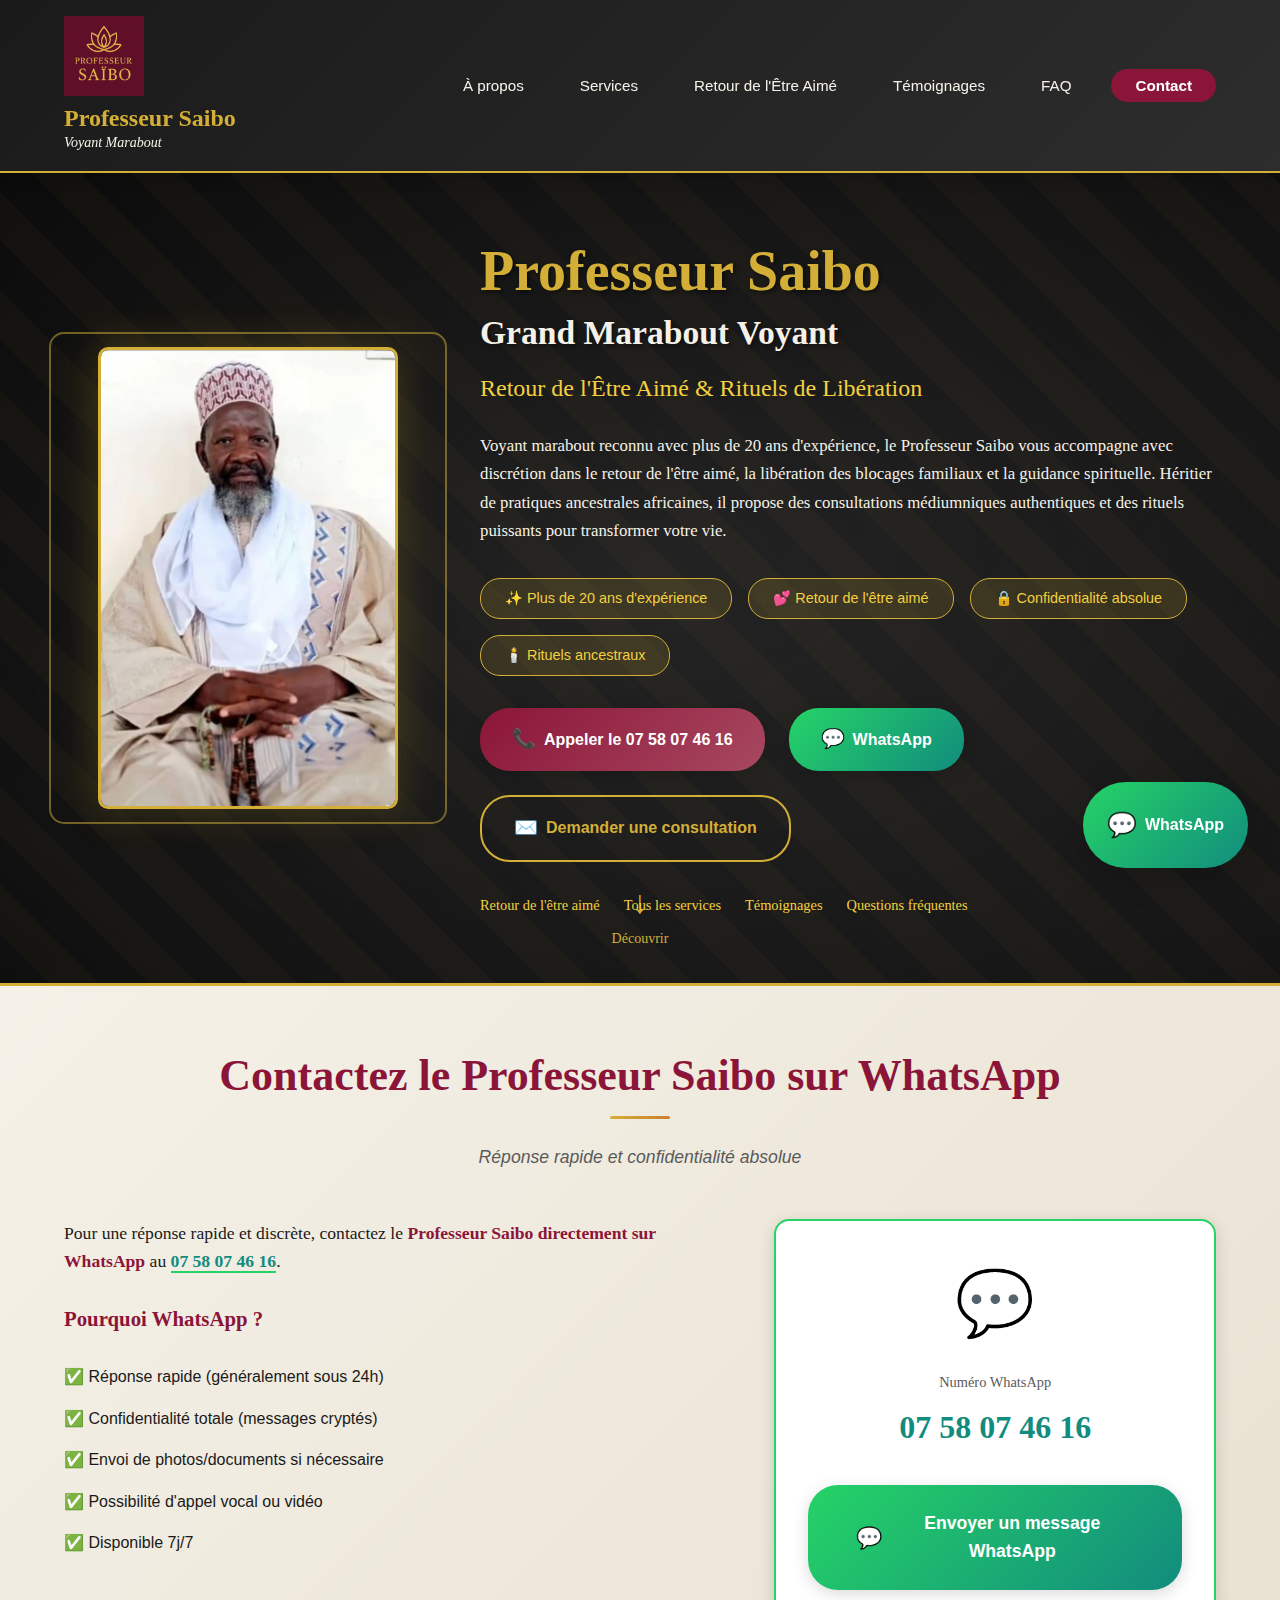
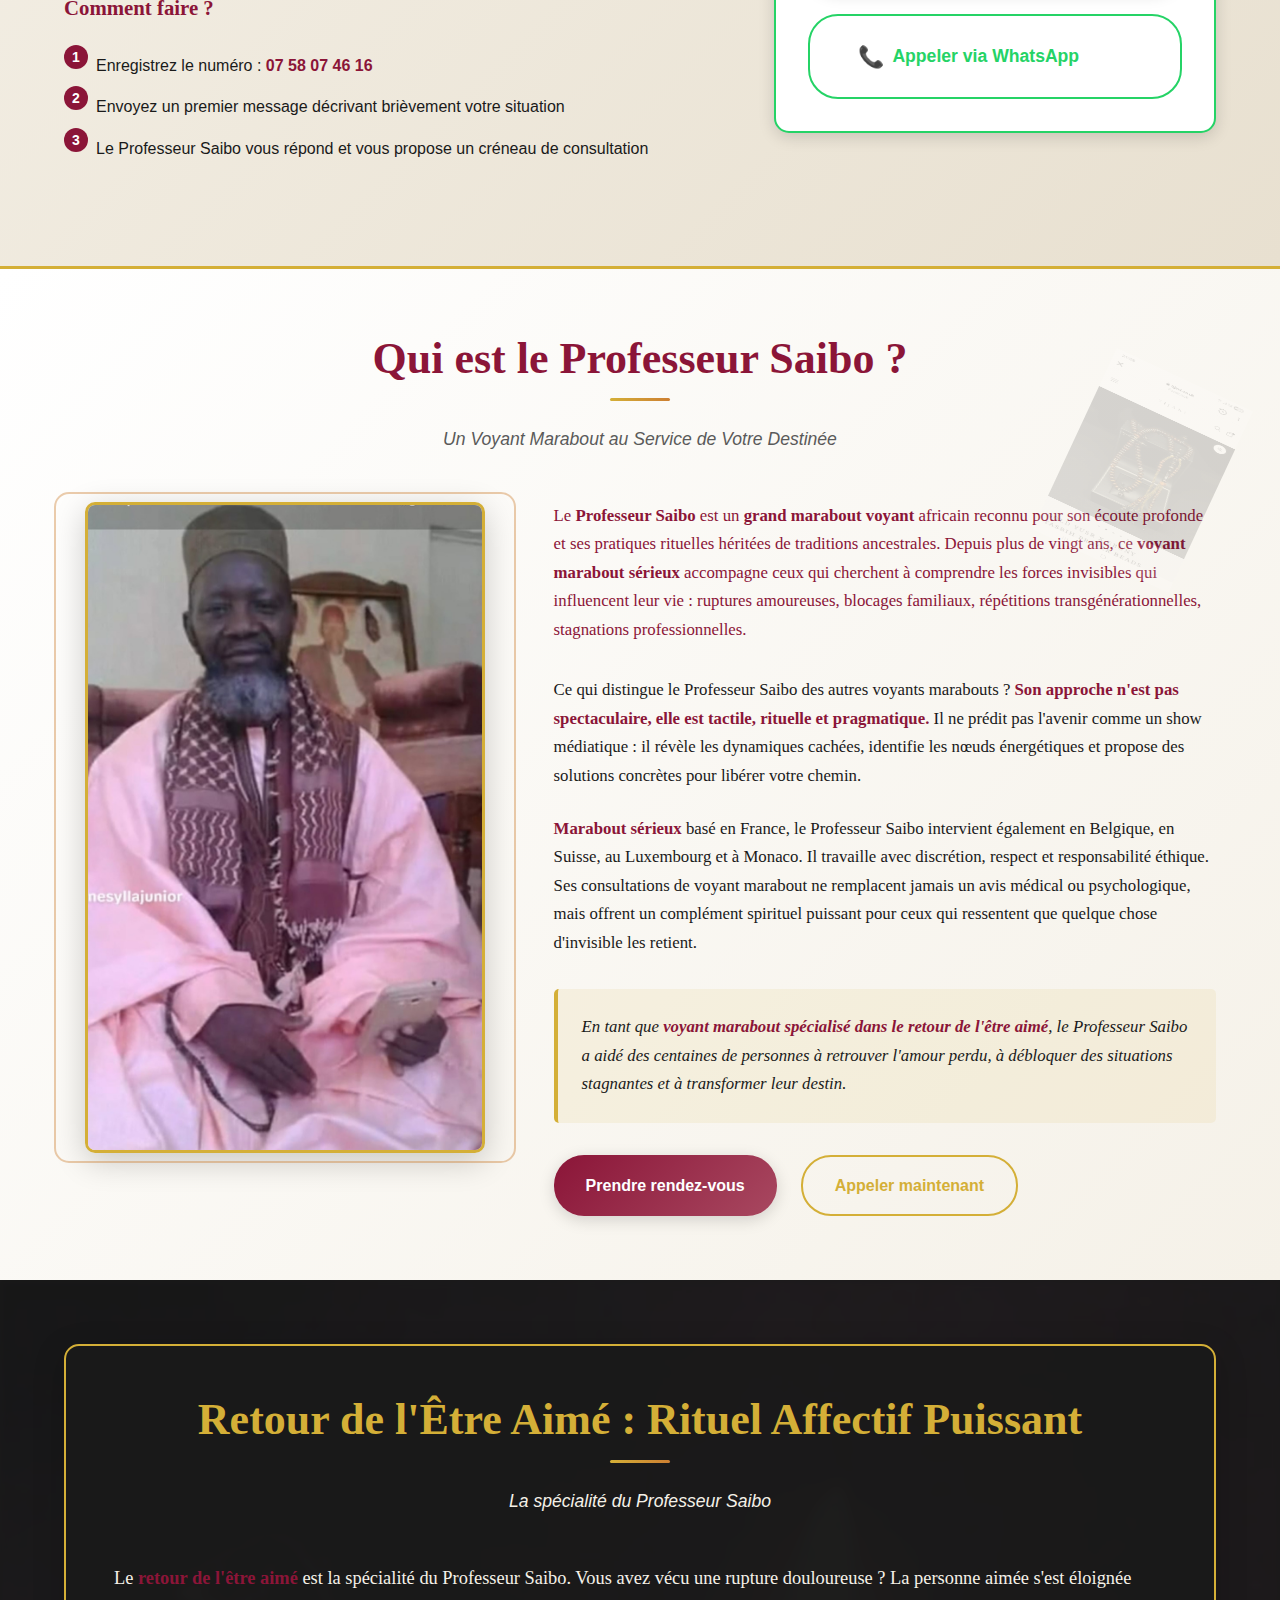
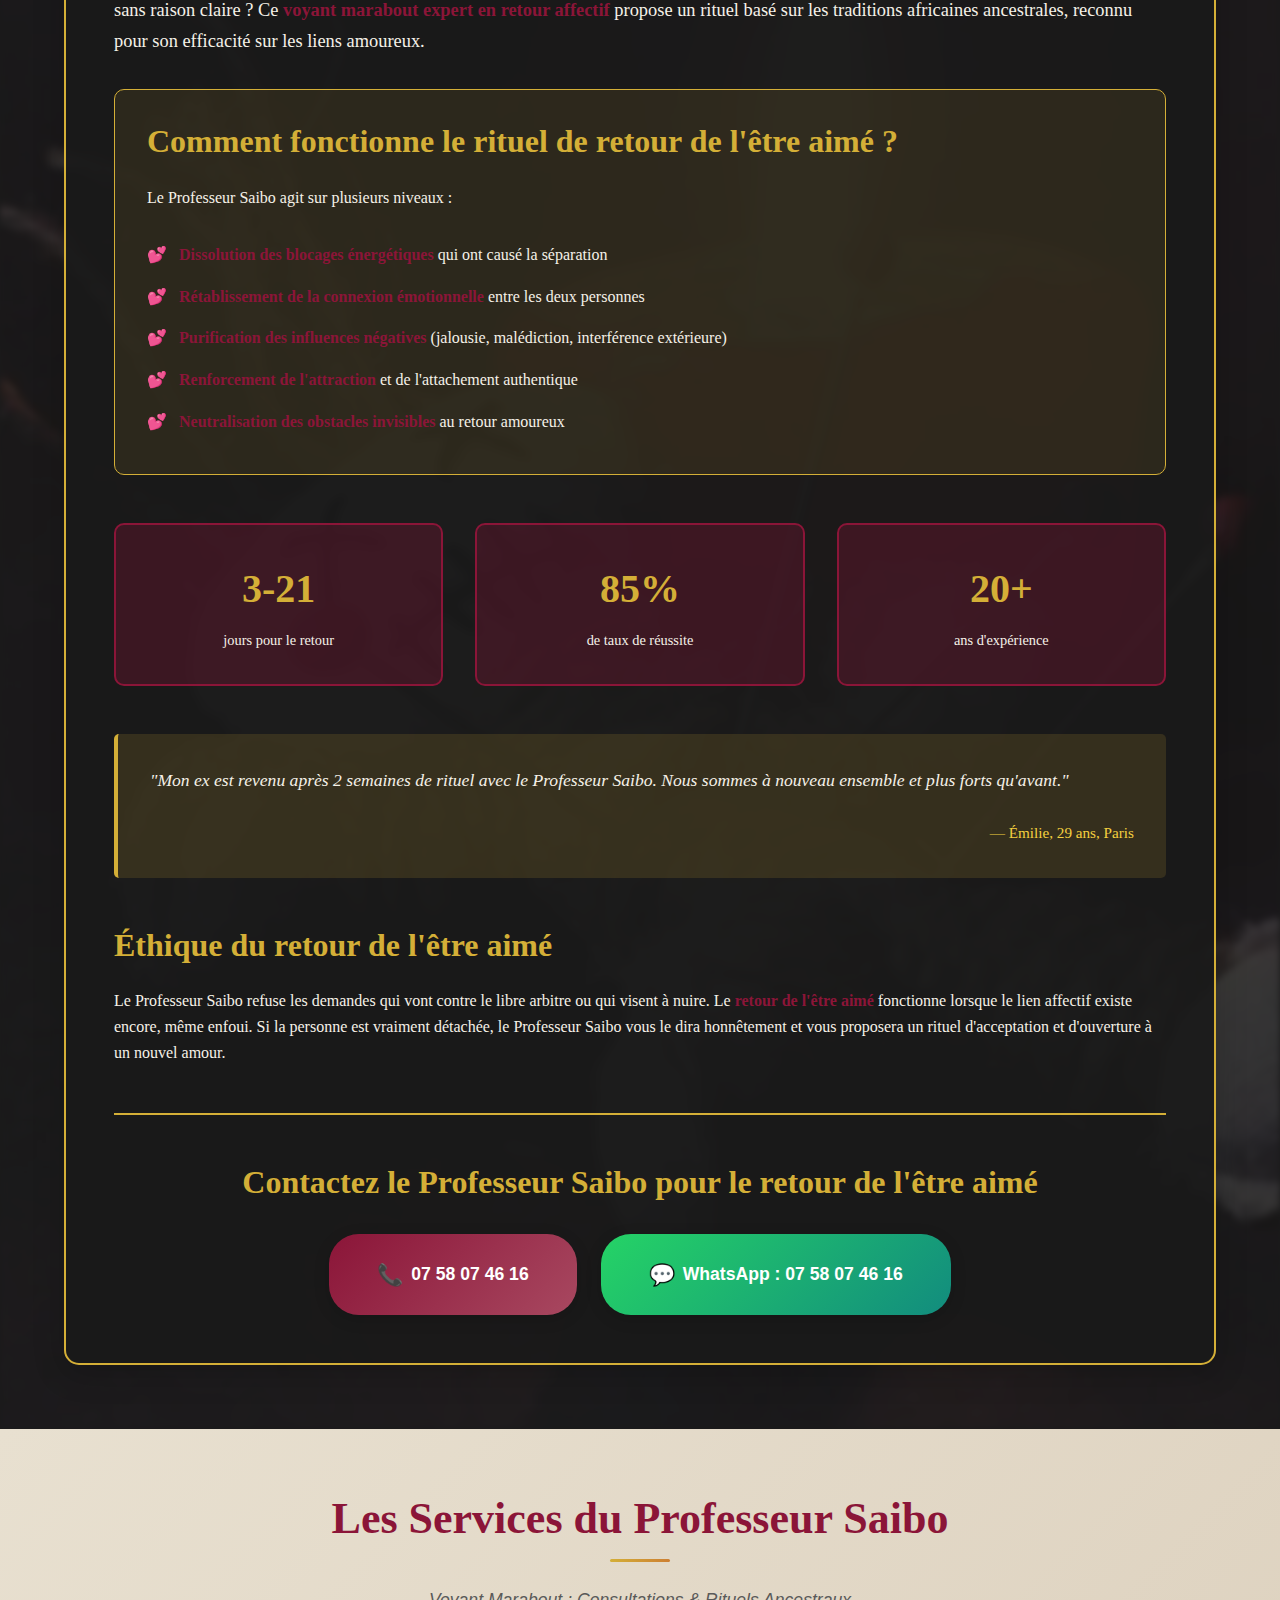
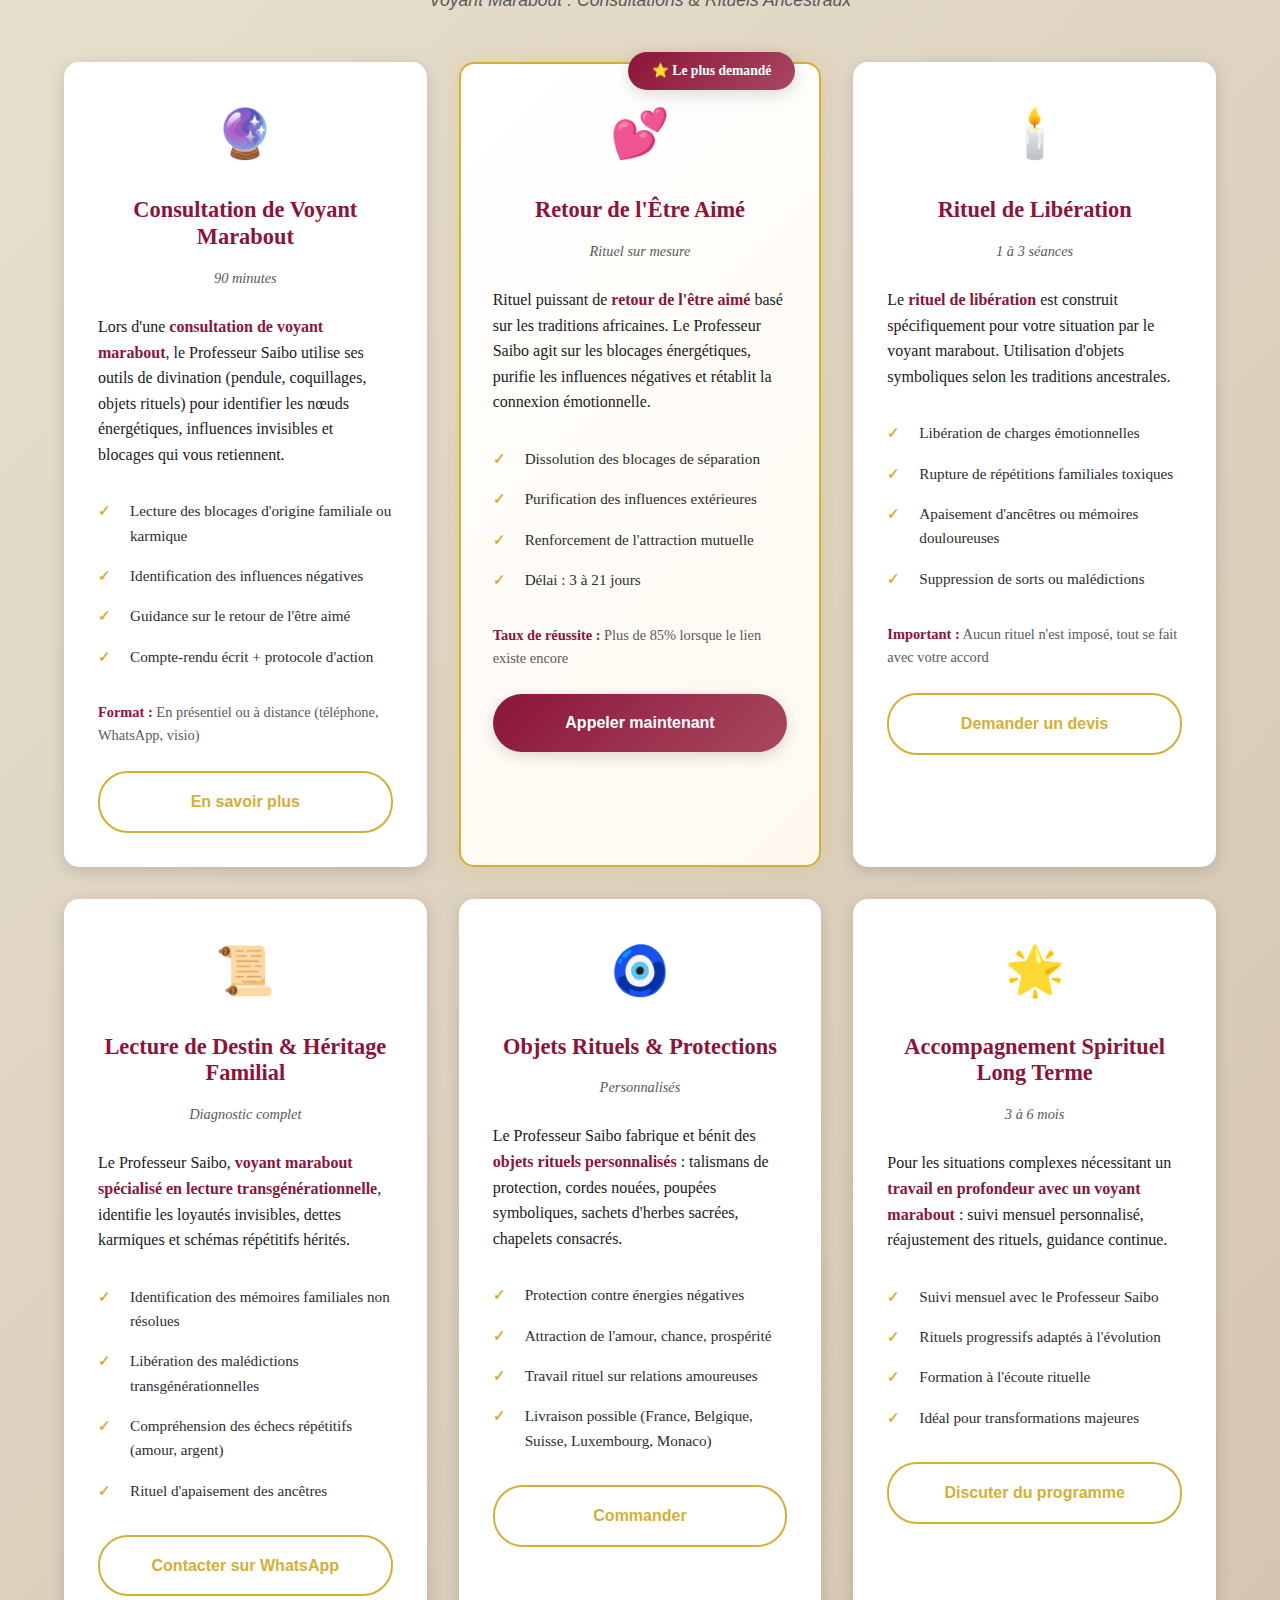
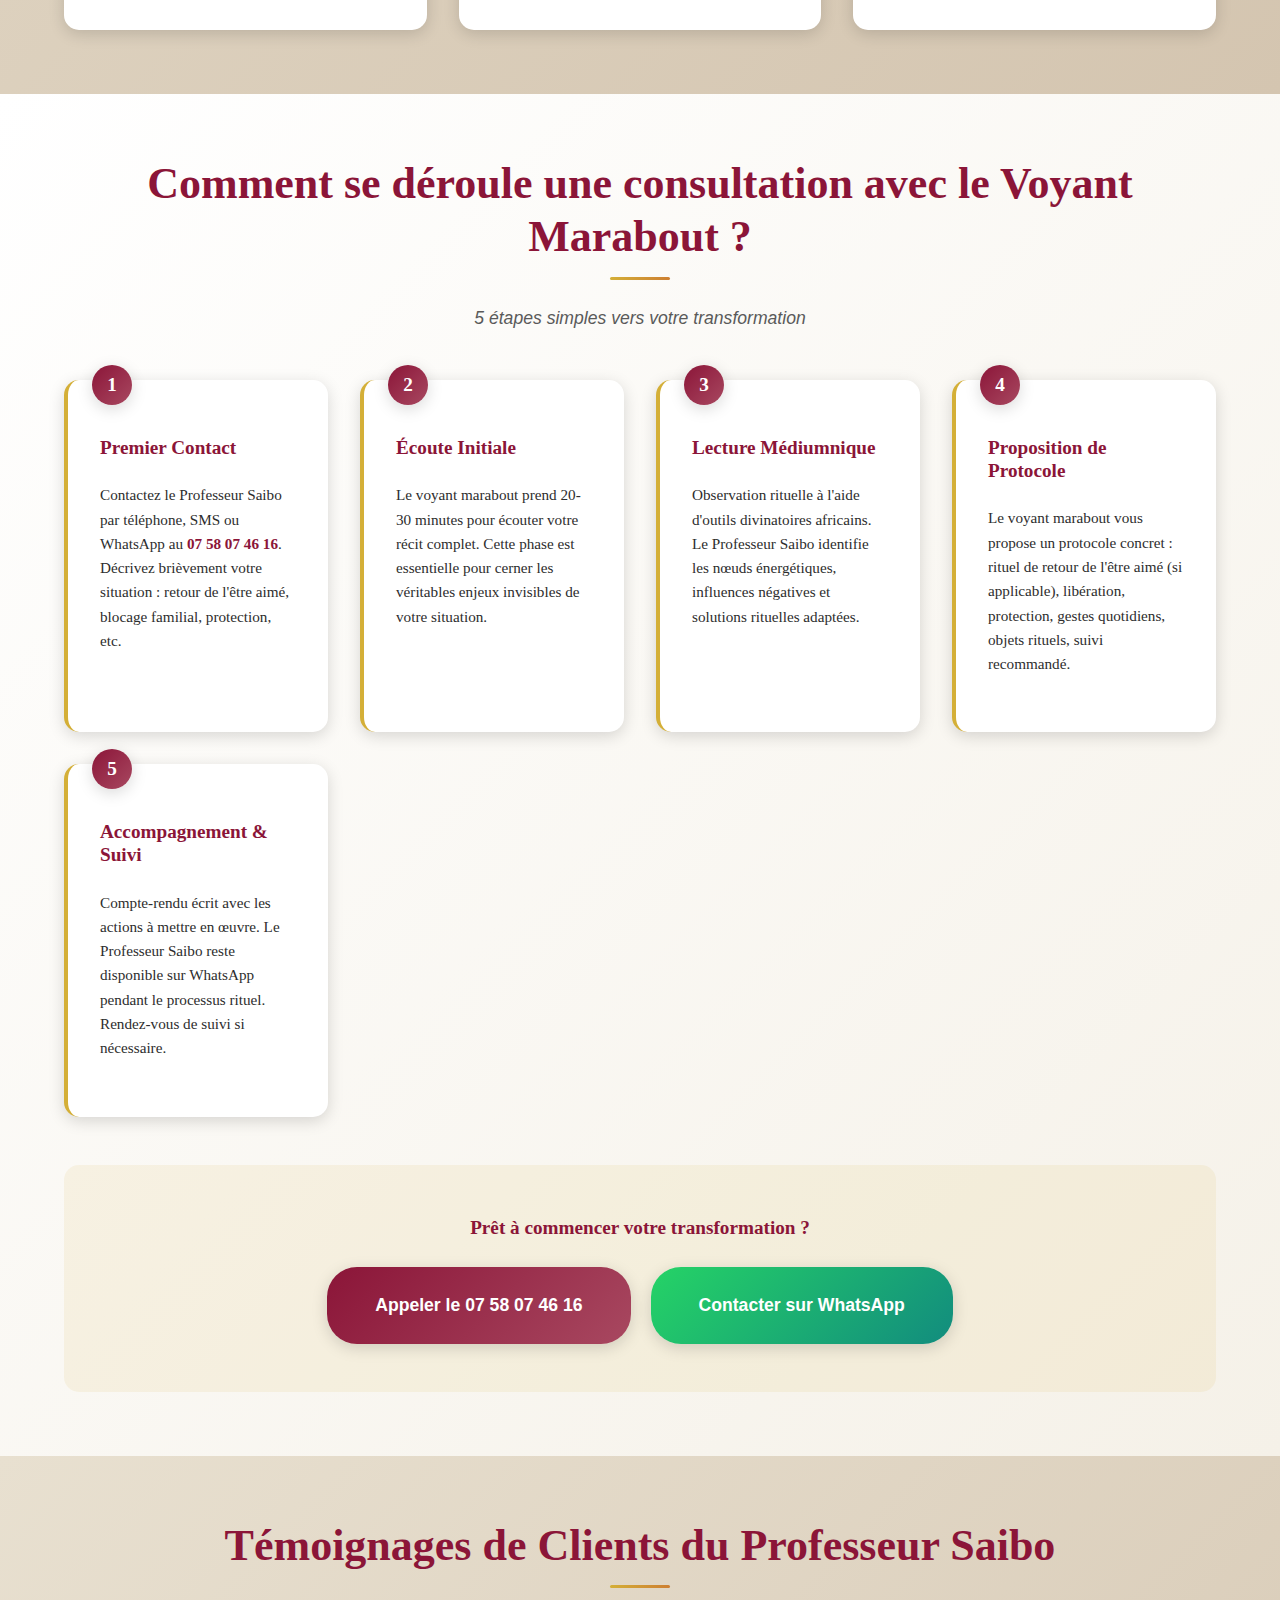
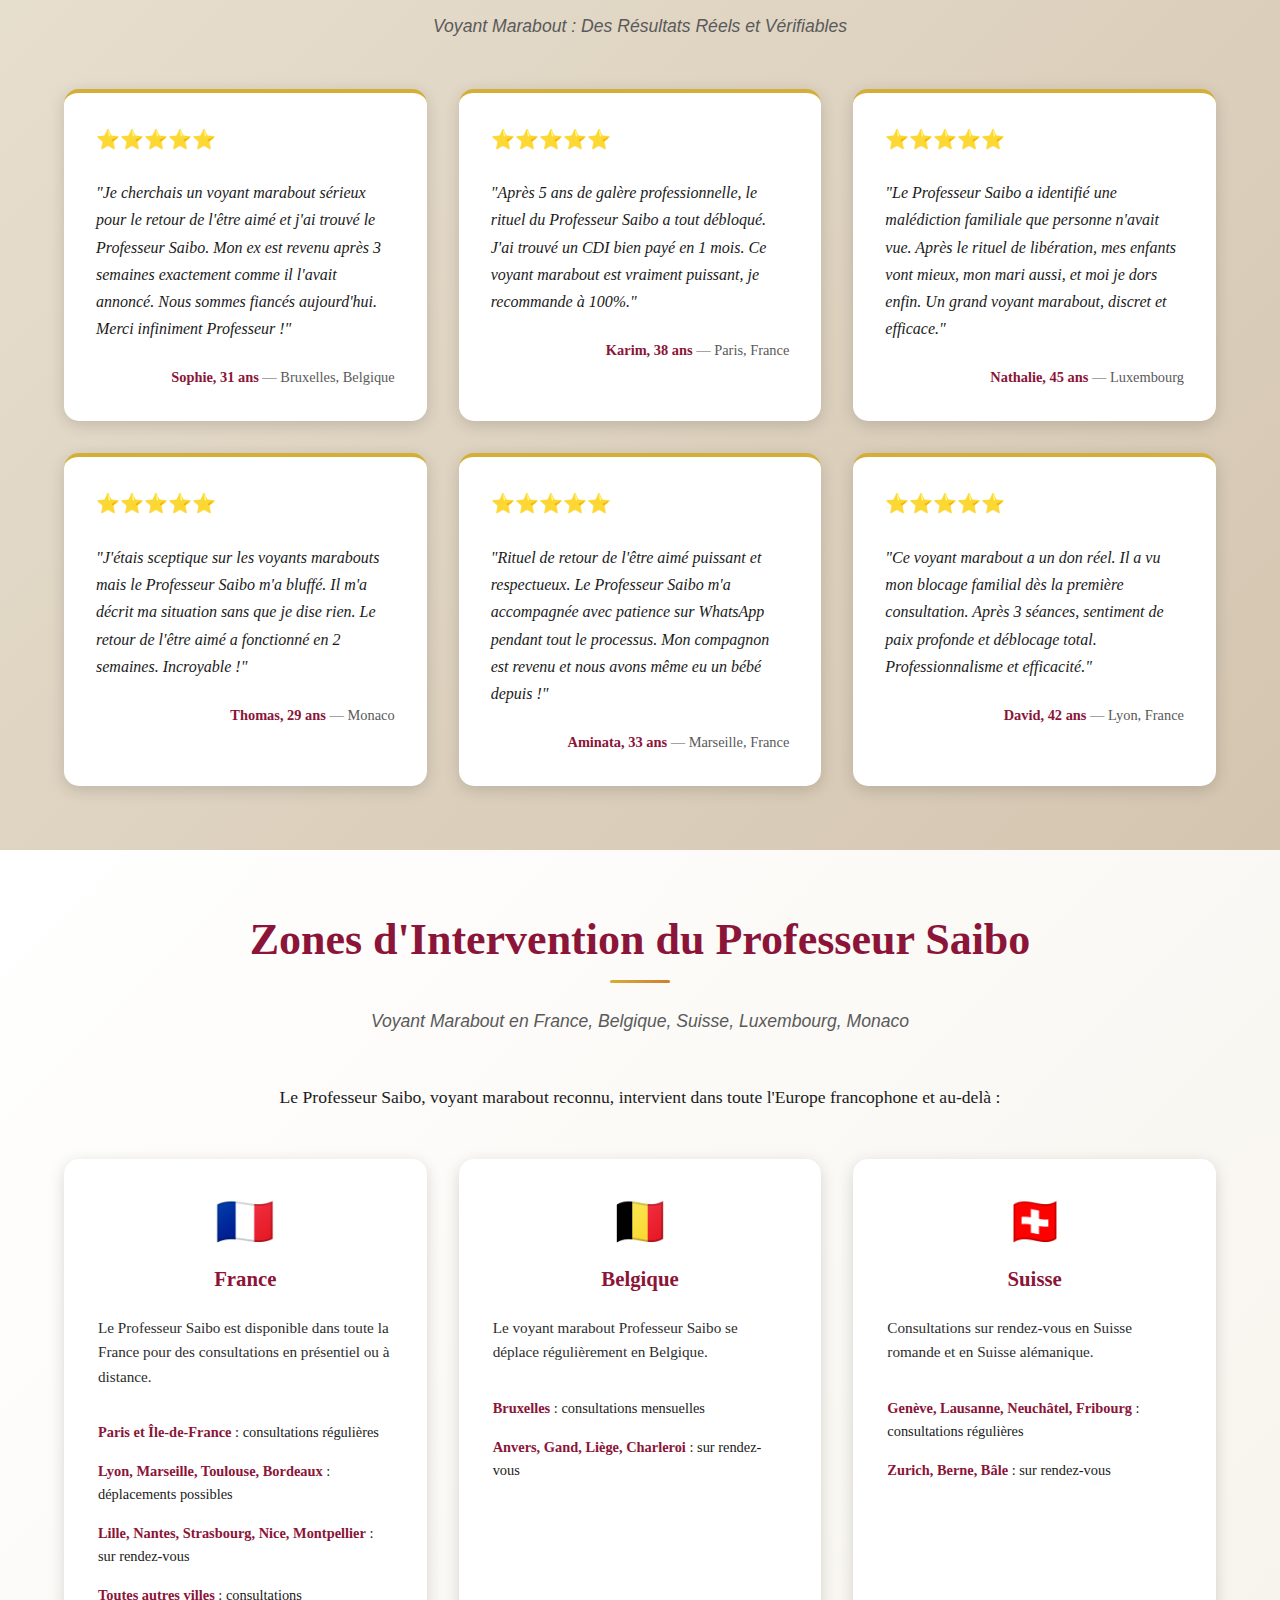
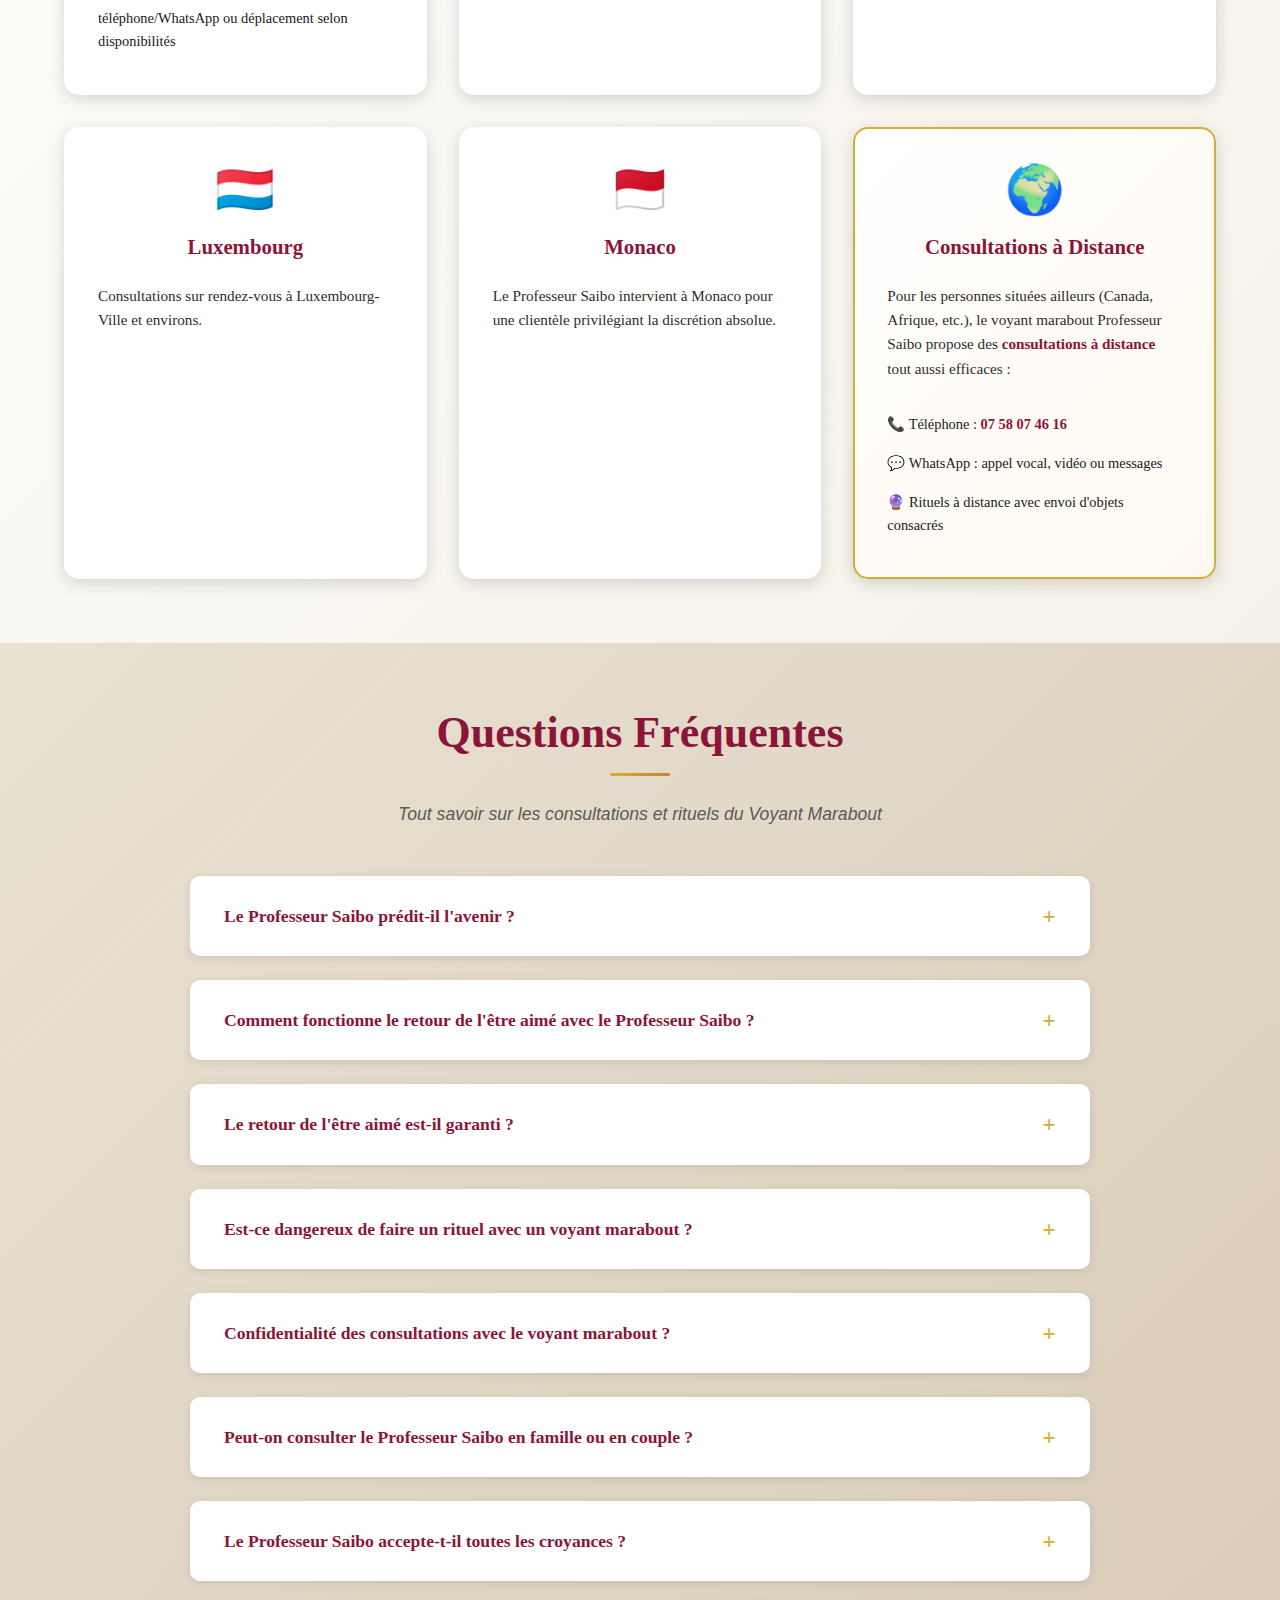
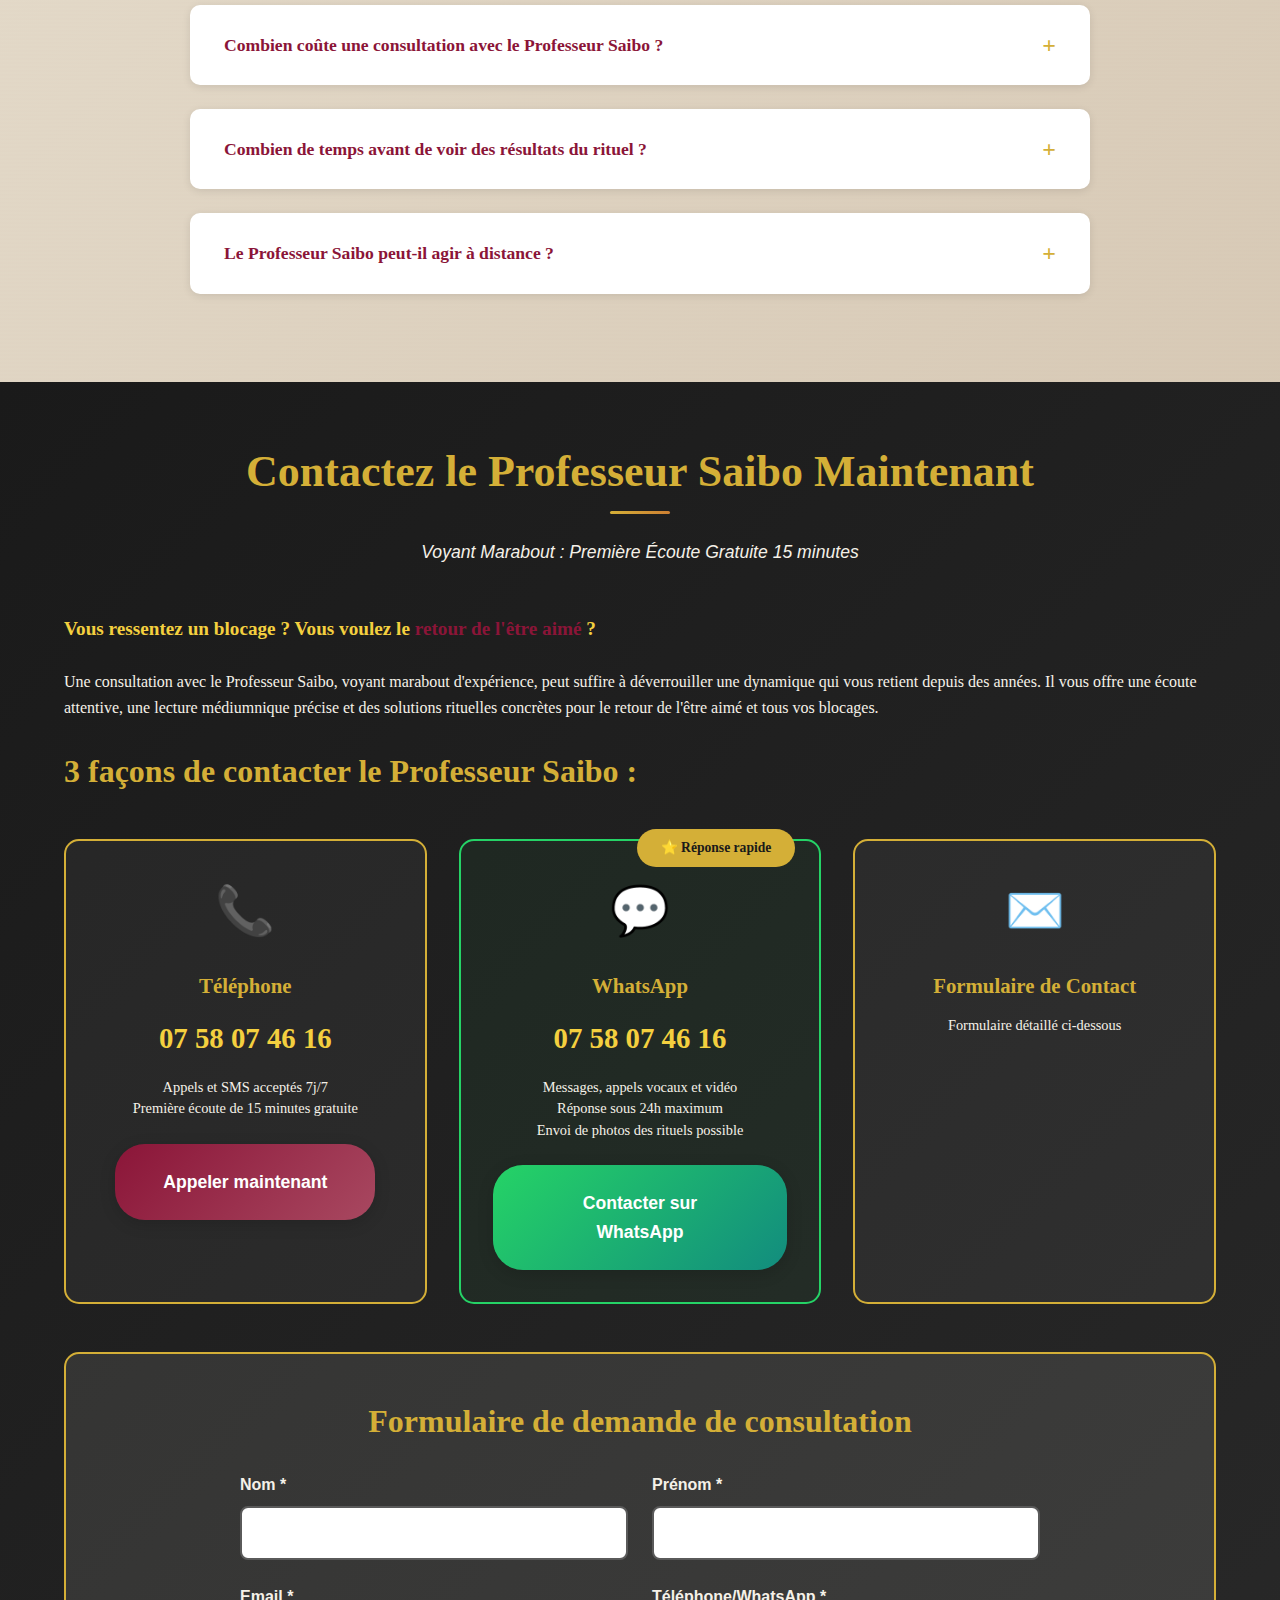
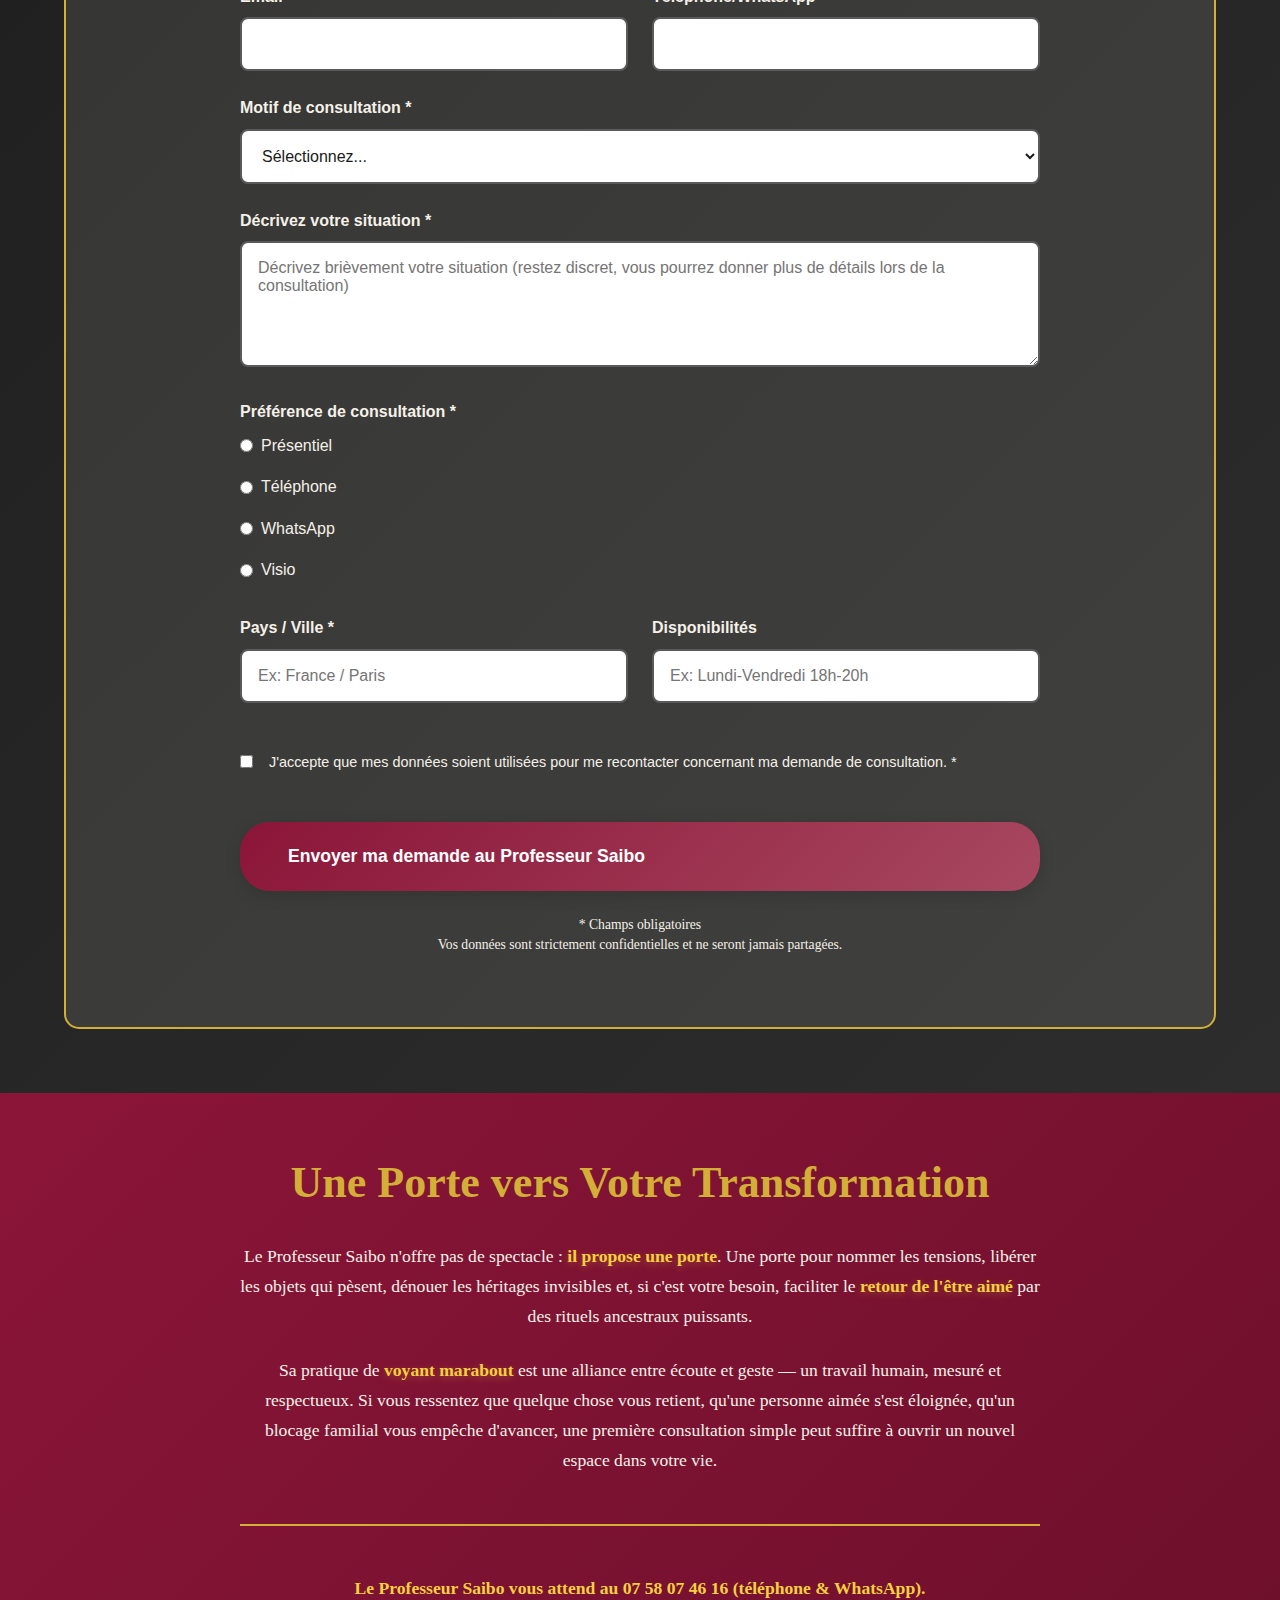
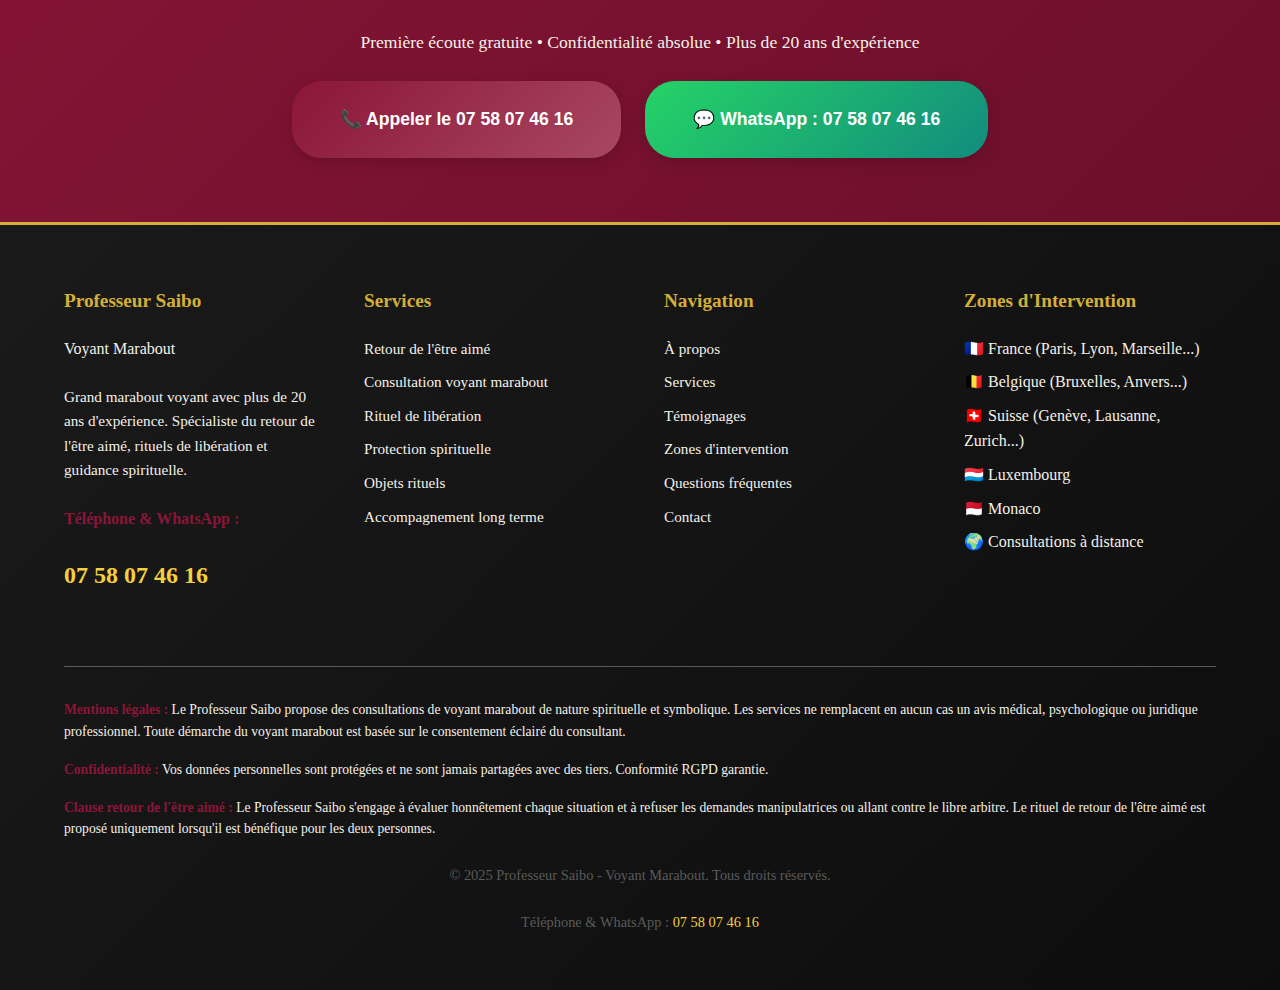
<file: index.html>
<!DOCTYPE html>
<html lang="fr">
<head>
    <!-- ============================================
         META TAGS ESSENTIELS
         ============================================ -->
    <meta charset="UTF-8">
    <meta name="viewport" content="width=device-width, initial-scale=1.0">
    <meta http-equiv="X-UA-Compatible" content="IE=edge">

    <!-- ============================================
         SEO PRINCIPAL
         ============================================ -->
    <title>Professeur Saibo - Grand Marabout Voyant : Retour de l'Être Aimé & Rituels de Libération</title>
    <meta name="description"
        content="Voyant marabout reconnu avec plus de 20 ans d'expérience. Le Professeur Saibo vous accompagne dans le retour de l'être aimé, rituels de libération et guidance spirituelle. France, Belgique, Suisse, Luxembourg, Monaco. Confidentialité absolue. Tél: 07 58 07 46 16">
    <meta name="keywords"
        content="retour de l'être aimé, voyant marabout, marabout sérieux, grand marabout africain, rituel de libération, consultation médiumnique, marabout France, marabout Belgique, marabout Suisse, retour affectif, voyance sérieuse, professeur Saibo, marabout reconnu, rituel ancestral, libération transgénérationnelle, protection spirituelle, guidance médiumnique">
    <meta name="author" content="Professeur Saibo - Voyant Marabout">
    <meta name="robots" content="index, follow, max-image-preview:large, max-snippet:-1, max-video-preview:-1">
    <meta name="googlebot" content="index, follow">
    <meta name="bingbot" content="index, follow">

    <!-- ============================================
         CANONICAL & HREFLANG
         ============================================ -->
    <link rel="canonical" href="https://www.professeur-saibo.fr/">

    <!-- Hreflang pour cibler les différents pays francophones -->
    <link rel="alternate" hreflang="fr-FR" href="https://www.professeur-saibo.fr/">
    <link rel="alternate" hreflang="fr-BE" href="https://www.professeur-saibo.fr/">
    <link rel="alternate" hreflang="fr-CH" href="https://www.professeur-saibo.fr/">
    <link rel="alternate" hreflang="fr-LU" href="https://www.professeur-saibo.fr/">
    <link rel="alternate" hreflang="fr-MC" href="https://www.professeur-saibo.fr/">
    <link rel="alternate" hreflang="x-default" href="https://www.professeur-saibo.fr/">

    <!-- ============================================
         OPEN GRAPH (Facebook, LinkedIn, etc.)
         ============================================ -->
    <meta property="og:type" content="website">
    <meta property="og:url" content="https://www.professeur-saibo.fr/">
    <meta property="og:site_name" content="Professeur Saibo - Voyant Marabout">
    <meta property="og:title" content="Professeur Saibo - Grand Marabout Voyant : Retour de l'Être Aimé & Rituels">
    <meta property="og:description"
        content="Voyant marabout reconnu avec plus de 20 ans d'expérience. Spécialiste du retour de l'être aimé, rituels de libération et guidance spirituelle. Confidentialité absolue. Tél: 07 58 07 46 16">
    <!-- <meta property="og:image" content="/images/og-image.jpg">
    <meta property="og:image:secure_url" content="/images/og-image.jpg"> -->
    <meta property="og:image" content="https://www.professeur-saibo.fr/images/og-image.jpg">
    <meta property="og:image:secure_url" content="https://www.professeur-saibo.fr/images/og-image.jpg">
    <meta property="og:image:width" content="1200">
    <meta property="og:image:height" content="630">
    <meta property="og:image:alt"
        content="Professeur Saibo, grand marabout voyant avec plus de 20 ans d'expérience en retour de l'être aimé et rituels spirituels">
    <meta property="og:locale" content="fr_FR">
    <meta property="og:locale:alternate" content="fr_BE">
    <meta property="og:locale:alternate" content="fr_CH">
    <meta property="og:locale:alternate" content="fr_LU">

    <!-- ============================================
         MOBILE & THEME
         ============================================ -->
    <meta name="theme-color" content="#8B1538">
    <meta name="msapplication-TileColor" content="#8B1538">
    <meta name="msapplication-TileImage" content="/images/og-image.jpg">
    <!-- <meta name="apple-mobile-web-app-capable" content="yes"> -->
    <meta name="apple-mobile-web-app-status-bar-style" content="black-translucent">
    <meta name="apple-mobile-web-app-title" content="Prof. Saibo">
    <meta name="format-detection" content="telephone=yes">

    <!-- ============================================
         FAVICONS COMPLETS
         ============================================ -->
    <link rel="icon" type="image/png" href="/favicon/favicon-96x96.png" sizes="96x96" />
    <link rel="icon" type="image/svg+xml" href="/favicon/favicon.svg" />
    <link rel="shortcut icon" href="/favicon/favicon.ico" />
    <link rel="apple-touch-icon" sizes="180x180" href="/favicon/apple-touch-icon.png" />
    <link rel="manifest" href="/site.webmanifest" />

    <!-- ============================================
         DNS PREFETCH & PRECONNECT
         ============================================ -->
    <!-- Google Fonts (si utilisées) -->
    <link rel="preconnect" href="https://fonts.googleapis.com">
    <link rel="preconnect" href="https://fonts.gstatic.com" crossorigin>

    <!-- Google Analytics -->
    <link rel="preconnect" href="https://www.google-analytics.com">
    <link rel="dns-prefetch" href="https://www.google-analytics.com">

    <!-- CDN (si utilisés) -->
    <link rel="preconnect" href="https://cdnjs.cloudflare.com">
    <link rel="dns-prefetch" href="https://cdnjs.cloudflare.com">

    <!-- WhatsApp (pour les liens wa.me) -->
    <link rel="dns-prefetch" href="https://wa.me">

    <!-- ============================================
         PRELOAD RESSOURCES CRITIQUES
         ============================================ -->
    <!-- CSS critique -->
    <link rel="preload" href="/professeur-saibo-landing.css" as="style">

    <!-- JavaScript -->
    <link rel="preload" href="/professeur-saibo-landing.js" as="script">

    <!-- Fonts personnalisées (si utilisées) -->
    <!-- <link rel="preload" href="/fonts/cinzel-v12-latin-regular.woff2" as="font" type="font/woff2" crossorigin> -->

    <!-- Image hero (above the fold) -->
    <link rel="preload" href="/images/saibo2.jpg" as="image">

    <!-- ============================================
         STYLESHEET
         ============================================ -->
    <link rel="stylesheet" href="professeur-saibo-landing.css">

    <!-- Google Fonts (si utilisées - exemple avec Cinzel pour les titres) -->
    <!-- <link href="https://fonts.googleapis.com/css2?family=Cinzel:wght@400;600;700&display=swap" rel="stylesheet"> -->

    <!-- ============================================
         SCHEMA.ORG JSON-LD - TYPE PRINCIPAL
         ============================================ -->
    <script type="application/ld+json">
    {
        "@context": "https://schema.org",
        "@type": "ProfessionalService",
        "@id": "https://www.professeur-saibo.fr/#professionalservice",
        "name": "Professeur Saibo - Voyant Marabout",
        "alternateName": "Professeur Saibo",
        "description": "Grand marabout voyant avec plus de 20 ans d'expérience. Spécialiste du retour de l'être aimé, rituels de libération, consultation médiumnique et guidance spirituelle. Interventions en France, Belgique, Suisse, Luxembourg et Monaco.",
        "url": "https://www.professeur-saibo.fr/",
        "telephone": "+33758074616",
        "priceRange": "Sur devis",
        "image": [
            "https://www.professeur-saibo.fr/images/professeur-saibo-portrait.jpg",
            "https://www.professeur-saibo.fr/images/preparation_rituel.jpg",
            "https://www.professeur-saibo.fr/images/rituel_vaudou.jpg"
        ],
        "logo": {
            "@type": "ImageObject",
            "url": "https://www.professeur-saibo.fr/images/logo-professeur-saibo.png",
            "width": 512,
            "height": 512
        },
        "address": {
            "@type": "PostalAddress",
            "addressCountry": "FR",
            "addressRegion": "Île-de-France",
            "addressLocality": "Paris"
        },
        "geo": {
            "@type": "GeoCoordinates",
            "latitude": "48.8566",
            "longitude": "2.3522"
        },
        "areaServed": [
            {
                "@type": "Country",
                "name": "France"
            },
            {
                "@type": "Country",
                "name": "Belgique"
            },
            {
                "@type": "Country",
                "name": "Suisse"
            },
            {
                "@type": "Country",
                "name": "Luxembourg"
            },
            {
                "@type": "Country",
                "name": "Monaco"
            }
        ],
        "serviceType": [
            "Retour de l'être aimé",
            "Consultation de voyant marabout",
            "Rituel de libération",
            "Protection spirituelle",
            "Guidance médiumnique",
            "Lecture transgénérationnelle",
            "Objets rituels personnalisés"
        ],
        "knowsAbout": [
            "Voyance",
            "Maraboutage",
            "Médiumnité",
            "Rituels ancestraux africains",
            "Retour affectif",
            "Libération énergétique",
            "Traditions spirituelles"
        ],
        "hasOfferCatalog": {
            "@type": "OfferCatalog",
            "name": "Services du Professeur Saibo",
            "itemListElement": [
                {
                    "@type": "Offer",
                    "itemOffered": {
                        "@type": "Service",
                        "name": "Retour de l'être aimé",
                        "description": "Rituel puissant basé sur les traditions africaines pour le retour de l'être aimé. Taux de réussite de plus de 85%. Délai : 3 à 21 jours."
                    }
                },
                {
                    "@type": "Offer",
                    "itemOffered": {
                        "@type": "Service",
                        "name": "Consultation de voyant marabout",
                        "description": "Consultation médiumnique de 90 minutes pour identifier les blocages énergétiques, influences invisibles et proposer des solutions rituelles."
                    }
                },
                {
                    "@type": "Offer",
                    "itemOffered": {
                        "@type": "Service",
                        "name": "Rituel de libération",
                        "description": "Rituel personnalisé sur mesure pour libérer les charges émotionnelles, rompre les répétitions familiales et supprimer les malédictions."
                    }
                }
            ]
        },
        "aggregateRating": {
            "@type": "AggregateRating",
            "ratingValue": "4.9",
            "bestRating": "5",
            "ratingCount": "247"
        },
        "sameAs": [
            "https://wa.me/33758074616"
        ]
    }
    </script>

    <!-- ============================================
         SCHEMA.ORG JSON-LD - WEBSITE
         ============================================ -->
    <script type="application/ld+json">
    {
        "@context": "https://schema.org",
        "@type": "WebSite",
        "@id": "https://www.professeur-saibo.fr/#website",
        "url": "https://www.professeur-saibo.fr/",
        "name": "Professeur Saibo - Voyant Marabout",
        "description": "Site officiel du Professeur Saibo, grand marabout voyant spécialisé dans le retour de l'être aimé et les rituels de libération.",
        "publisher": {
            "@type": "Person",
            "name": "Professeur Saibo",
            "@id": "https://www.professeur-saibo.fr/#person"
        },
        "potentialAction": {
            "@type": "SearchAction",
            "target": {
                "@type": "EntryPoint",
                "urlTemplate": "https://www.professeur-saibo.fr/?s={search_term_string}"
            },
            "query-input": "required name=search_term_string"
        },
        "inLanguage": "fr-FR"
    }
    </script>

    <!-- ============================================
         SCHEMA.ORG JSON-LD - WEBPAGE
         ============================================ -->
    <script type="application/ld+json">
    {
        "@context": "https://schema.org",
        "@type": "WebPage",
        "@id": "https://www.professeur-saibo.fr/#webpage",
        "url": "https://www.professeur-saibo.fr/",
        "name": "Professeur Saibo - Grand Marabout Voyant : Retour de l'Être Aimé & Rituels",
        "description": "Voyant marabout reconnu avec plus de 20 ans d'expérience. Spécialiste du retour de l'être aimé, rituels de libération et guidance spirituelle.",
        "isPartOf": {
            "@id": "https://www.professeur-saibo.fr/#website"
        },
        "about": {
            "@id": "https://www.professeur-saibo.fr/#professionalservice"
        },
        "primaryImageOfPage": {
            "@type": "ImageObject",
            "url": "https://www.professeur-saibo.fr/images/og-image.jpg",
            "width": 1200,
            "height": 800
        },
        "datePublished": "2025-01-15",
        "dateModified": "2025-01-15",
        "inLanguage": "fr-FR"
    }
    </script>

    <!-- ============================================
         SCHEMA.ORG JSON-LD - PERSON
         ============================================ -->
    <script type="application/ld+json">
    {
        "@context": "https://schema.org",
        "@type": "Person",
        "@id": "https://www.professeur-saibo.fr/#person",
        "name": "Professeur Saibo",
        "alternateName": "Saibo",
        "description": "Grand marabout voyant africain avec plus de 20 ans d'expérience dans les pratiques rituelles ancestrales. Spécialiste reconnu du retour de l'être aimé et de la libération énergétique.",
        "image": "https://www.professeur-saibo.fr/images/professeur-saibo-portrait.jpg",
        "telephone": "+33758074616",
        "url": "https://www.professeur-saibo.fr/",
        "jobTitle": "Voyant Marabout",
        "worksFor": {
            "@id": "https://www.professeur-saibo.fr/#professionalservice"
        },
        "knowsAbout": [
            "Voyance",
            "Maraboutage africain",
            "Médiumnité",
            "Rituels de retour affectif",
            "Libération transgénérationnelle",
            "Protection spirituelle"
        ],
        "hasOccupation": {
            "@type": "Occupation",
            "name": "Voyant Marabout",
            "occupationLocation": {
                "@type": "Country",
                "name": "France"
            },
            "skills": [
                "Retour de l'être aimé",
                "Consultation médiumnique",
                "Rituels ancestraux",
                "Lecture énergétique",
                "Protection spirituelle"
            ]
        }
    }
    </script>

    <!-- ============================================
         SCHEMA.ORG JSON-LD - LOCAL BUSINESS
         ============================================ -->
    <script type="application/ld+json">
    {
        "@context": "https://schema.org",
        "@type": "LocalBusiness",
        "@id": "https://www.professeur-saibo.fr/#localbusiness",
        "name": "Professeur Saibo - Voyant Marabout",
        "image": "https://www.professeur-saibo.fr/images/professeur-saibo-portrait.jpg",
        "telephone": "+33758074616",
        "email": "contact@professeur-saibo.fr",
        "url": "https://www.professeur-saibo.fr/",
        "priceRange": "Sur devis",
        "address": {
            "@type": "PostalAddress",
            "addressCountry": "FR",
            "addressRegion": "Île-de-France",
            "addressLocality": "Paris"
        },
        "geo": {
            "@type": "GeoCoordinates",
            "latitude": "48.8566",
            "longitude": "2.3522"
        },
        "openingHoursSpecification": [
            {
                "@type": "OpeningHoursSpecification",
                "dayOfWeek": [
                    "Monday",
                    "Tuesday",
                    "Wednesday",
                    "Thursday",
                    "Friday",
                    "Saturday",
                    "Sunday"
                ],
                "opens": "00:00",
                "closes": "23:59"
            }
        ],
        "areaServed": [
            {
                "@type": "City",
                "name": "Paris",
                "containedInPlace": {
                    "@type": "Country",
                    "name": "France"
                }
            },
            {
                "@type": "City",
                "name": "Lyon",
                "containedInPlace": {
                    "@type": "Country",
                    "name": "France"
                }
            },
            {
                "@type": "City",
                "name": "Marseille",
                "containedInPlace": {
                    "@type": "Country",
                    "name": "France"
                }
            },
            {
                "@type": "City",
                "name": "Toulouse",
                "containedInPlace": {
                    "@type": "Country",
                    "name": "France"
                }
            },
            {
                "@type": "City",
                "name": "Bordeaux",
                "containedInPlace": {
                    "@type": "Country",
                    "name": "France"
                }
            },
            {
                "@type": "City",
                "name": "Bruxelles",
                "containedInPlace": {
                    "@type": "Country",
                    "name": "Belgique"
                }
            },
            {
                "@type": "City",
                "name": "Genève",
                "containedInPlace": {
                    "@type": "Country",
                    "name": "Suisse"
                }
            },
            {
                "@type": "City",
                "name": "Lausanne",
                "containedInPlace": {
                    "@type": "Country",
                    "name": "Suisse"
                }
            },
            {
                "@type": "City",
                "name": "Luxembourg",
                "containedInPlace": {
                    "@type": "Country",
                    "name": "Luxembourg"
                }
            },
            {
                "@type": "City",
                "name": "Monaco",
                "containedInPlace": {
                    "@type": "Country",
                    "name": "Monaco"
                }
            }
        ]
    }
    </script>

    <!-- ============================================
         SCHEMA.ORG JSON-LD - FAQ PAGE
         ============================================ -->
    <script type="application/ld+json">
    {
        "@context": "https://schema.org",
        "@type": "FAQPage",
        "@id": "https://www.professeur-saibo.fr/#faqpage",
        "mainEntity": [
            {
                "@type": "Question",
                "name": "Le Professeur Saibo prédit-il l'avenir ?",
                "acceptedAnswer": {
                    "@type": "Answer",
                    "text": "Le Professeur Saibo est un voyant marabout qui lit les dynamiques invisibles en cours et offre des clés pour transformer votre présent. Son approche est pragmatique : comprendre les blocages, libérer les nœuds énergétiques, orienter votre destin vers le meilleur. Il peut percevoir les tendances futures mais se concentre surtout sur ce que vous pouvez changer maintenant."
                }
            },
            {
                "@type": "Question",
                "name": "Comment fonctionne le retour de l'être aimé avec le Professeur Saibo ?",
                "acceptedAnswer": {
                    "@type": "Answer",
                    "text": "Le rituel de retour de l'être aimé pratiqué par le Professeur Saibo agit sur les blocages énergétiques et les influences négatives qui ont causé la séparation. Le voyant marabout utilise des objets consacrés, des incantations ancestrales et des protocoles rituels puissants. Le retour de l'être aimé fonctionne lorsque le lien affectif existe encore (même enfoui). Délai : 3 à 21 jours selon la situation."
                }
            },
            {
                "@type": "Question",
                "name": "Le retour de l'être aimé est-il garanti ?",
                "acceptedAnswer": {
                    "@type": "Answer",
                    "text": "Le Professeur Saibo évalue honnêtement chaque situation. Si le lien existe encore, le taux de réussite du retour de l'être aimé est de plus de 85%. Si le voyant marabout estime que le retour n'est pas possible ou pas souhaitable pour vous, il vous le dira et proposera une alternative (rituel d'apaisement, ouverture à un nouvel amour)."
                }
            },
            {
                "@type": "Question",
                "name": "Est-ce dangereux de faire un rituel avec un voyant marabout ?",
                "acceptedAnswer": {
                    "@type": "Answer",
                    "text": "Non. Les rituels proposés par le Professeur Saibo sont symboliques et sécurisés, conçus pour votre protection psychique et matérielle. Ce voyant marabout expérimenté connaît parfaitement les dosages, les protections et les précautions nécessaires. Aucun acte n'est imposé contre votre volonté."
                }
            },
            {
                "@type": "Question",
                "name": "Confidentialité des consultations avec le voyant marabout ?",
                "acceptedAnswer": {
                    "@type": "Answer",
                    "text": "Absolue. Vos consultations avec le Professeur Saibo restent strictement privées. Les échanges téléphoniques et WhatsApp sont confidentiels. Seules les informations nécessaires au suivi rituel sont conservées."
                }
            },
            {
                "@type": "Question",
                "name": "Combien coûte une consultation avec le Professeur Saibo ?",
                "acceptedAnswer": {
                    "@type": "Answer",
                    "text": "Les tarifs varient selon le type de consultation et la complexité de la situation. Contactez le Professeur Saibo au 07 58 07 46 16 ou sur WhatsApp pour un devis personnalisé. Première écoute gratuite de 15 minutes pour évaluer votre besoin."
                }
            },
            {
                "@type": "Question",
                "name": "Combien de temps avant de voir des résultats du rituel ?",
                "acceptedAnswer": {
                    "@type": "Answer",
                    "text": "Cela dépend de la complexité. Certains ressentent un changement immédiat, d'autres en quelques semaines. Le retour de l'être aimé prend généralement entre 3 et 21 jours. Les rituels de protection agissent instantanément. Les libérations transgénérationnelles nécessitent 1 à 3 mois."
                }
            },
            {
                "@type": "Question",
                "name": "Le Professeur Saibo peut-il agir à distance ?",
                "acceptedAnswer": {
                    "@type": "Answer",
                    "text": "Oui, ce voyant marabout expérimenté peut réaliser des rituels à distance aussi efficaces qu'en présentiel. Grâce aux objets consacrés, aux incantations et à sa connexion spirituelle puissante, le Professeur Saibo peut travailler pour vous depuis n'importe où (France, Belgique, Suisse, Luxembourg, Monaco ou au-delà)."
                }
            }
        ]
    }
    </script>

    <!-- ============================================
         SCHEMA.ORG JSON-LD - BREADCRUMB LIST
         ============================================ -->
    <script type="application/ld+json">
    {
        "@context": "https://schema.org",
        "@type": "BreadcrumbList",
        "@id": "https://www.professeur-saibo.fr/#breadcrumb",
        "itemListElement": [
            {
                "@type": "ListItem",
                "position": 1,
                "name": "Accueil",
                "item": "https://www.professeur-saibo.fr/"
            },
            {
                "@type": "ListItem",
                "position": 2,
                "name": "Services",
                "item": "https://www.professeur-saibo.fr/#services"
            },
            {
                "@type": "ListItem",
                "position": 3,
                "name": "Retour de l'être aimé",
                "item": "https://www.professeur-saibo.fr/#retour-etre-aime"
            },
            {
                "@type": "ListItem",
                "position": 4,
                "name": "Contact",
                "item": "https://www.professeur-saibo.fr/#contact"
            }
        ]
    }
    </script>

    <!-- ============================================
         GOOGLE ANALYTICS (à activer avec votre ID)
         ============================================ -->
    <!-- Google tag (gtag.js) -->
    <script async src="https://www.googletagmanager.com/gtag/js?id=G-HPYVH6SXFZ"></script>
    <script>
        window.dataLayer = window.dataLayer || [];
        function gtag() { dataLayer.push(arguments); }
        gtag('js', new Date());

        gtag('config', 'G-HPYVH6SXFZ');
    </script>


    <!-- ============================================
         GOOGLE SEARCH CONSOLE (à activer)
         ============================================ -->
    <!-- <meta name="google-site-verification" content="[VOTRE_CODE_VERIFICATION_GOOGLE_SEARCH_CONSOLE]"> -->

    <!-- ============================================
         PERFORMANCE & SECURITY
         ============================================ -->
    <!-- Subresource Integrity (si vous utilisez des CDN) -->
    <!-- <link rel="stylesheet" href="https://cdn.example.com/style.css" integrity="sha384-..." crossorigin="anonymous"> -->

    <!-- Referrer Policy -->
    <meta name="referrer" content="origin-when-cross-origin">

    <!-- ============================================
         NOTES IMPORTANTES
         ============================================ -->


</head>
<body>

    <!-- HEADER / NAVIGATION -->
    <header class="header" id="top">
        <nav class="nav-main" role="navigation" aria-label="Navigation principale">
            <div class="container nav-container">
                <div class="logo">
                    <!-- LOGO AVEC IMAGE -->
                    <a href="#top" class="logo-link">
                        <div class="logo">
                            <img src="/images/logo-professeur-saibo.png"
                                alt="Professeur Saibo, grand marabout voyant médium spécialiste retour de l'être aimé" width="80"
                                height="80" loading="eager" class="logo-image">
                            <div class="logo-text">
                                <h2>Professeur Saibo</h2>
                                <p class="logo-subtitle">Voyant Marabout</p>
                            </div>
                        </div>
                    </a>
                </div>
                <ul class="nav-links">
                    <li><a href="#qui-est-saibo">À propos</a></li>
                    <li><a href="#services">Services</a></li>
                    <li><a href="#retour-etre-aime">Retour de l'Être Aimé</a></li>
                    <li><a href="#temoignages">Témoignages</a></li>
                    <li><a href="#faq">FAQ</a></li>
                    <li><a href="#contact" class="nav-cta">Contact</a></li>
                </ul>
                <button class="mobile-menu-toggle" aria-label="Menu mobile">
                    <span></span>
                    <span></span>
                    <span></span>
                </button>
            </div>
        </nav>
    </header>

    <!-- MAIN CONTENT -->
    <main>

        <!-- HERO SECTION - L'ENTRÉE DU CABINET -->
        <section class="hero-section" id="hero">
            <div class="hero-overlay"></div>
            <div class="hero-pattern"></div>
            <div class="container hero-container">
                <div class="hero-content">
                    <div class="hero-image">
                        <img src="/images/saibo2.jpg" alt="Professeur Saibo, grand marabout voyant médium africain avec plus de 20 ans d'expérience" width="300" height="400" loading="eager">
                        <div class="hero-frame"></div>
                    </div>
                    <div class="hero-text">
                        <h1 class="hero-title">Professeur Saibo <br><span class="hero-subtitle-inline">Grand Marabout Voyant</span></h1>
                        <p class="hero-subtitle">Retour de l'Être Aimé & Rituels de Libération</p>
                        <p class="hero-description">
                            Voyant marabout reconnu avec plus de 20 ans d'expérience, le Professeur Saibo vous accompagne avec discrétion dans le retour de l'être aimé, la libération des blocages familiaux et la guidance spirituelle. Héritier de pratiques ancestrales africaines, il propose des consultations médiumniques authentiques et des rituels puissants pour transformer votre vie.
                        </p>
                        <div class="hero-badges">
                            <span class="badge">✨ Plus de 20 ans d'expérience</span>
                            <span class="badge">💕 Retour de l'être aimé</span>
                            <span class="badge">🔒 Confidentialité absolue</span>
                            <span class="badge">🕯️ Rituels ancestraux</span>
                        </div>
                        <div class="hero-cta">
                            <a href="tel:+33758074616" class="btn btn-primary">
                                <span class="btn-icon">📞</span>
                                Appeler le 07 58 07 46 16
                            </a>
                            <a href="https://wa.me/33758074616" class="btn btn-whatsapp" target="_blank" rel="noopener">
                                <span class="btn-icon">💬</span>
                                WhatsApp
                            </a>
                            <a href="#contact" class="btn btn-secondary">
                                <span class="btn-icon">✉️</span>
                                Demander une consultation
                            </a>
                        </div>
                        <div class="hero-quick-links">
                            <a href="#retour-etre-aime">Retour de l'être aimé</a>
                            <a href="#services">Tous les services</a>
                            <a href="#temoignages">Témoignages</a>
                            <a href="#faq">Questions fréquentes</a>
                        </div>
                    </div>
                </div>
            </div>
            <div class="hero-scroll-indicator">
                <span>↓</span>
                <p>Découvrir</p>
            </div>
        </section>

        <!-- SECTION WHATSAPP STICKY -->
        <div class="whatsapp-sticky">
            <a href="https://wa.me/33758074616" target="_blank" rel="noopener" aria-label="Contacter sur WhatsApp">
                <span class="whatsapp-icon">💬</span>
                <span class="whatsapp-text">WhatsApp</span>
            </a>
        </div>

        <!-- SECTION WHATSAPP PRINCIPALE -->
        <section class="section section-whatsapp" id="whatsapp">
            <div class="container">
                <div class="section-header">
                    <h2 class="section-title">Contactez le Professeur Saibo sur WhatsApp</h2>
                    <p class="section-subtitle">Réponse rapide et confidentialité absolue</p>
                </div>
                <div class="whatsapp-content">
                    <div class="whatsapp-info">
                        <p class="whatsapp-intro">
                            Pour une réponse rapide et discrète, contactez le <strong>Professeur Saibo directement sur WhatsApp</strong> au <strong><a href="https://wa.me/33758074616">07 58 07 46 16</a></strong>.
                        </p>
                        <div class="whatsapp-benefits">
                            <h3>Pourquoi WhatsApp ?</h3>
                            <ul class="benefits-list">
                                <li>✅ Réponse rapide (généralement sous 24h)</li>
                                <li>✅ Confidentialité totale (messages cryptés)</li>
                                <li>✅ Envoi de photos/documents si nécessaire</li>
                                <li>✅ Possibilité d'appel vocal ou vidéo</li>
                                <li>✅ Disponible 7j/7</li>
                            </ul>
                        </div>
                        <div class="whatsapp-steps">
                            <h3>Comment faire ?</h3>
                            <ol class="steps-list">
                                <li>Enregistrez le numéro : <strong>07 58 07 46 16</strong></li>
                                <li>Envoyez un premier message décrivant brièvement votre situation</li>
                                <li>Le Professeur Saibo vous répond et vous propose un créneau de consultation</li>
                            </ol>
                        </div>
                    </div>
                    <div class="whatsapp-cta-block">
                        <div class="whatsapp-number">
                            <span class="whatsapp-icon-large">💬</span>
                            <p class="number-label">Numéro WhatsApp</p>
                            <p class="number-value">07 58 07 46 16</p>
                        </div>
                        <div class="whatsapp-buttons">
                            <a href="https://wa.me/33758074616" class="btn btn-whatsapp btn-large" target="_blank" rel="noopener">
                                <span class="btn-icon">💬</span>
                                Envoyer un message WhatsApp
                            </a>
                            <a href="https://wa.me/33758074616?text=Bonjour%20Professeur%20Saibo" class="btn btn-whatsapp-call btn-large" target="_blank" rel="noopener">
                                <span class="btn-icon">📞</span>
                                Appeler via WhatsApp
                            </a>
                        </div>
                    </div>
                </div>
            </div>
        </section>

        <!-- SECTION QUI EST SAIBO - LE PORTRAIT -->
        <section class="section section-about" id="qui-est-saibo">
            <div class="section-decoration decoration-chapelet">
                <img src="/images/chapelet.jpg" alt="Chapelet de prière utilisé lors des rituels" width="150" height="200" loading="lazy">
            </div>
            <div class="container">
                <div class="section-header">
                    <h2 class="section-title">Qui est le Professeur Saibo ?</h2>
                    <p class="section-subtitle">Un Voyant Marabout au Service de Votre Destinée</p>
                </div>
                <div class="about-content">
                    <div class="about-image">
                        <img src="/images/professeur-saibo-portrait.jpg" alt="Professeur Saibo, voyant marabout sérieux basé en France" width="500" height="600" loading="lazy">
                        <div class="about-frame"></div>
                    </div>
                    <div class="about-text">
                        <p class="about-intro">
                            Le <strong>Professeur Saibo</strong> est un <strong>grand marabout voyant</strong> africain reconnu pour son écoute profonde et ses pratiques rituelles héritées de traditions ancestrales. Depuis plus de vingt ans, ce <strong>voyant marabout sérieux</strong> accompagne ceux qui cherchent à comprendre les forces invisibles qui influencent leur vie : ruptures amoureuses, blocages familiaux, répétitions transgénérationnelles, stagnations professionnelles.
                        </p>
                        <p>
                            Ce qui distingue le Professeur Saibo des autres voyants marabouts ? <strong>Son approche n'est pas spectaculaire, elle est tactile, rituelle et pragmatique.</strong> Il ne prédit pas l'avenir comme un show médiatique : il révèle les dynamiques cachées, identifie les nœuds énergétiques et propose des solutions concrètes pour libérer votre chemin.
                        </p>
                        <p>
                            <strong>Marabout sérieux</strong> basé en France, le Professeur Saibo intervient également en Belgique, en Suisse, au Luxembourg et à Monaco. Il travaille avec discrétion, respect et responsabilité éthique. Ses consultations de voyant marabout ne remplacent jamais un avis médical ou psychologique, mais offrent un complément spirituel puissant pour ceux qui ressentent que quelque chose d'invisible les retient.
                        </p>
                        <p class="about-highlight">
                            En tant que <strong>voyant marabout spécialisé dans le retour de l'être aimé</strong>, le Professeur Saibo a aidé des centaines de personnes à retrouver l'amour perdu, à débloquer des situations stagnantes et à transformer leur destin.
                        </p>
                        <div class="about-cta">
                            <a href="#contact" class="btn btn-primary">Prendre rendez-vous</a>
                            <a href="tel:+33758074616" class="btn btn-secondary">Appeler maintenant</a>
                        </div>
                    </div>
                </div>
            </div>
        </section>

        <!-- SECTION RETOUR DE L'ÊTRE AIMÉ - FOCUS PRINCIPAL -->
        <section class="section section-retour-amour" id="retour-etre-aime">
            <div class="section-background-ritual">
                <img src="/images/rituel_vaudou.jpg" alt="Rituel de retour de l'être aimé" width="1200" height="800" loading="lazy">
            </div>
            <div class="container">
                <div class="retour-amour-content">
                    <div class="section-header">
                        <h2 class="section-title">Retour de l'Être Aimé : Rituel Affectif Puissant</h2>
                        <p class="section-subtitle">La spécialité du Professeur Saibo</p>
                    </div>
                    <div class="retour-amour-text">
                        <p class="intro-text">
                            Le <strong>retour de l'être aimé</strong> est la spécialité du Professeur Saibo. Vous avez vécu une rupture douloureuse ? La personne aimée s'est éloignée sans raison claire ? Ce <strong>voyant marabout expert en retour affectif</strong> propose un rituel basé sur les traditions africaines ancestrales, reconnu pour son efficacité sur les liens amoureux.
                        </p>
                        
                        <div class="retour-amour-bloc">
                            <h3>Comment fonctionne le rituel de retour de l'être aimé ?</h3>
                            <p>Le Professeur Saibo agit sur plusieurs niveaux :</p>
                            <ul class="retour-amour-list">
                                <li><strong>Dissolution des blocages énergétiques</strong> qui ont causé la séparation</li>
                                <li><strong>Rétablissement de la connexion émotionnelle</strong> entre les deux personnes</li>
                                <li><strong>Purification des influences négatives</strong> (jalousie, malédiction, interférence extérieure)</li>
                                <li><strong>Renforcement de l'attraction</strong> et de l'attachement authentique</li>
                                <li><strong>Neutralisation des obstacles invisibles</strong> au retour amoureux</li>
                            </ul>
                        </div>

                        <div class="retour-amour-stats">
                            <div class="stat-item">
                                <span class="stat-number">3-21</span>
                                <span class="stat-label">jours pour le retour</span>
                            </div>
                            <div class="stat-item">
                                <span class="stat-number">85%</span>
                                <span class="stat-label">de taux de réussite</span>
                            </div>
                            <div class="stat-item">
                                <span class="stat-number">20+</span>
                                <span class="stat-label">ans d'expérience</span>
                            </div>
                        </div>

                        <div class="retour-amour-temoignage">
                            <blockquote>
                                "Mon ex est revenu après 2 semaines de rituel avec le Professeur Saibo. Nous sommes à nouveau ensemble et plus forts qu'avant."
                                <cite>— Émilie, 29 ans, Paris</cite>
                            </blockquote>
                        </div>

                        <div class="retour-amour-ethique">
                            <h3>Éthique du retour de l'être aimé</h3>
                            <p>
                                Le Professeur Saibo refuse les demandes qui vont contre le libre arbitre ou qui visent à nuire. Le <strong>retour de l'être aimé</strong> fonctionne lorsque le lien affectif existe encore, même enfoui. Si la personne est vraiment détachée, le Professeur Saibo vous le dira honnêtement et vous proposera un rituel d'acceptation et d'ouverture à un nouvel amour.
                            </p>
                        </div>

                        <div class="retour-amour-cta">
                            <h3>Contactez le Professeur Saibo pour le retour de l'être aimé</h3>
                            <div class="cta-buttons">
                                <a href="tel:+33758074616" class="btn btn-primary btn-large">
                                    <span class="btn-icon">📞</span>
                                    07 58 07 46 16
                                </a>
                                <a href="https://wa.me/33758074616" class="btn btn-whatsapp btn-large" target="_blank" rel="noopener">
                                    <span class="btn-icon">💬</span>
                                    WhatsApp : 07 58 07 46 16
                                </a>
                            </div>
                        </div>
                    </div>
                </div>
            </div>
        </section>

        <!-- SECTION SERVICES - L'AUTEL DE TRAVAIL -->
        <section class="section section-services" id="services">
            <div class="section-decoration decoration-grimoire">
                <img src="/images/preparation_rituel.jpg" alt="Préparation d'un rituel avec grimoire et outils sacrés" width="200" height="300" loading="lazy">
            </div>
            <div class="container">
                <div class="section-header">
                    <h2 class="section-title">Les Services du Professeur Saibo</h2>
                    <p class="section-subtitle">Voyant Marabout : Consultations & Rituels Ancestraux</p>
                </div>
                <div class="services-grid">
                    
                    <!-- Service 1 -->
                    <article class="service-card">
                        <div class="service-icon">🔮</div>
                        <h3 class="service-title">Consultation de Voyant Marabout</h3>
                        <p class="service-duration">90 minutes</p>
                        <p class="service-description">
                            Lors d'une <strong>consultation de voyant marabout</strong>, le Professeur Saibo utilise ses outils de divination (pendule, coquillages, objets rituels) pour identifier les nœuds énergétiques, influences invisibles et blocages qui vous retiennent.
                        </p>
                        <ul class="service-list">
                            <li>Lecture des blocages d'origine familiale ou karmique</li>
                            <li>Identification des influences négatives</li>
                            <li>Guidance sur le retour de l'être aimé</li>
                            <li>Compte-rendu écrit + protocole d'action</li>
                        </ul>
                        <p class="service-format"><strong>Format :</strong> En présentiel ou à distance (téléphone, WhatsApp, visio)</p>
                        <a href="#contact" class="btn btn-secondary">En savoir plus</a>
                    </article>

                    <!-- Service 2 -->
                    <article class="service-card service-featured">
                        <div class="service-badge">⭐ Le plus demandé</div>
                        <div class="service-icon">💕</div>
                        <h3 class="service-title">Retour de l'Être Aimé</h3>
                        <p class="service-duration">Rituel sur mesure</p>
                        <p class="service-description">
                            Rituel puissant de <strong>retour de l'être aimé</strong> basé sur les traditions africaines. Le Professeur Saibo agit sur les blocages énergétiques, purifie les influences négatives et rétablit la connexion émotionnelle.
                        </p>
                        <ul class="service-list">
                            <li>Dissolution des blocages de séparation</li>
                            <li>Purification des influences extérieures</li>
                            <li>Renforcement de l'attraction mutuelle</li>
                            <li>Délai : 3 à 21 jours</li>
                        </ul>
                        <p class="service-format"><strong>Taux de réussite :</strong> Plus de 85% lorsque le lien existe encore</p>
                        <a href="tel:+33758074616" class="btn btn-primary">Appeler maintenant</a>
                    </article>

                    <!-- Service 3 -->
                    <article class="service-card">
                        <div class="service-icon">🕯️</div>
                        <h3 class="service-title">Rituel de Libération</h3>
                        <p class="service-duration">1 à 3 séances</p>
                        <p class="service-description">
                            Le <strong>rituel de libération</strong> est construit spécifiquement pour votre situation par le voyant marabout. Utilisation d'objets symboliques selon les traditions ancestrales.
                        </p>
                        <ul class="service-list">
                            <li>Libération de charges émotionnelles</li>
                            <li>Rupture de répétitions familiales toxiques</li>
                            <li>Apaisement d'ancêtres ou mémoires douloureuses</li>
                            <li>Suppression de sorts ou malédictions</li>
                        </ul>
                        <p class="service-format"><strong>Important :</strong> Aucun rituel n'est imposé, tout se fait avec votre accord</p>
                        <a href="#contact" class="btn btn-secondary">Demander un devis</a>
                    </article>

                    <!-- Service 4 -->
                    <article class="service-card">
                        <div class="service-icon">📜</div>
                        <h3 class="service-title">Lecture de Destin & Héritage Familial</h3>
                        <p class="service-duration">Diagnostic complet</p>
                        <p class="service-description">
                            Le Professeur Saibo, <strong>voyant marabout spécialisé en lecture transgénérationnelle</strong>, identifie les loyautés invisibles, dettes karmiques et schémas répétitifs hérités.
                        </p>
                        <ul class="service-list">
                            <li>Identification des mémoires familiales non résolues</li>
                            <li>Libération des malédictions transgénérationnelles</li>
                            <li>Compréhension des échecs répétitifs (amour, argent)</li>
                            <li>Rituel d'apaisement des ancêtres</li>
                        </ul>
                        <a href="https://wa.me/33758074616" class="btn btn-secondary" target="_blank" rel="noopener">Contacter sur WhatsApp</a>
                    </article>

                    <!-- Service 5 -->
                    <article class="service-card">
                        <div class="service-icon">🧿</div>
                        <h3 class="service-title">Objets Rituels & Protections</h3>
                        <p class="service-duration">Personnalisés</p>
                        <p class="service-description">
                            Le Professeur Saibo fabrique et bénit des <strong>objets rituels personnalisés</strong> : talismans de protection, cordes nouées, poupées symboliques, sachets d'herbes sacrées, chapelets consacrés.
                        </p>
                        <ul class="service-list">
                            <li>Protection contre énergies négatives</li>
                            <li>Attraction de l'amour, chance, prospérité</li>
                            <li>Travail rituel sur relations amoureuses</li>
                            <li>Livraison possible (France, Belgique, Suisse, Luxembourg, Monaco)</li>
                        </ul>
                        <a href="#contact" class="btn btn-secondary">Commander</a>
                    </article>

                    <!-- Service 6 -->
                    <article class="service-card">
                        <div class="service-icon">🌟</div>
                        <h3 class="service-title">Accompagnement Spirituel Long Terme</h3>
                        <p class="service-duration">3 à 6 mois</p>
                        <p class="service-description">
                            Pour les situations complexes nécessitant un <strong>travail en profondeur avec un voyant marabout</strong> : suivi mensuel personnalisé, réajustement des rituels, guidance continue.
                        </p>
                        <ul class="service-list">
                            <li>Suivi mensuel avec le Professeur Saibo</li>
                            <li>Rituels progressifs adaptés à l'évolution</li>
                            <li>Formation à l'écoute rituelle</li>
                            <li>Idéal pour transformations majeures</li>
                        </ul>
                        <a href="tel:+33758074616" class="btn btn-secondary">Discuter du programme</a>
                    </article>

                </div>
            </div>
        </section>

        <!-- SECTION COMMENT ÇA MARCHE -->
        <section class="section section-process" id="processus">
            <div class="container">
                <div class="section-header">
                    <h2 class="section-title">Comment se déroule une consultation avec le Voyant Marabout ?</h2>
                    <p class="section-subtitle">5 étapes simples vers votre transformation</p>
                </div>
                <div class="process-steps">
                    <div class="process-step">
                        <div class="step-number">1</div>
                        <h3 class="step-title">Premier Contact</h3>
                        <p class="step-description">
                            Contactez le Professeur Saibo par téléphone, SMS ou WhatsApp au <strong>07 58 07 46 16</strong>. Décrivez brièvement votre situation : retour de l'être aimé, blocage familial, protection, etc.
                        </p>
                    </div>
                    <div class="process-step">
                        <div class="step-number">2</div>
                        <h3 class="step-title">Écoute Initiale</h3>
                        <p class="step-description">
                            Le voyant marabout prend 20-30 minutes pour écouter votre récit complet. Cette phase est essentielle pour cerner les véritables enjeux invisibles de votre situation.
                        </p>
                    </div>
                    <div class="process-step">
                        <div class="step-number">3</div>
                        <h3 class="step-title">Lecture Médiumnique</h3>
                        <p class="step-description">
                            Observation rituelle à l'aide d'outils divinatoires africains. Le Professeur Saibo identifie les nœuds énergétiques, influences négatives et solutions rituelles adaptées.
                        </p>
                    </div>
                    <div class="process-step">
                        <div class="step-number">4</div>
                        <h3 class="step-title">Proposition de Protocole</h3>
                        <p class="step-description">
                            Le voyant marabout vous propose un protocole concret : rituel de retour de l'être aimé (si applicable), libération, protection, gestes quotidiens, objets rituels, suivi recommandé.
                        </p>
                    </div>
                    <div class="process-step">
                        <div class="step-number">5</div>
                        <h3 class="step-title">Accompagnement & Suivi</h3>
                        <p class="step-description">
                            Compte-rendu écrit avec les actions à mettre en œuvre. Le Professeur Saibo reste disponible sur WhatsApp pendant le processus rituel. Rendez-vous de suivi si nécessaire.
                        </p>
                    </div>
                </div>
                <div class="process-cta">
                    <p>Prêt à commencer votre transformation ?</p>
                    <a href="tel:+33758074616" class="btn btn-primary btn-large">Appeler le 07 58 07 46 16</a>
                    <a href="https://wa.me/33758074616" class="btn btn-whatsapp btn-large" target="_blank" rel="noopener">Contacter sur WhatsApp</a>
                </div>
            </div>
        </section>

        <!-- SECTION TÉMOIGNAGES -->
        <section class="section section-testimonials" id="temoignages">
            <div class="section-decoration decoration-poupee">
                <img src="/images/poupee1.jpg" alt="Poupée rituelle utilisée dans les cérémonies" width="150" height="200" loading="lazy">
            </div>
            <div class="container">
                <div class="section-header">
                    <h2 class="section-title">Témoignages de Clients du Professeur Saibo</h2>
                    <p class="section-subtitle">Voyant Marabout : Des Résultats Réels et Vérifiables</p>
                </div>
                <div class="testimonials-grid">
                    
                    <article class="testimonial-card">
                        <div class="testimonial-stars">⭐⭐⭐⭐⭐</div>
                        <blockquote class="testimonial-text">
                            "Je cherchais un voyant marabout sérieux pour le retour de l'être aimé et j'ai trouvé le Professeur Saibo. Mon ex est revenu après 3 semaines exactement comme il l'avait annoncé. Nous sommes fiancés aujourd'hui. Merci infiniment Professeur !"
                        </blockquote>
                        <cite class="testimonial-author">
                            <strong>Sophie, 31 ans</strong> — Bruxelles, Belgique
                        </cite>
                    </article>

                    <article class="testimonial-card">
                        <div class="testimonial-stars">⭐⭐⭐⭐⭐</div>
                        <blockquote class="testimonial-text">
                            "Après 5 ans de galère professionnelle, le rituel du Professeur Saibo a tout débloqué. J'ai trouvé un CDI bien payé en 1 mois. Ce voyant marabout est vraiment puissant, je recommande à 100%."
                        </blockquote>
                        <cite class="testimonial-author">
                            <strong>Karim, 38 ans</strong> — Paris, France
                        </cite>
                    </article>

                    <article class="testimonial-card">
                        <div class="testimonial-stars">⭐⭐⭐⭐⭐</div>
                        <blockquote class="testimonial-text">
                            "Le Professeur Saibo a identifié une malédiction familiale que personne n'avait vue. Après le rituel de libération, mes enfants vont mieux, mon mari aussi, et moi je dors enfin. Un grand voyant marabout, discret et efficace."
                        </blockquote>
                        <cite class="testimonial-author">
                            <strong>Nathalie, 45 ans</strong> — Luxembourg
                        </cite>
                    </article>

                    <article class="testimonial-card">
                        <div class="testimonial-stars">⭐⭐⭐⭐⭐</div>
                        <blockquote class="testimonial-text">
                            "J'étais sceptique sur les voyants marabouts mais le Professeur Saibo m'a bluffé. Il m'a décrit ma situation sans que je dise rien. Le retour de l'être aimé a fonctionné en 2 semaines. Incroyable !"
                        </blockquote>
                        <cite class="testimonial-author">
                            <strong>Thomas, 29 ans</strong> — Monaco
                        </cite>
                    </article>

                    <article class="testimonial-card">
                        <div class="testimonial-stars">⭐⭐⭐⭐⭐</div>
                        <blockquote class="testimonial-text">
                            "Rituel de retour de l'être aimé puissant et respectueux. Le Professeur Saibo m'a accompagnée avec patience sur WhatsApp pendant tout le processus. Mon compagnon est revenu et nous avons même eu un bébé depuis !"
                        </blockquote>
                        <cite class="testimonial-author">
                            <strong>Aminata, 33 ans</strong> — Marseille, France
                        </cite>
                    </article>

                    <article class="testimonial-card">
                        <div class="testimonial-stars">⭐⭐⭐⭐⭐</div>
                        <blockquote class="testimonial-text">
                            "Ce voyant marabout a un don réel. Il a vu mon blocage familial dès la première consultation. Après 3 séances, sentiment de paix profonde et déblocage total. Professionnalisme et efficacité."
                        </blockquote>
                        <cite class="testimonial-author">
                            <strong>David, 42 ans</strong> — Lyon, France
                        </cite>
                    </article>

                </div>
            </div>
        </section>

        <!-- SECTION ZONES D'INTERVENTION -->
        <section class="section section-zones" id="zones">
            <div class="container">
                <div class="section-header">
                    <h2 class="section-title">Zones d'Intervention du Professeur Saibo</h2>
                    <p class="section-subtitle">Voyant Marabout en France, Belgique, Suisse, Luxembourg, Monaco</p>
                </div>
                <div class="zones-content">
                    <p class="zones-intro">
                        Le Professeur Saibo, voyant marabout reconnu, intervient dans toute l'Europe francophone et au-delà :
                    </p>

                    <div class="zones-grid">
                        
                        <div class="zone-card">
                            <h3 class="zone-flag">🇫🇷</h3>
                            <h4 class="zone-title">France</h4>
                            <p class="zone-description">
                                Le Professeur Saibo est disponible dans toute la France pour des consultations en présentiel ou à distance.
                            </p>
                            <ul class="zone-cities">
                                <li><strong>Paris et Île-de-France</strong> : consultations régulières</li>
                                <li><strong>Lyon, Marseille, Toulouse, Bordeaux</strong> : déplacements possibles</li>
                                <li><strong>Lille, Nantes, Strasbourg, Nice, Montpellier</strong> : sur rendez-vous</li>
                                <li><strong>Toutes autres villes</strong> : consultations téléphone/WhatsApp ou déplacement selon disponibilités</li>
                            </ul>
                        </div>

                        <div class="zone-card">
                            <h3 class="zone-flag">🇧🇪</h3>
                            <h4 class="zone-title">Belgique</h4>
                            <p class="zone-description">
                                Le voyant marabout Professeur Saibo se déplace régulièrement en Belgique.
                            </p>
                            <ul class="zone-cities">
                                <li><strong>Bruxelles</strong> : consultations mensuelles</li>
                                <li><strong>Anvers, Gand, Liège, Charleroi</strong> : sur rendez-vous</li>
                            </ul>
                        </div>

                        <div class="zone-card">
                            <h3 class="zone-flag">🇨🇭</h3>
                            <h4 class="zone-title">Suisse</h4>
                            <p class="zone-description">
                                Consultations sur rendez-vous en Suisse romande et en Suisse alémanique.
                            </p>
                            <ul class="zone-cities">
                                <li><strong>Genève, Lausanne, Neuchâtel, Fribourg</strong> : consultations régulières</li>
                                <li><strong>Zurich, Berne, Bâle</strong> : sur rendez-vous</li>
                            </ul>
                        </div>

                        <div class="zone-card">
                            <h3 class="zone-flag">🇱🇺</h3>
                            <h4 class="zone-title">Luxembourg</h4>
                            <p class="zone-description">
                                Consultations sur rendez-vous à Luxembourg-Ville et environs.
                            </p>
                        </div>

                        <div class="zone-card">
                            <h3 class="zone-flag">🇲🇨</h3>
                            <h4 class="zone-title">Monaco</h4>
                            <p class="zone-description">
                                Le Professeur Saibo intervient à Monaco pour une clientèle privilégiant la discrétion absolue.
                            </p>
                        </div>

                        <div class="zone-card zone-card-global">
                            <h3 class="zone-flag">🌍</h3>
                            <h4 class="zone-title">Consultations à Distance</h4>
                            <p class="zone-description">
                                Pour les personnes situées ailleurs (Canada, Afrique, etc.), le voyant marabout Professeur Saibo propose des <strong>consultations à distance</strong> tout aussi efficaces :
                            </p>
                            <ul class="zone-cities">
                                <li>📞 Téléphone : <strong>07 58 07 46 16</strong></li>
                                <li>💬 WhatsApp : appel vocal, vidéo ou messages</li>
                                <li>🔮 Rituels à distance avec envoi d'objets consacrés</li>
                            </ul>
                        </div>

                    </div>
                </div>
            </div>
        </section>

        <!-- SECTION FAQ - LE GRIMOIRE DE RÉPONSES -->
        <section class="section section-faq" id="faq">
            <div class="section-decoration decoration-rituel">
                <img src="/images/rituel.jpg" alt="Rituel en cours avec bougies et objets sacrés" width="200" height="250" loading="lazy">
            </div>
            <div class="container">
                <div class="section-header">
                    <h2 class="section-title">Questions Fréquentes</h2>
                    <p class="section-subtitle">Tout savoir sur les consultations et rituels du Voyant Marabout</p>
                </div>
                <div class="faq-container">
                    
                    <details class="faq-item">
                        <summary class="faq-question">Le Professeur Saibo prédit-il l'avenir ?</summary>
                        <div class="faq-answer">
                            <p>
                                Le Professeur Saibo est un <strong>voyant marabout</strong> qui lit les dynamiques invisibles en cours et offre des clés pour transformer votre présent. Son approche est pragmatique : comprendre les blocages, libérer les nœuds énergétiques, orienter votre destin vers le meilleur. Il peut percevoir les tendances futures mais se concentre surtout sur ce que vous pouvez changer maintenant.
                            </p>
                        </div>
                    </details>

                    <details class="faq-item">
                        <summary class="faq-question">Comment fonctionne le retour de l'être aimé avec le Professeur Saibo ?</summary>
                        <div class="faq-answer">
                            <p>
                                Le <strong>rituel de retour de l'être aimé</strong> pratiqué par le Professeur Saibo agit sur les blocages énergétiques et les influences négatives qui ont causé la séparation. Le voyant marabout utilise des objets consacrés, des incantations ancestrales et des protocoles rituels puissants. Le retour de l'être aimé fonctionne lorsque le lien affectif existe encore (même enfoui). Délai : 3 à 21 jours selon la situation.
                            </p>
                        </div>
                    </details>

                    <details class="faq-item">
                        <summary class="faq-question">Le retour de l'être aimé est-il garanti ?</summary>
                        <div class="faq-answer">
                            <p>
                                Le Professeur Saibo évalue honnêtement chaque situation. Si le lien existe encore, le <strong>taux de réussite du retour de l'être aimé est de plus de 85%</strong>. Si le voyant marabout estime que le retour n'est pas possible ou pas souhaitable pour vous, il vous le dira et proposera une alternative (rituel d'apaisement, ouverture à un nouvel amour).
                            </p>
                        </div>
                    </details>

                    <details class="faq-item">
                        <summary class="faq-question">Est-ce dangereux de faire un rituel avec un voyant marabout ?</summary>
                        <div class="faq-answer">
                            <p>
                                Non. Les rituels proposés par le Professeur Saibo sont <strong>symboliques et sécurisés</strong>, conçus pour votre protection psychique et matérielle. Ce voyant marabout expérimenté connaît parfaitement les dosages, les protections et les précautions nécessaires. Aucun acte n'est imposé contre votre volonté.
                            </p>
                        </div>
                    </details>

                    <details class="faq-item">
                        <summary class="faq-question">Confidentialité des consultations avec le voyant marabout ?</summary>
                        <div class="faq-answer">
                            <p>
                                <strong>Absolue.</strong> Vos consultations avec le Professeur Saibo restent strictement privées. Les échanges téléphoniques et WhatsApp sont confidentiels. Seules les informations nécessaires au suivi rituel sont conservées.
                            </p>
                        </div>
                    </details>

                    <details class="faq-item">
                        <summary class="faq-question">Peut-on consulter le Professeur Saibo en famille ou en couple ?</summary>
                        <div class="faq-answer">
                            <p>
                                Oui, certains diagnostics du voyant marabout se font en présence des personnes concernées (couple pour retour de l'être aimé, fratrie, parent-enfant). Le Professeur Saibo évaluera la pertinence selon la situation.
                            </p>
                        </div>
                    </details>

                    <details class="faq-item">
                        <summary class="faq-question">Le Professeur Saibo accepte-t-il toutes les croyances ?</summary>
                        <div class="faq-answer">
                            <p>
                                Oui. Ce voyant marabout travaille au-delà des dogmes religieux. Ses rituels sont adaptés aux convictions de chacun (chrétiens, musulmans, athées, animistes, etc.). L'essentiel est l'intention et l'ouverture spirituelle.
                            </p>
                        </div>
                    </details>

                    <details class="faq-item">
                        <summary class="faq-question">Combien coûte une consultation avec le Professeur Saibo ?</summary>
                        <div class="faq-answer">
                            <p>
                                Les tarifs varient selon le type de consultation et la complexité de la situation. Contactez le Professeur Saibo au <strong>07 58 07 46 16</strong> ou sur <strong>WhatsApp</strong> pour un devis personnalisé. Première écoute gratuite de 15 minutes pour évaluer votre besoin.
                            </p>
                        </div>
                    </details>

                    <details class="faq-item">
                        <summary class="faq-question">Combien de temps avant de voir des résultats du rituel ?</summary>
                        <div class="faq-answer">
                            <p>
                                Cela dépend de la complexité. Certains ressentent un changement immédiat, d'autres en quelques semaines. Le <strong>retour de l'être aimé</strong> prend généralement entre <strong>3 et 21 jours</strong>. Les rituels de protection agissent instantanément. Les libérations transgénérationnelles nécessitent 1 à 3 mois.
                            </p>
                        </div>
                    </details>

                    <details class="faq-item">
                        <summary class="faq-question">Le Professeur Saibo peut-il agir à distance ?</summary>
                        <div class="faq-answer">
                            <p>
                                Oui, ce voyant marabout expérimenté peut réaliser des <strong>rituels à distance</strong> aussi efficaces qu'en présentiel. Grâce aux objets consacrés, aux incantations et à sa connexion spirituelle puissante, le Professeur Saibo peut travailler pour vous depuis n'importe où (France, Belgique, Suisse, Luxembourg, Monaco ou au-delà).
                            </p>
                        </div>
                    </details>

                </div>
            </div>
        </section>

        <!-- SECTION CONTACT / CTA FINAL -->
        <section class="section section-contact" id="contact">
            <div class="container">
                <div class="section-header">
                    <h2 class="section-title">Contactez le Professeur Saibo Maintenant</h2>
                    <p class="section-subtitle">Voyant Marabout : Première Écoute Gratuite 15 minutes</p>
                </div>
                <div class="contact-content">
                    <div class="contact-text">
                        <p class="contact-intro">
                            Vous ressentez un blocage ? Vous voulez le <strong>retour de l'être aimé</strong> ?
                        </p>
                        <p>
                            Une consultation avec le Professeur Saibo, voyant marabout d'expérience, peut suffire à déverrouiller une dynamique qui vous retient depuis des années. Il vous offre une écoute attentive, une lecture médiumnique précise et des solutions rituelles concrètes pour le retour de l'être aimé et tous vos blocages.
                        </p>
                        <h3>3 façons de contacter le Professeur Saibo :</h3>
                    </div>

                    <div class="contact-methods">
                        
                        <div class="contact-method">
                            <div class="method-icon">📞</div>
                            <h3 class="method-title">Téléphone</h3>
                            <p class="method-number">07 58 07 46 16</p>
                            <p class="method-info">Appels et SMS acceptés 7j/7<br>Première écoute de 15 minutes gratuite</p>
                            <a href="tel:+33758074616" class="btn btn-primary btn-large">Appeler maintenant</a>
                        </div>

                        <div class="contact-method method-featured">
                            <div class="method-badge">⭐ Réponse rapide</div>
                            <div class="method-icon">💬</div>
                            <h3 class="method-title">WhatsApp</h3>
                            <p class="method-number">07 58 07 46 16</p>
                            <p class="method-info">Messages, appels vocaux et vidéo<br>Réponse sous 24h maximum<br>Envoi de photos des rituels possible</p>
                            <a href="https://wa.me/33758074616" class="btn btn-whatsapp btn-large" target="_blank" rel="noopener">Contacter sur WhatsApp</a>
                        </div>

                        <div class="contact-method">
                            <div class="method-icon">✉️</div>
                            <h3 class="method-title">Formulaire de Contact</h3>
                            <p class="method-info">Formulaire détaillé ci-dessous</p>
                        </div>

                    </div>

                    <!-- FORMULAIRE DE CONTACT -->
                    <div class="contact-form-container">
                        <h3>Formulaire de demande de consultation</h3>
                        <form class="contact-form" id="contactForm" 
                            action="mailto:professeursaibo@gmail.com" 
                            method="POST" 
                            enctype="text/plain">
                            <div class="form-row">
                                <div class="form-group">
                                    <label for="nom">Nom *</label>
                                    <input type="text" id="nom" name="nom" required>
                                </div>
                                <div class="form-group">
                                    <label for="prenom">Prénom *</label>
                                    <input type="text" id="prenom" name="prenom" required>
                                </div>
                            </div>
                            <div class="form-row">
                                <div class="form-group">
                                    <label for="email">Email *</label>
                                    <input type="email" id="email" name="email" required>
                                </div>
                                <div class="form-group">
                                    <label for="telephone">Téléphone/WhatsApp *</label>
                                    <input type="tel" id="telephone" name="telephone" required>
                                </div>
                            </div>
                            <div class="form-group">
                                <label for="motif">Motif de consultation *</label>
                                <select id="motif" name="motif" required>
                                    <option value="">Sélectionnez...</option>
                                    <option value="retour-etre-aime">Retour de l'être aimé</option>
                                    <option value="rituel-liberation">Rituel de libération</option>
                                    <option value="protection">Protection contre énergies négatives</option>
                                    <option value="blocage-professionnel">Blocage professionnel/financier</option>
                                    <option value="probleme-familial">Problème familial</option>
                                    <option value="autre">Autre (précisez ci-dessous)</option>
                                </select>
                            </div>
                            <div class="form-group">
                                <label for="description">Décrivez votre situation *</label>
                                <textarea id="description" name="description" rows="5" required placeholder="Décrivez brièvement votre situation (restez discret, vous pourrez donner plus de détails lors de la consultation)"></textarea>
                            </div>
                            <div class="form-group">
                                <label for="preference">Préférence de consultation *</label>
                                <div class="form-checkboxes">
                                    <label><input type="radio" name="preference" value="presentiel" required> Présentiel</label>
                                    <label><input type="radio" name="preference" value="telephone"> Téléphone</label>
                                    <label><input type="radio" name="preference" value="whatsapp"> WhatsApp</label>
                                    <label><input type="radio" name="preference" value="visio"> Visio</label>
                                </div>
                            </div>
                            <div class="form-row">
                                <div class="form-group">
                                    <label for="pays-ville">Pays / Ville *</label>
                                    <input type="text" id="pays-ville" name="pays-ville" required placeholder="Ex: France / Paris">
                                </div>
                                <div class="form-group">
                                    <label for="disponibilites">Disponibilités</label>
                                    <input type="text" id="disponibilites" name="disponibilites" placeholder="Ex: Lundi-Vendredi 18h-20h">
                                </div>
                            </div>
                            <div class="form-group form-consent">
                                <label>
                                    <input type="checkbox" name="consent" required>
                                    J'accepte que mes données soient utilisées pour me recontacter concernant ma demande de consultation. *
                                </label>
                            </div>
                            <button type="submit" class="btn btn-primary btn-large btn-submit">
                                Envoyer ma demande au Professeur Saibo
                            </button>
                            <p class="form-info">
                                * Champs obligatoires<br>
                                Vos données sont strictement confidentielles et ne seront jamais partagées.
                            </p>
                        </form>
                    </div>
                </div>
            </div>
        </section>

        <!-- SECTION CONCLUSION NARRATIVE -->
        <section class="section section-conclusion">
            <div class="container">
                <div class="conclusion-content">
                    <h2>Une Porte vers Votre Transformation</h2>
                    <p>
                        Le Professeur Saibo n'offre pas de spectacle : <strong>il propose une porte</strong>. Une porte pour nommer les tensions, libérer les objets qui pèsent, dénouer les héritages invisibles et, si c'est votre besoin, faciliter le <strong>retour de l'être aimé</strong> par des rituels ancestraux puissants.
                    </p>
                    <p>
                        Sa pratique de <strong>voyant marabout</strong> est une alliance entre écoute et geste — un travail humain, mesuré et respectueux. Si vous ressentez que quelque chose vous retient, qu'une personne aimée s'est éloignée, qu'un blocage familial vous empêche d'avancer, une première consultation simple peut suffire à ouvrir un nouvel espace dans votre vie.
                    </p>
                    <div class="conclusion-cta">
                        <p class="cta-main">Le Professeur Saibo vous attend au 07 58 07 46 16 (téléphone & WhatsApp).</p>
                        <p class="cta-benefits">Première écoute gratuite • Confidentialité absolue • Plus de 20 ans d'expérience</p>
                        <div class="cta-buttons">
                            <a href="tel:+33758074616" class="btn btn-primary btn-large">📞 Appeler le 07 58 07 46 16</a>
                            <a href="https://wa.me/33758074616" class="btn btn-whatsapp btn-large" target="_blank" rel="noopener">💬 WhatsApp : 07 58 07 46 16</a>
                        </div>
                    </div>
                </div>
            </div>
        </section>

    </main>

    <!-- FOOTER -->
    <footer class="footer">
        <div class="container footer-container">
            <div class="footer-main">
                <div class="footer-col footer-about">
                    <h3>Professeur Saibo</h3>
                    <p>Voyant Marabout</p>
                    <p class="footer-description">
                        Grand marabout voyant avec plus de 20 ans d'expérience. Spécialiste du retour de l'être aimé, rituels de libération et guidance spirituelle.
                    </p>
                    <div class="footer-social">
                        <p><strong>Téléphone & WhatsApp :</strong></p>
                        <p class="footer-phone"><a href="tel:+33758074616">07 58 07 46 16</a></p>
                    </div>
                </div>
                <div class="footer-col footer-services">
                    <h4>Services</h4>
                    <ul>
                        <li><a href="#retour-etre-aime">Retour de l'être aimé</a></li>
                        <li><a href="#services">Consultation voyant marabout</a></li>
                        <li><a href="#services">Rituel de libération</a></li>
                        <li><a href="#services">Protection spirituelle</a></li>
                        <li><a href="#services">Objets rituels</a></li>
                        <li><a href="#services">Accompagnement long terme</a></li>
                    </ul>
                </div>
                <div class="footer-col footer-links">
                    <h4>Navigation</h4>
                    <ul>
                        <li><a href="#qui-est-saibo">À propos</a></li>
                        <li><a href="#services">Services</a></li>
                        <li><a href="#temoignages">Témoignages</a></li>
                        <li><a href="#zones">Zones d'intervention</a></li>
                        <li><a href="#faq">Questions fréquentes</a></li>
                        <li><a href="#contact">Contact</a></li>
                    </ul>
                </div>
                <div class="footer-col footer-zones">
                    <h4>Zones d'Intervention</h4>
                    <ul>
                        <li>🇫🇷 France (Paris, Lyon, Marseille...)</li>
                        <li>🇧🇪 Belgique (Bruxelles, Anvers...)</li>
                        <li>🇨🇭 Suisse (Genève, Lausanne, Zurich...)</li>
                        <li>🇱🇺 Luxembourg</li>
                        <li>🇲🇨 Monaco</li>
                        <li>🌍 Consultations à distance</li>
                    </ul>
                </div>
            </div>
            <div class="footer-bottom">
                <div class="footer-legal">
                    <p>
                        <strong>Mentions légales :</strong> Le Professeur Saibo propose des consultations de voyant marabout de nature spirituelle et symbolique. Les services ne remplacent en aucun cas un avis médical, psychologique ou juridique professionnel. Toute démarche du voyant marabout est basée sur le consentement éclairé du consultant.
                    </p>
                    <p>
                        <strong>Confidentialité :</strong> Vos données personnelles sont protégées et ne sont jamais partagées avec des tiers. Conformité RGPD garantie.
                    </p>
                    <p>
                        <strong>Clause retour de l'être aimé :</strong> Le Professeur Saibo s'engage à évaluer honnêtement chaque situation et à refuser les demandes manipulatrices ou allant contre le libre arbitre. Le rituel de retour de l'être aimé est proposé uniquement lorsqu'il est bénéfique pour les deux personnes.
                    </p>
                </div>
                <div class="footer-copyright">
                    <p>&copy; 2025 Professeur Saibo - Voyant Marabout. Tous droits réservés.</p>
                    <p>Téléphone & WhatsApp : <a href="tel:+33758074616">07 58 07 46 16</a></p>
                </div>
            </div>
        </div>
    </footer>

    <!-- SCROLL TO TOP BUTTON -->
    <button class="scroll-to-top" id="scrollToTop" aria-label="Retour en haut">
        <span>↑</span>
    </button>

    <!-- JAVASCRIPT -->
    <script src="professeur-saibo-landing.js"></script>

</body>
</html>
</file>
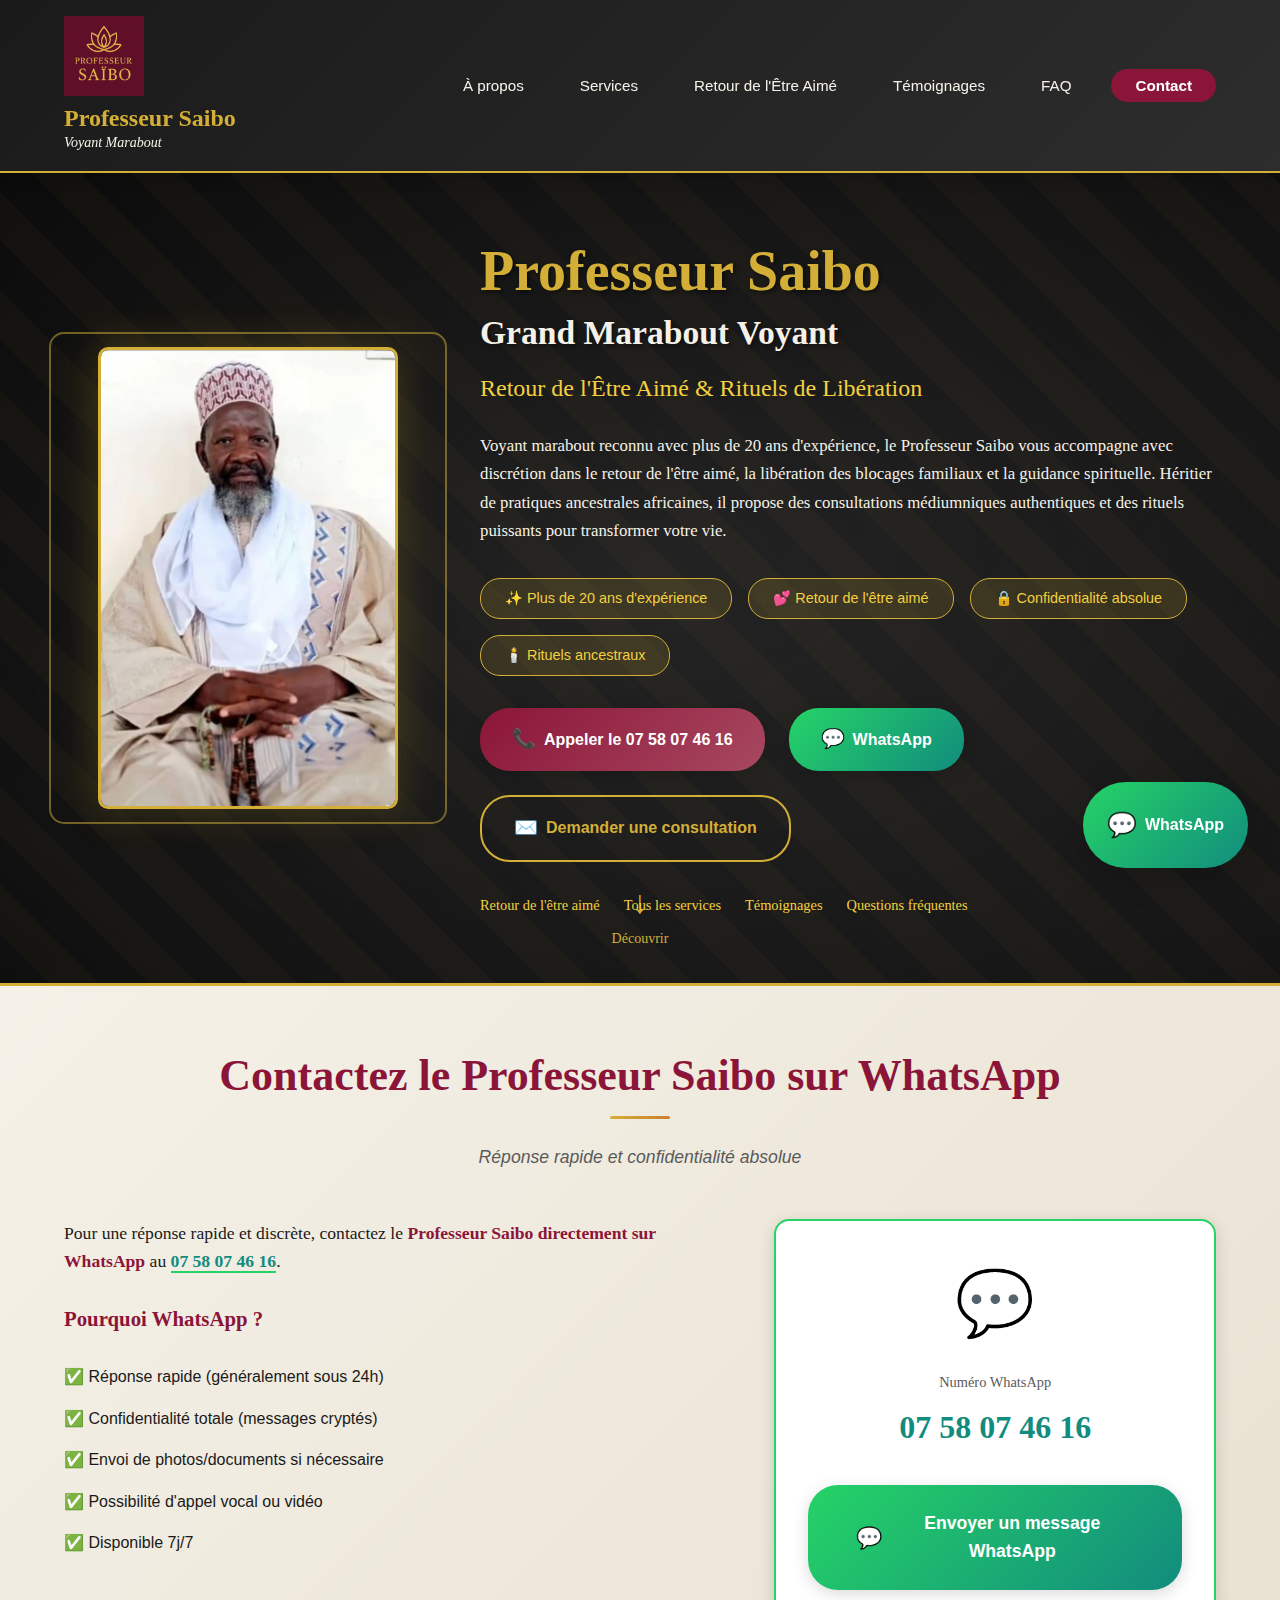
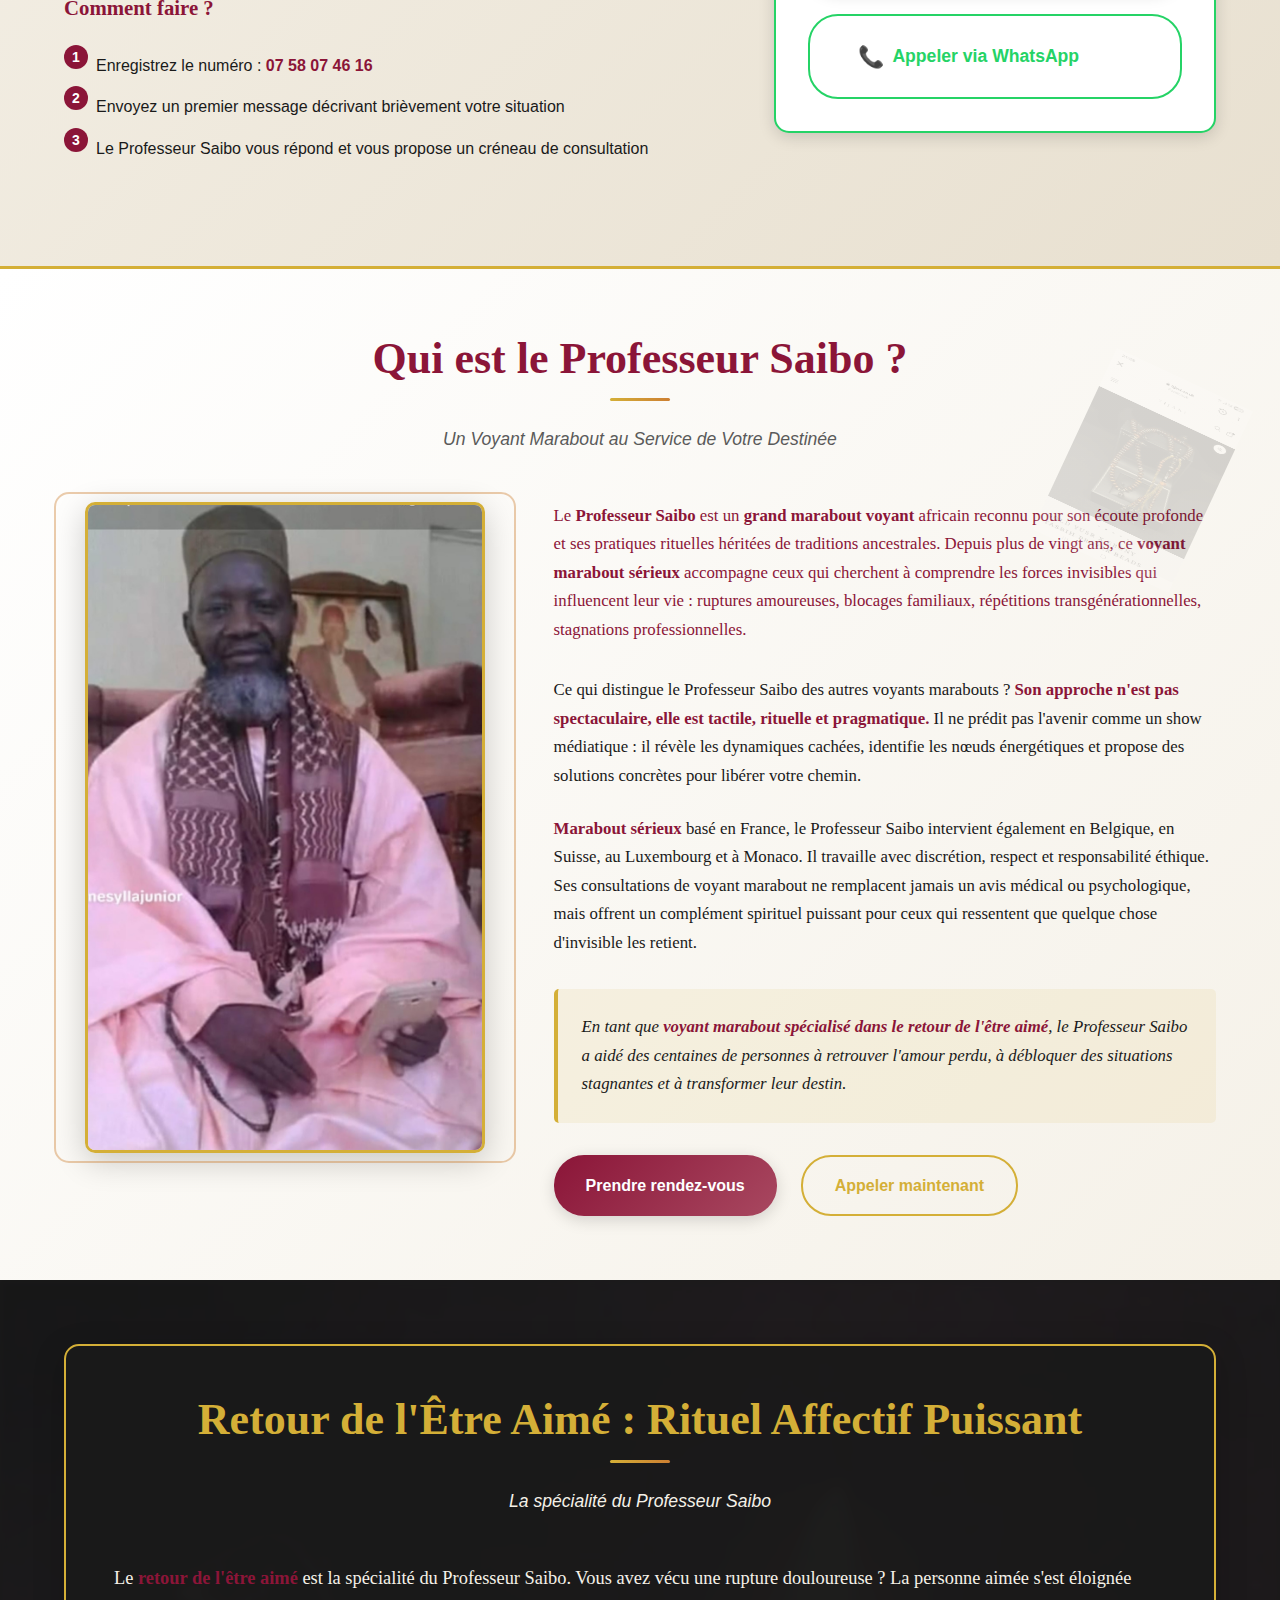
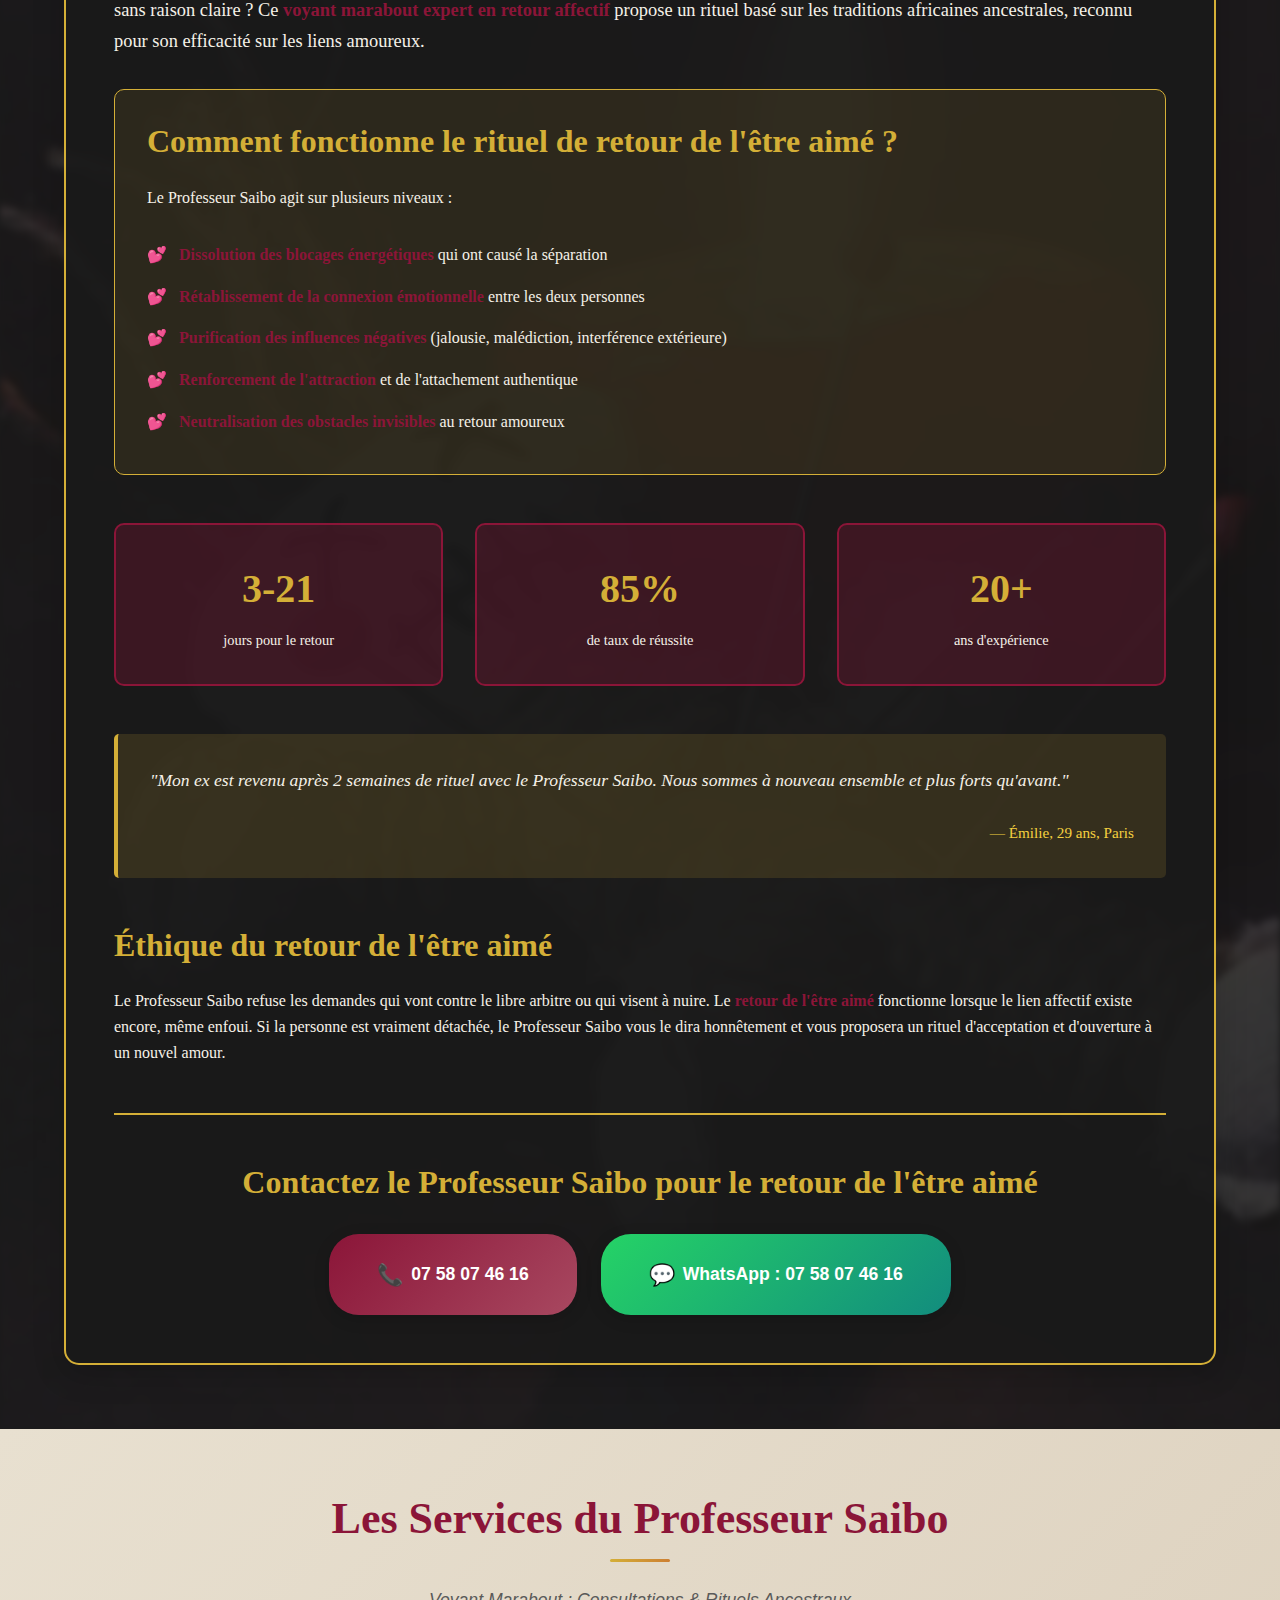
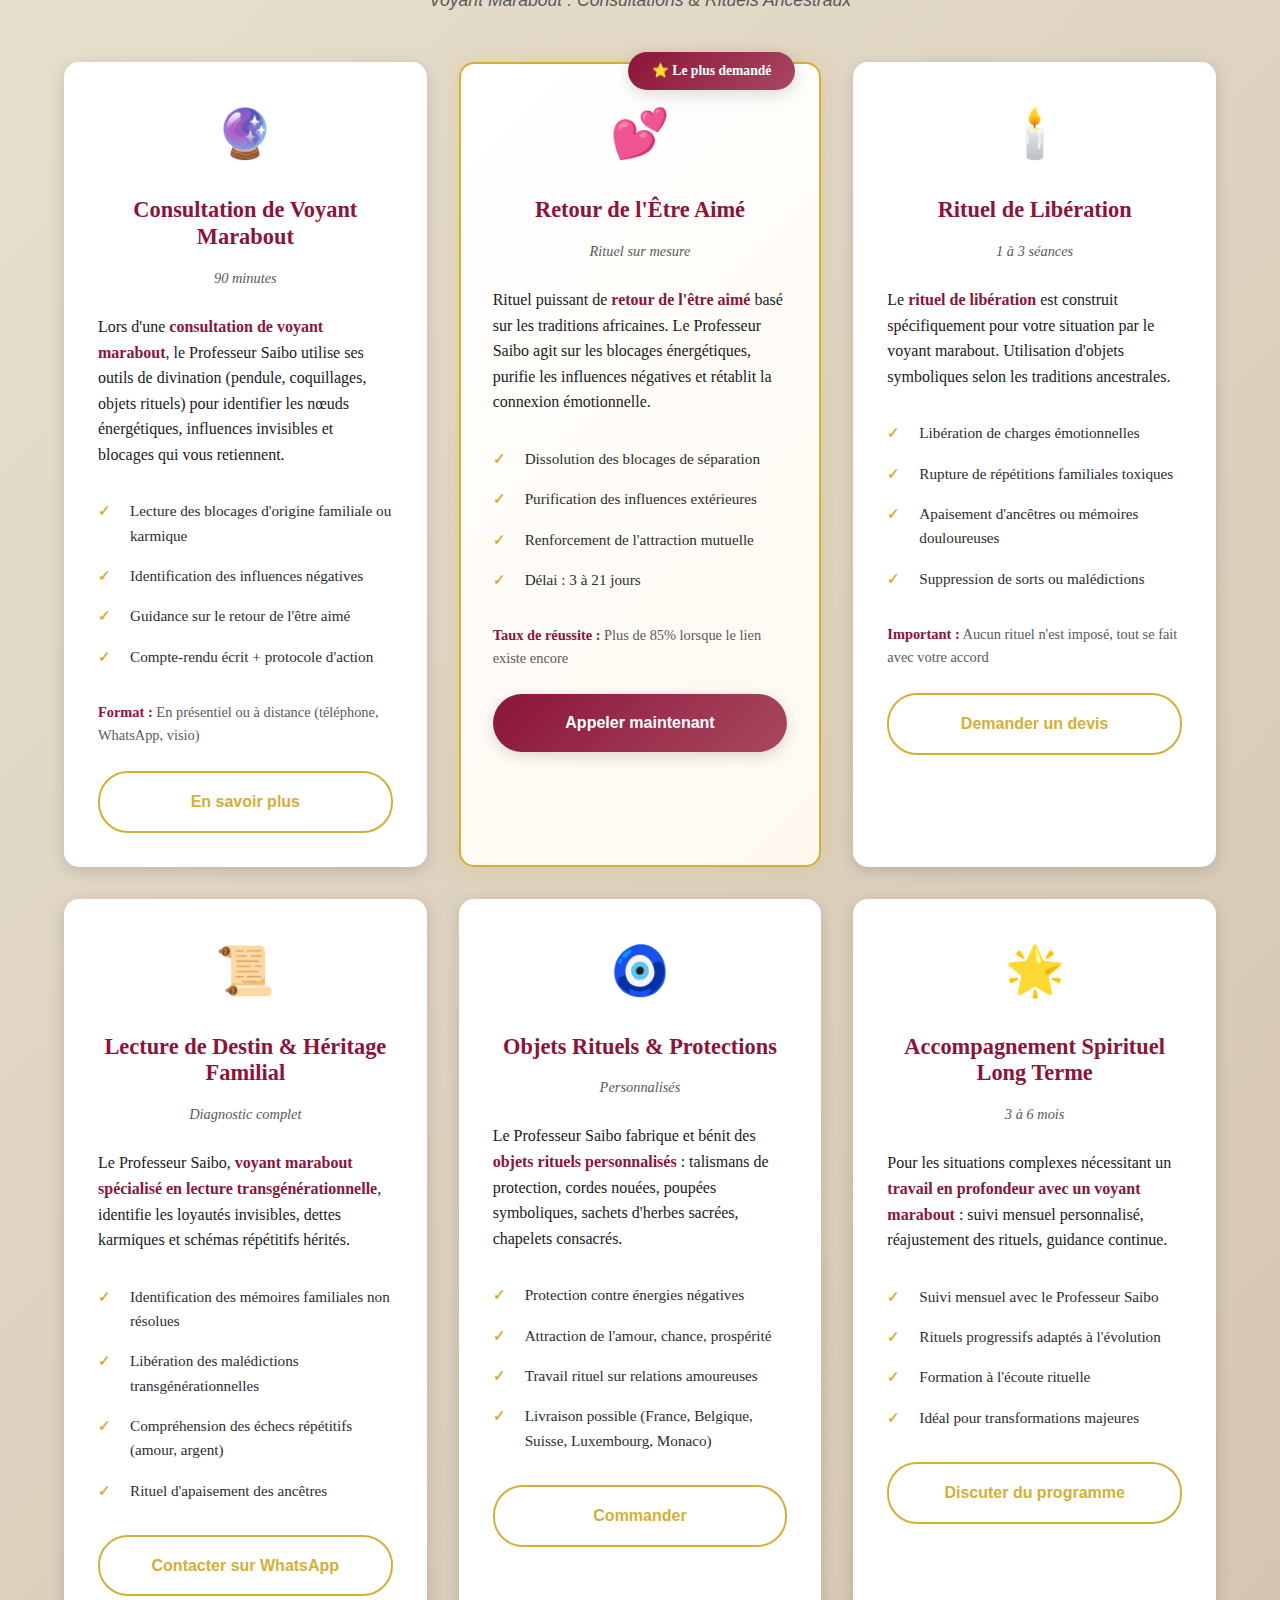
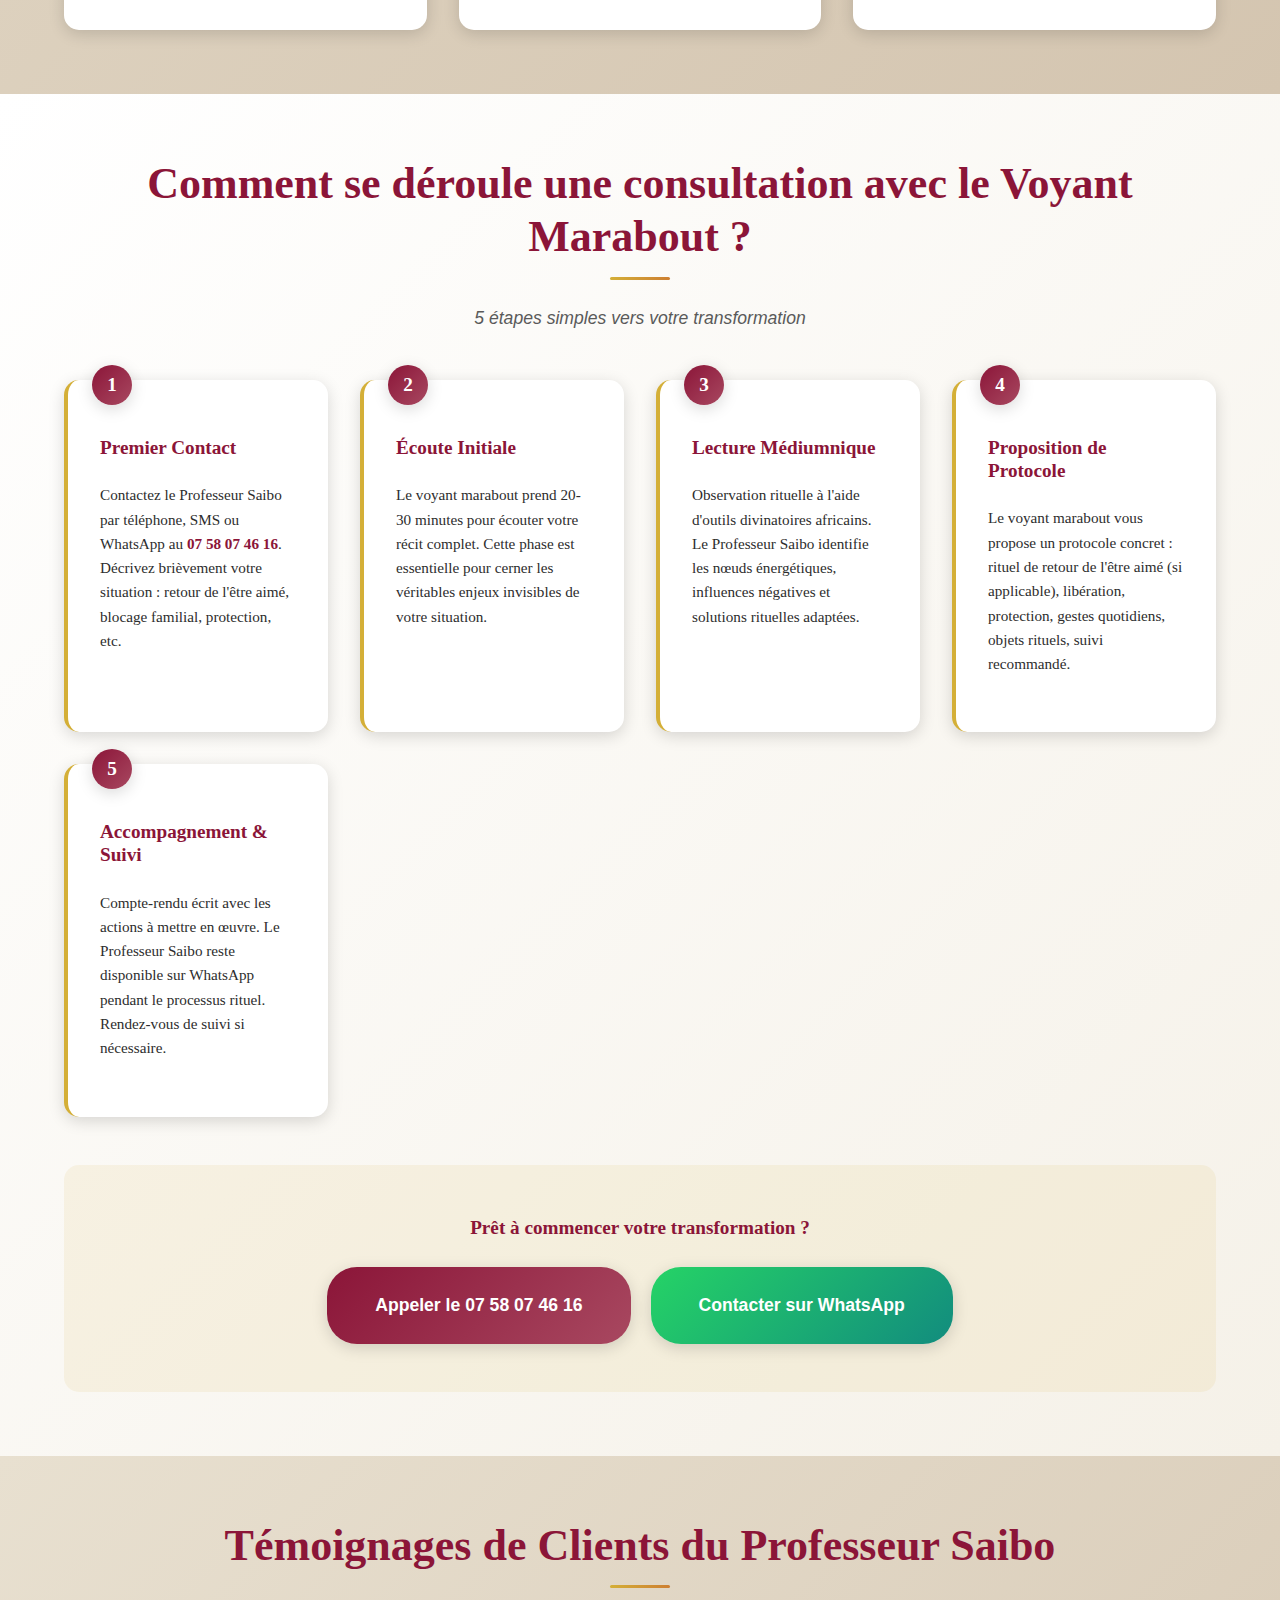
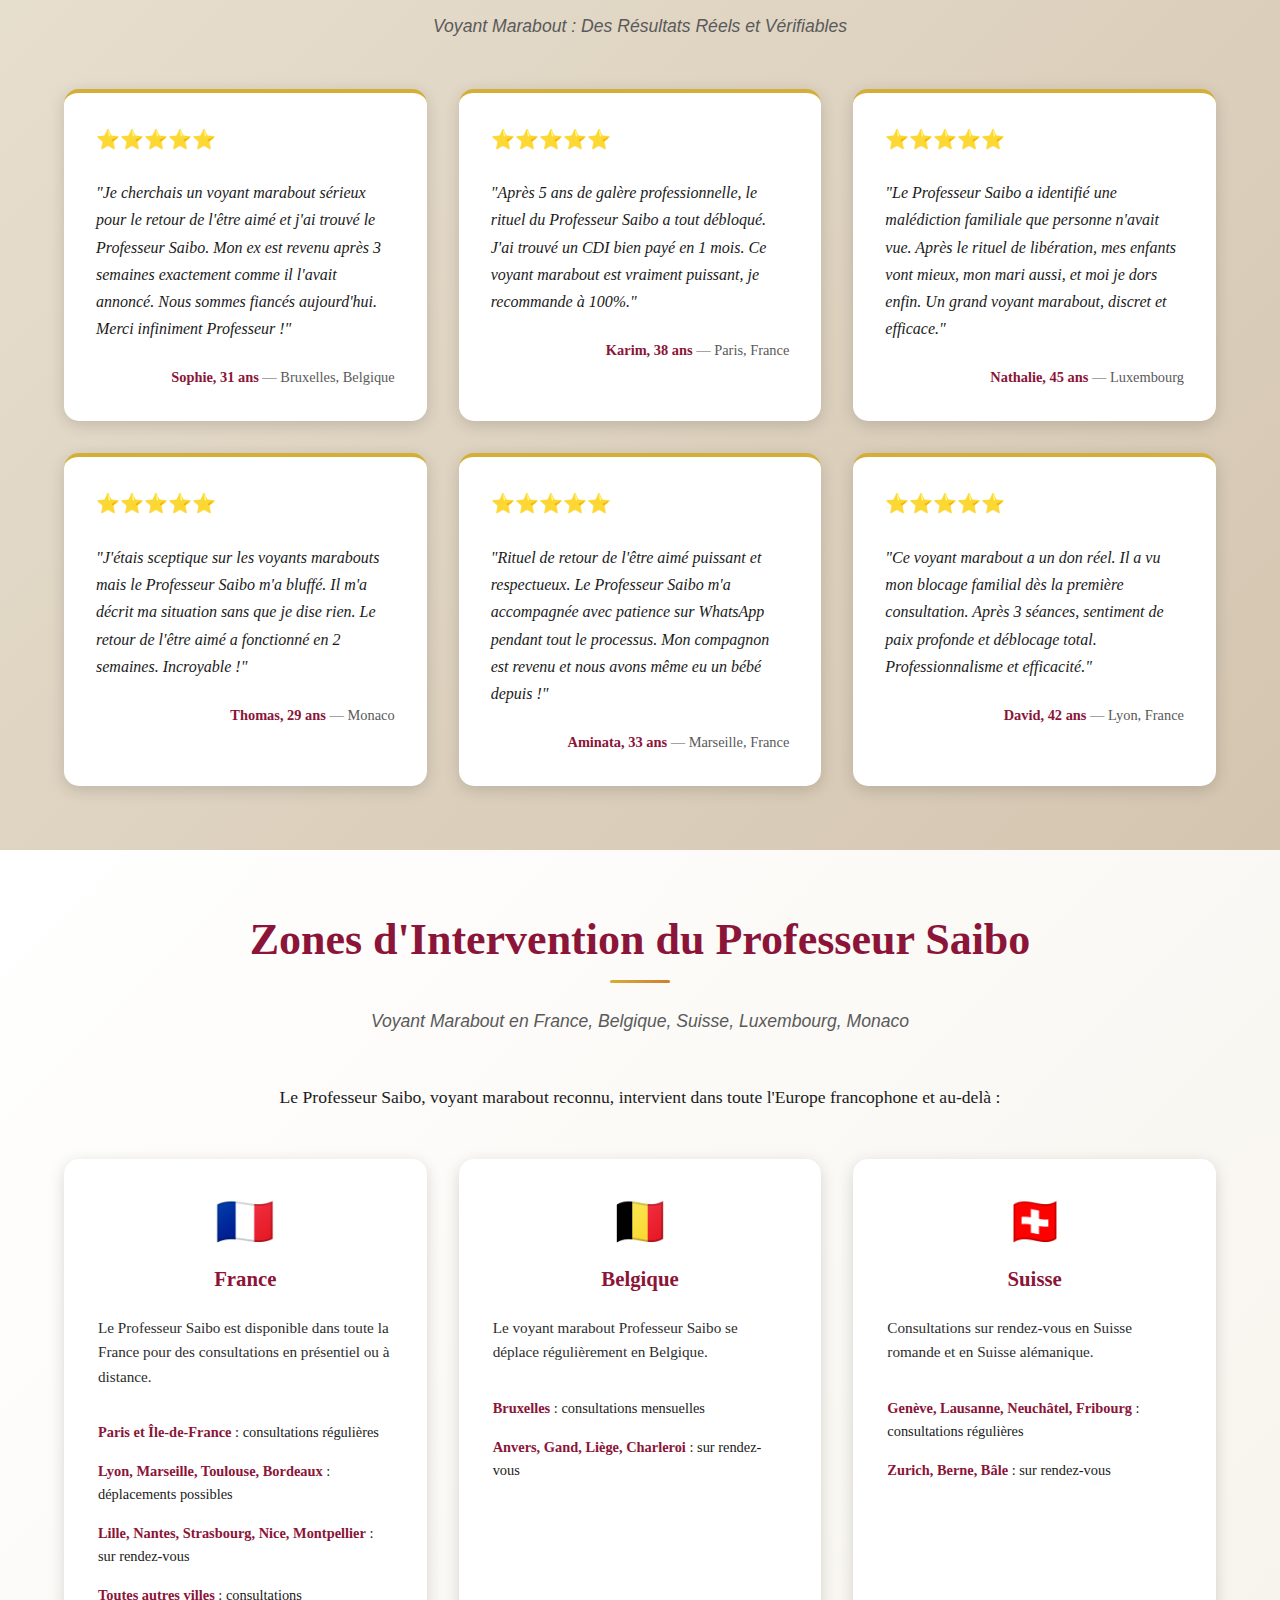
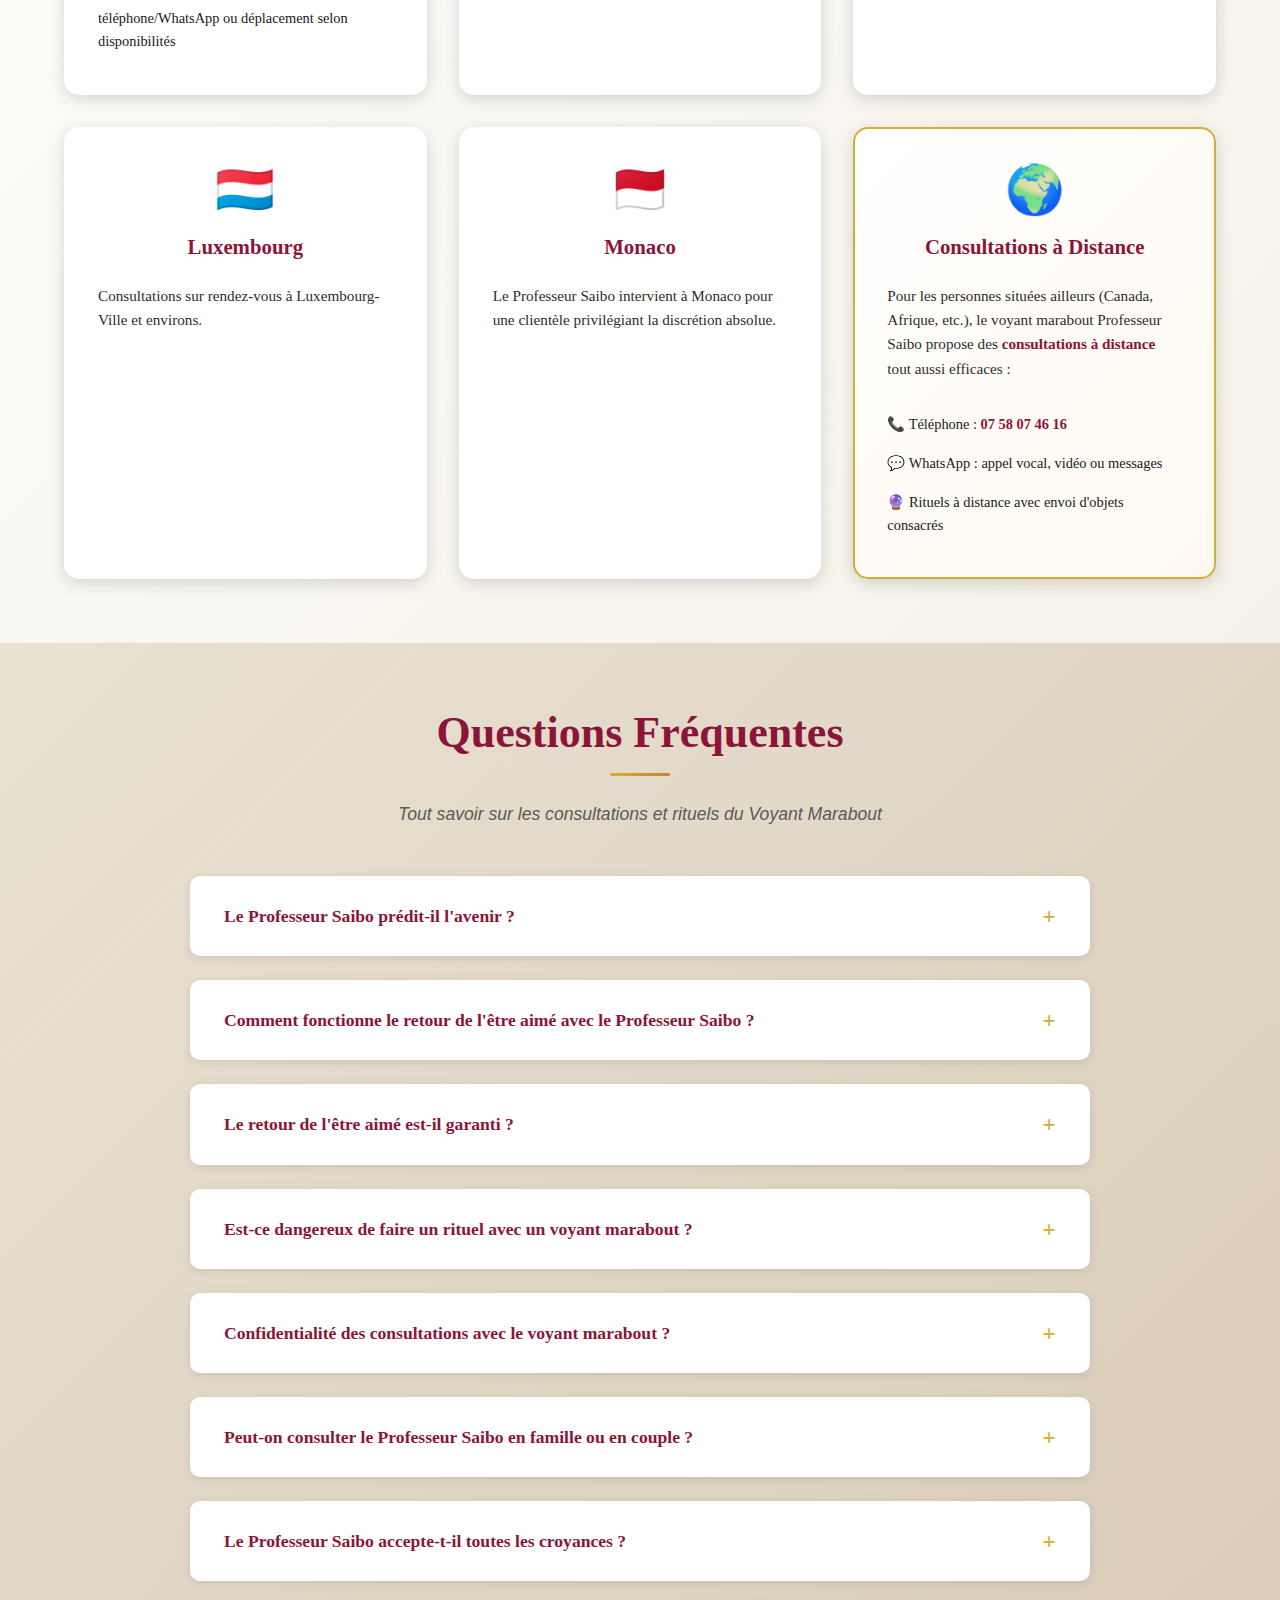
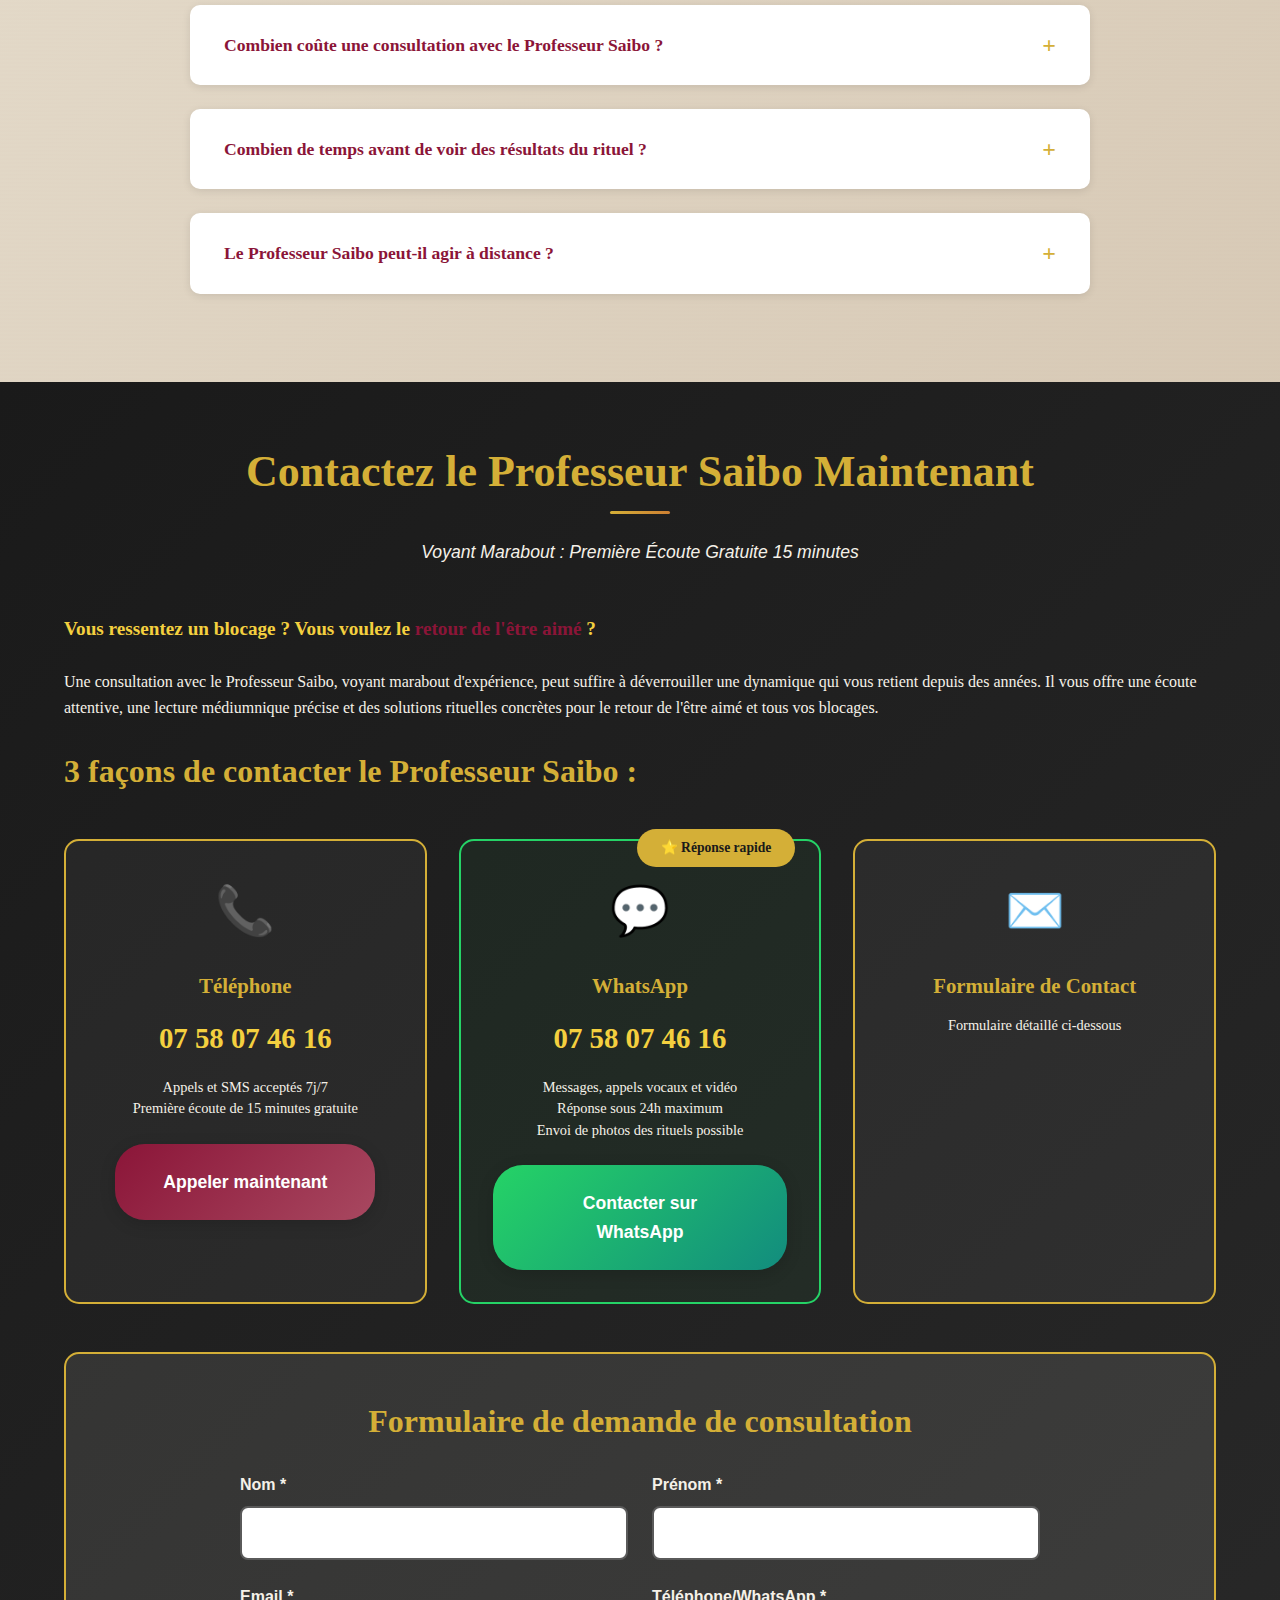
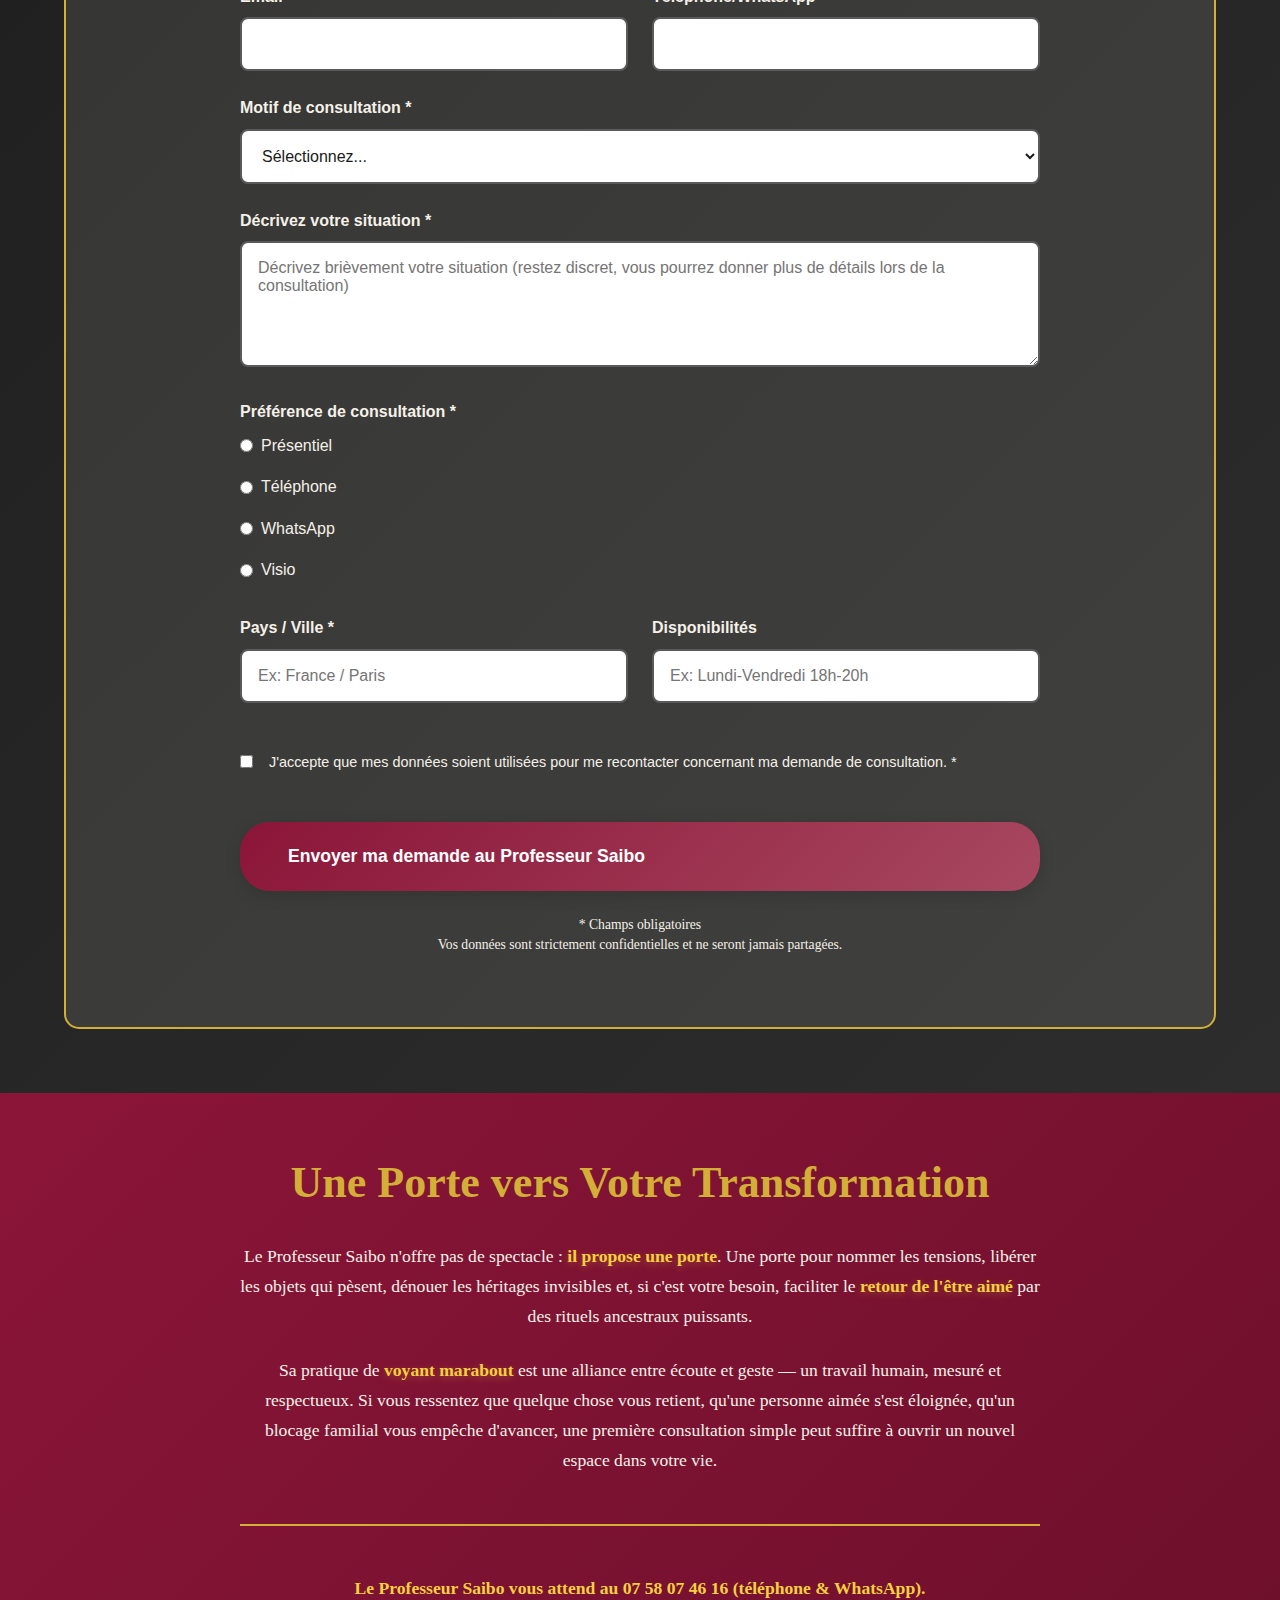
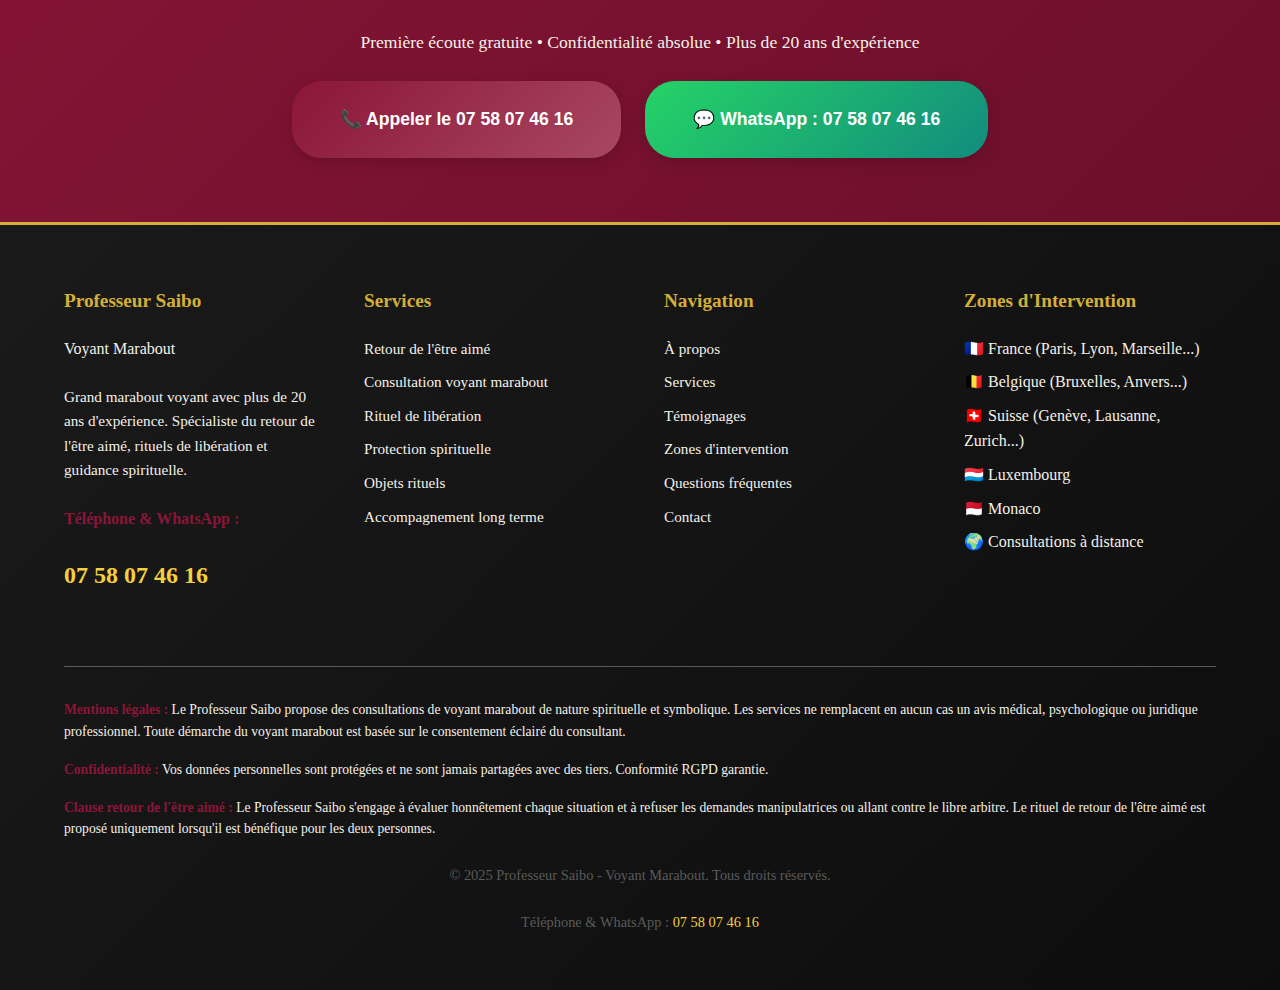
<file: professeur-saibo-landing.html>
<!DOCTYPE html>
<html lang="fr">
<head>
    <meta charset="UTF-8">
    <meta name="viewport" content="width=device-width, initial-scale=1.0">
    <meta http-equiv="X-UA-Compatible" content="IE=edge">
    <title>Professeur Saibo - Grand Marabout Voyant : Retour de l'Être Aimé & Rituels de Libération</title>
    <meta name="description" content="Voyant marabout reconnu avec plus de 20 ans d'expérience. Le Professeur Saibo vous accompagne dans le retour de l'être aimé, rituels de libération et guidance spirituelle. France, Belgique, Suisse, Luxembourg, Monaco. Confidentialité absolue.">
    <link rel="stylesheet" href="professeur-saibo-landing.css">
</head>
<body>

    <!-- HEADER / NAVIGATION -->
    <header class="header" id="top">
        <nav class="nav-main" role="navigation" aria-label="Navigation principale">
            <div class="container nav-container">
                <div class="logo">
                    <!-- LOGO AVEC IMAGE -->
                    <a href="#top" class="logo-link">
                        <div class="logo">
                            <img src="images/logo.png"
                                alt="Professeur Saibo, grand marabout voyant médium spécialiste retour de l'être aimé" width="80"
                                height="80" loading="eager" class="logo-image">
                            <div class="logo-text">
                                <h2>Professeur Saibo</h2>
                                <p class="logo-subtitle">Voyant Marabout</p>
                            </div>
                        </div>
                    </a>
                </div>
                <ul class="nav-links">
                    <li><a href="#qui-est-saibo">À propos</a></li>
                    <li><a href="#services">Services</a></li>
                    <li><a href="#retour-etre-aime">Retour de l'Être Aimé</a></li>
                    <li><a href="#temoignages">Témoignages</a></li>
                    <li><a href="#faq">FAQ</a></li>
                    <li><a href="#contact" class="nav-cta">Contact</a></li>
                </ul>
                <button class="mobile-menu-toggle" aria-label="Menu mobile">
                    <span></span>
                    <span></span>
                    <span></span>
                </button>
            </div>
        </nav>
    </header>

    <!-- MAIN CONTENT -->
    <main>

        <!-- HERO SECTION - L'ENTRÉE DU CABINET -->
        <section class="hero-section" id="hero">
            <div class="hero-overlay"></div>
            <div class="hero-pattern"></div>
            <div class="container hero-container">
                <div class="hero-content">
                    <div class="hero-image">
                        <img src="images/saibo2.jpg" alt="Professeur Saibo, grand marabout voyant médium africain avec plus de 20 ans d'expérience" width="300" height="400" loading="eager">
                        <div class="hero-frame"></div>
                    </div>
                    <div class="hero-text">
                        <h1 class="hero-title">Professeur Saibo <br><span class="hero-subtitle-inline">Grand Marabout Voyant</span></h1>
                        <p class="hero-subtitle">Retour de l'Être Aimé & Rituels de Libération</p>
                        <p class="hero-description">
                            Voyant marabout reconnu avec plus de 20 ans d'expérience, le Professeur Saibo vous accompagne avec discrétion dans le retour de l'être aimé, la libération des blocages familiaux et la guidance spirituelle. Héritier de pratiques ancestrales africaines, il propose des consultations médiumniques authentiques et des rituels puissants pour transformer votre vie.
                        </p>
                        <div class="hero-badges">
                            <span class="badge">✨ Plus de 20 ans d'expérience</span>
                            <span class="badge">💕 Retour de l'être aimé</span>
                            <span class="badge">🔒 Confidentialité absolue</span>
                            <span class="badge">🕯️ Rituels ancestraux</span>
                        </div>
                        <div class="hero-cta">
                            <a href="tel:+33758074616" class="btn btn-primary">
                                <span class="btn-icon">📞</span>
                                Appeler le 07 58 07 46 16
                            </a>
                            <a href="https://wa.me/33758074616" class="btn btn-whatsapp" target="_blank" rel="noopener">
                                <span class="btn-icon">💬</span>
                                WhatsApp
                            </a>
                            <a href="#contact" class="btn btn-secondary">
                                <span class="btn-icon">✉️</span>
                                Demander une consultation
                            </a>
                        </div>
                        <div class="hero-quick-links">
                            <a href="#retour-etre-aime">Retour de l'être aimé</a>
                            <a href="#services">Tous les services</a>
                            <a href="#temoignages">Témoignages</a>
                            <a href="#faq">Questions fréquentes</a>
                        </div>
                    </div>
                </div>
            </div>
            <div class="hero-scroll-indicator">
                <span>↓</span>
                <p>Découvrir</p>
            </div>
        </section>

        <!-- SECTION WHATSAPP STICKY -->
        <div class="whatsapp-sticky">
            <a href="https://wa.me/33758074616" target="_blank" rel="noopener" aria-label="Contacter sur WhatsApp">
                <span class="whatsapp-icon">💬</span>
                <span class="whatsapp-text">WhatsApp</span>
            </a>
        </div>

        <!-- SECTION WHATSAPP PRINCIPALE -->
        <section class="section section-whatsapp" id="whatsapp">
            <div class="container">
                <div class="section-header">
                    <h2 class="section-title">Contactez le Professeur Saibo sur WhatsApp</h2>
                    <p class="section-subtitle">Réponse rapide et confidentialité absolue</p>
                </div>
                <div class="whatsapp-content">
                    <div class="whatsapp-info">
                        <p class="whatsapp-intro">
                            Pour une réponse rapide et discrète, contactez le <strong>Professeur Saibo directement sur WhatsApp</strong> au <strong><a href="https://wa.me/33758074616">07 58 07 46 16</a></strong>.
                        </p>
                        <div class="whatsapp-benefits">
                            <h3>Pourquoi WhatsApp ?</h3>
                            <ul class="benefits-list">
                                <li>✅ Réponse rapide (généralement sous 24h)</li>
                                <li>✅ Confidentialité totale (messages cryptés)</li>
                                <li>✅ Envoi de photos/documents si nécessaire</li>
                                <li>✅ Possibilité d'appel vocal ou vidéo</li>
                                <li>✅ Disponible 7j/7</li>
                            </ul>
                        </div>
                        <div class="whatsapp-steps">
                            <h3>Comment faire ?</h3>
                            <ol class="steps-list">
                                <li>Enregistrez le numéro : <strong>07 58 07 46 16</strong></li>
                                <li>Envoyez un premier message décrivant brièvement votre situation</li>
                                <li>Le Professeur Saibo vous répond et vous propose un créneau de consultation</li>
                            </ol>
                        </div>
                    </div>
                    <div class="whatsapp-cta-block">
                        <div class="whatsapp-number">
                            <span class="whatsapp-icon-large">💬</span>
                            <p class="number-label">Numéro WhatsApp</p>
                            <p class="number-value">07 58 07 46 16</p>
                        </div>
                        <div class="whatsapp-buttons">
                            <a href="https://wa.me/33758074616" class="btn btn-whatsapp btn-large" target="_blank" rel="noopener">
                                <span class="btn-icon">💬</span>
                                Envoyer un message WhatsApp
                            </a>
                            <a href="https://wa.me/33758074616?text=Bonjour%20Professeur%20Saibo" class="btn btn-whatsapp-call btn-large" target="_blank" rel="noopener">
                                <span class="btn-icon">📞</span>
                                Appeler via WhatsApp
                            </a>
                        </div>
                    </div>
                </div>
            </div>
        </section>

        <!-- SECTION QUI EST SAIBO - LE PORTRAIT -->
        <section class="section section-about" id="qui-est-saibo">
            <div class="section-decoration decoration-chapelet">
                <img src="images/chapelet.jpg" alt="Chapelet de prière utilisé lors des rituels" width="150" height="200" loading="lazy">
            </div>
            <div class="container">
                <div class="section-header">
                    <h2 class="section-title">Qui est le Professeur Saibo ?</h2>
                    <p class="section-subtitle">Un Voyant Marabout au Service de Votre Destinée</p>
                </div>
                <div class="about-content">
                    <div class="about-image">
                        <img src="images/saibo1.jpg" alt="Professeur Saibo, voyant marabout sérieux basé en France" width="500" height="600" loading="lazy">
                        <div class="about-frame"></div>
                    </div>
                    <div class="about-text">
                        <p class="about-intro">
                            Le <strong>Professeur Saibo</strong> est un <strong>grand marabout voyant</strong> africain reconnu pour son écoute profonde et ses pratiques rituelles héritées de traditions ancestrales. Depuis plus de vingt ans, ce <strong>voyant marabout sérieux</strong> accompagne ceux qui cherchent à comprendre les forces invisibles qui influencent leur vie : ruptures amoureuses, blocages familiaux, répétitions transgénérationnelles, stagnations professionnelles.
                        </p>
                        <p>
                            Ce qui distingue le Professeur Saibo des autres voyants marabouts ? <strong>Son approche n'est pas spectaculaire, elle est tactile, rituelle et pragmatique.</strong> Il ne prédit pas l'avenir comme un show médiatique : il révèle les dynamiques cachées, identifie les nœuds énergétiques et propose des solutions concrètes pour libérer votre chemin.
                        </p>
                        <p>
                            <strong>Marabout sérieux</strong> basé en France, le Professeur Saibo intervient également en Belgique, en Suisse, au Luxembourg et à Monaco. Il travaille avec discrétion, respect et responsabilité éthique. Ses consultations de voyant marabout ne remplacent jamais un avis médical ou psychologique, mais offrent un complément spirituel puissant pour ceux qui ressentent que quelque chose d'invisible les retient.
                        </p>
                        <p class="about-highlight">
                            En tant que <strong>voyant marabout spécialisé dans le retour de l'être aimé</strong>, le Professeur Saibo a aidé des centaines de personnes à retrouver l'amour perdu, à débloquer des situations stagnantes et à transformer leur destin.
                        </p>
                        <div class="about-cta">
                            <a href="#contact" class="btn btn-primary">Prendre rendez-vous</a>
                            <a href="tel:+33758074616" class="btn btn-secondary">Appeler maintenant</a>
                        </div>
                    </div>
                </div>
            </div>
        </section>

        <!-- SECTION RETOUR DE L'ÊTRE AIMÉ - FOCUS PRINCIPAL -->
        <section class="section section-retour-amour" id="retour-etre-aime">
            <div class="section-background-ritual">
                <img src="images/rituel_vaudou.jpg" alt="Rituel de retour de l'être aimé" width="1200" height="800" loading="lazy">
            </div>
            <div class="container">
                <div class="retour-amour-content">
                    <div class="section-header">
                        <h2 class="section-title">Retour de l'Être Aimé : Rituel Affectif Puissant</h2>
                        <p class="section-subtitle">La spécialité du Professeur Saibo</p>
                    </div>
                    <div class="retour-amour-text">
                        <p class="intro-text">
                            Le <strong>retour de l'être aimé</strong> est la spécialité du Professeur Saibo. Vous avez vécu une rupture douloureuse ? La personne aimée s'est éloignée sans raison claire ? Ce <strong>voyant marabout expert en retour affectif</strong> propose un rituel basé sur les traditions africaines ancestrales, reconnu pour son efficacité sur les liens amoureux.
                        </p>
                        
                        <div class="retour-amour-bloc">
                            <h3>Comment fonctionne le rituel de retour de l'être aimé ?</h3>
                            <p>Le Professeur Saibo agit sur plusieurs niveaux :</p>
                            <ul class="retour-amour-list">
                                <li><strong>Dissolution des blocages énergétiques</strong> qui ont causé la séparation</li>
                                <li><strong>Rétablissement de la connexion émotionnelle</strong> entre les deux personnes</li>
                                <li><strong>Purification des influences négatives</strong> (jalousie, malédiction, interférence extérieure)</li>
                                <li><strong>Renforcement de l'attraction</strong> et de l'attachement authentique</li>
                                <li><strong>Neutralisation des obstacles invisibles</strong> au retour amoureux</li>
                            </ul>
                        </div>

                        <div class="retour-amour-stats">
                            <div class="stat-item">
                                <span class="stat-number">3-21</span>
                                <span class="stat-label">jours pour le retour</span>
                            </div>
                            <div class="stat-item">
                                <span class="stat-number">85%</span>
                                <span class="stat-label">de taux de réussite</span>
                            </div>
                            <div class="stat-item">
                                <span class="stat-number">20+</span>
                                <span class="stat-label">ans d'expérience</span>
                            </div>
                        </div>

                        <div class="retour-amour-temoignage">
                            <blockquote>
                                "Mon ex est revenu après 2 semaines de rituel avec le Professeur Saibo. Nous sommes à nouveau ensemble et plus forts qu'avant."
                                <cite>— Émilie, 29 ans, Paris</cite>
                            </blockquote>
                        </div>

                        <div class="retour-amour-ethique">
                            <h3>Éthique du retour de l'être aimé</h3>
                            <p>
                                Le Professeur Saibo refuse les demandes qui vont contre le libre arbitre ou qui visent à nuire. Le <strong>retour de l'être aimé</strong> fonctionne lorsque le lien affectif existe encore, même enfoui. Si la personne est vraiment détachée, le Professeur Saibo vous le dira honnêtement et vous proposera un rituel d'acceptation et d'ouverture à un nouvel amour.
                            </p>
                        </div>

                        <div class="retour-amour-cta">
                            <h3>Contactez le Professeur Saibo pour le retour de l'être aimé</h3>
                            <div class="cta-buttons">
                                <a href="tel:+33758074616" class="btn btn-primary btn-large">
                                    <span class="btn-icon">📞</span>
                                    07 58 07 46 16
                                </a>
                                <a href="https://wa.me/33758074616" class="btn btn-whatsapp btn-large" target="_blank" rel="noopener">
                                    <span class="btn-icon">💬</span>
                                    WhatsApp : 07 58 07 46 16
                                </a>
                            </div>
                        </div>
                    </div>
                </div>
            </div>
        </section>

        <!-- SECTION SERVICES - L'AUTEL DE TRAVAIL -->
        <section class="section section-services" id="services">
            <div class="section-decoration decoration-grimoire">
                <img src="images/preparation_rituel.jpg" alt="Préparation d'un rituel avec grimoire et outils sacrés" width="200" height="300" loading="lazy">
            </div>
            <div class="container">
                <div class="section-header">
                    <h2 class="section-title">Les Services du Professeur Saibo</h2>
                    <p class="section-subtitle">Voyant Marabout : Consultations & Rituels Ancestraux</p>
                </div>
                <div class="services-grid">
                    
                    <!-- Service 1 -->
                    <article class="service-card">
                        <div class="service-icon">🔮</div>
                        <h3 class="service-title">Consultation de Voyant Marabout</h3>
                        <p class="service-duration">90 minutes</p>
                        <p class="service-description">
                            Lors d'une <strong>consultation de voyant marabout</strong>, le Professeur Saibo utilise ses outils de divination (pendule, coquillages, objets rituels) pour identifier les nœuds énergétiques, influences invisibles et blocages qui vous retiennent.
                        </p>
                        <ul class="service-list">
                            <li>Lecture des blocages d'origine familiale ou karmique</li>
                            <li>Identification des influences négatives</li>
                            <li>Guidance sur le retour de l'être aimé</li>
                            <li>Compte-rendu écrit + protocole d'action</li>
                        </ul>
                        <p class="service-format"><strong>Format :</strong> En présentiel ou à distance (téléphone, WhatsApp, visio)</p>
                        <a href="#contact" class="btn btn-secondary">En savoir plus</a>
                    </article>

                    <!-- Service 2 -->
                    <article class="service-card service-featured">
                        <div class="service-badge">⭐ Le plus demandé</div>
                        <div class="service-icon">💕</div>
                        <h3 class="service-title">Retour de l'Être Aimé</h3>
                        <p class="service-duration">Rituel sur mesure</p>
                        <p class="service-description">
                            Rituel puissant de <strong>retour de l'être aimé</strong> basé sur les traditions africaines. Le Professeur Saibo agit sur les blocages énergétiques, purifie les influences négatives et rétablit la connexion émotionnelle.
                        </p>
                        <ul class="service-list">
                            <li>Dissolution des blocages de séparation</li>
                            <li>Purification des influences extérieures</li>
                            <li>Renforcement de l'attraction mutuelle</li>
                            <li>Délai : 3 à 21 jours</li>
                        </ul>
                        <p class="service-format"><strong>Taux de réussite :</strong> Plus de 85% lorsque le lien existe encore</p>
                        <a href="tel:+33758074616" class="btn btn-primary">Appeler maintenant</a>
                    </article>

                    <!-- Service 3 -->
                    <article class="service-card">
                        <div class="service-icon">🕯️</div>
                        <h3 class="service-title">Rituel de Libération</h3>
                        <p class="service-duration">1 à 3 séances</p>
                        <p class="service-description">
                            Le <strong>rituel de libération</strong> est construit spécifiquement pour votre situation par le voyant marabout. Utilisation d'objets symboliques selon les traditions ancestrales.
                        </p>
                        <ul class="service-list">
                            <li>Libération de charges émotionnelles</li>
                            <li>Rupture de répétitions familiales toxiques</li>
                            <li>Apaisement d'ancêtres ou mémoires douloureuses</li>
                            <li>Suppression de sorts ou malédictions</li>
                        </ul>
                        <p class="service-format"><strong>Important :</strong> Aucun rituel n'est imposé, tout se fait avec votre accord</p>
                        <a href="#contact" class="btn btn-secondary">Demander un devis</a>
                    </article>

                    <!-- Service 4 -->
                    <article class="service-card">
                        <div class="service-icon">📜</div>
                        <h3 class="service-title">Lecture de Destin & Héritage Familial</h3>
                        <p class="service-duration">Diagnostic complet</p>
                        <p class="service-description">
                            Le Professeur Saibo, <strong>voyant marabout spécialisé en lecture transgénérationnelle</strong>, identifie les loyautés invisibles, dettes karmiques et schémas répétitifs hérités.
                        </p>
                        <ul class="service-list">
                            <li>Identification des mémoires familiales non résolues</li>
                            <li>Libération des malédictions transgénérationnelles</li>
                            <li>Compréhension des échecs répétitifs (amour, argent)</li>
                            <li>Rituel d'apaisement des ancêtres</li>
                        </ul>
                        <a href="https://wa.me/33758074616" class="btn btn-secondary" target="_blank" rel="noopener">Contacter sur WhatsApp</a>
                    </article>

                    <!-- Service 5 -->
                    <article class="service-card">
                        <div class="service-icon">🧿</div>
                        <h3 class="service-title">Objets Rituels & Protections</h3>
                        <p class="service-duration">Personnalisés</p>
                        <p class="service-description">
                            Le Professeur Saibo fabrique et bénit des <strong>objets rituels personnalisés</strong> : talismans de protection, cordes nouées, poupées symboliques, sachets d'herbes sacrées, chapelets consacrés.
                        </p>
                        <ul class="service-list">
                            <li>Protection contre énergies négatives</li>
                            <li>Attraction de l'amour, chance, prospérité</li>
                            <li>Travail rituel sur relations amoureuses</li>
                            <li>Livraison possible (France, Belgique, Suisse, Luxembourg, Monaco)</li>
                        </ul>
                        <a href="#contact" class="btn btn-secondary">Commander</a>
                    </article>

                    <!-- Service 6 -->
                    <article class="service-card">
                        <div class="service-icon">🌟</div>
                        <h3 class="service-title">Accompagnement Spirituel Long Terme</h3>
                        <p class="service-duration">3 à 6 mois</p>
                        <p class="service-description">
                            Pour les situations complexes nécessitant un <strong>travail en profondeur avec un voyant marabout</strong> : suivi mensuel personnalisé, réajustement des rituels, guidance continue.
                        </p>
                        <ul class="service-list">
                            <li>Suivi mensuel avec le Professeur Saibo</li>
                            <li>Rituels progressifs adaptés à l'évolution</li>
                            <li>Formation à l'écoute rituelle</li>
                            <li>Idéal pour transformations majeures</li>
                        </ul>
                        <a href="tel:+33758074616" class="btn btn-secondary">Discuter du programme</a>
                    </article>

                </div>
            </div>
        </section>

        <!-- SECTION COMMENT ÇA MARCHE -->
        <section class="section section-process" id="processus">
            <div class="container">
                <div class="section-header">
                    <h2 class="section-title">Comment se déroule une consultation avec le Voyant Marabout ?</h2>
                    <p class="section-subtitle">5 étapes simples vers votre transformation</p>
                </div>
                <div class="process-steps">
                    <div class="process-step">
                        <div class="step-number">1</div>
                        <h3 class="step-title">Premier Contact</h3>
                        <p class="step-description">
                            Contactez le Professeur Saibo par téléphone, SMS ou WhatsApp au <strong>07 58 07 46 16</strong>. Décrivez brièvement votre situation : retour de l'être aimé, blocage familial, protection, etc.
                        </p>
                    </div>
                    <div class="process-step">
                        <div class="step-number">2</div>
                        <h3 class="step-title">Écoute Initiale</h3>
                        <p class="step-description">
                            Le voyant marabout prend 20-30 minutes pour écouter votre récit complet. Cette phase est essentielle pour cerner les véritables enjeux invisibles de votre situation.
                        </p>
                    </div>
                    <div class="process-step">
                        <div class="step-number">3</div>
                        <h3 class="step-title">Lecture Médiumnique</h3>
                        <p class="step-description">
                            Observation rituelle à l'aide d'outils divinatoires africains. Le Professeur Saibo identifie les nœuds énergétiques, influences négatives et solutions rituelles adaptées.
                        </p>
                    </div>
                    <div class="process-step">
                        <div class="step-number">4</div>
                        <h3 class="step-title">Proposition de Protocole</h3>
                        <p class="step-description">
                            Le voyant marabout vous propose un protocole concret : rituel de retour de l'être aimé (si applicable), libération, protection, gestes quotidiens, objets rituels, suivi recommandé.
                        </p>
                    </div>
                    <div class="process-step">
                        <div class="step-number">5</div>
                        <h3 class="step-title">Accompagnement & Suivi</h3>
                        <p class="step-description">
                            Compte-rendu écrit avec les actions à mettre en œuvre. Le Professeur Saibo reste disponible sur WhatsApp pendant le processus rituel. Rendez-vous de suivi si nécessaire.
                        </p>
                    </div>
                </div>
                <div class="process-cta">
                    <p>Prêt à commencer votre transformation ?</p>
                    <a href="tel:+33758074616" class="btn btn-primary btn-large">Appeler le 07 58 07 46 16</a>
                    <a href="https://wa.me/33758074616" class="btn btn-whatsapp btn-large" target="_blank" rel="noopener">Contacter sur WhatsApp</a>
                </div>
            </div>
        </section>

        <!-- SECTION TÉMOIGNAGES -->
        <section class="section section-testimonials" id="temoignages">
            <div class="section-decoration decoration-poupee">
                <img src="images/poupee1.jpg" alt="Poupée rituelle utilisée dans les cérémonies" width="150" height="200" loading="lazy">
            </div>
            <div class="container">
                <div class="section-header">
                    <h2 class="section-title">Témoignages de Clients du Professeur Saibo</h2>
                    <p class="section-subtitle">Voyant Marabout : Des Résultats Réels et Vérifiables</p>
                </div>
                <div class="testimonials-grid">
                    
                    <article class="testimonial-card">
                        <div class="testimonial-stars">⭐⭐⭐⭐⭐</div>
                        <blockquote class="testimonial-text">
                            "Je cherchais un voyant marabout sérieux pour le retour de l'être aimé et j'ai trouvé le Professeur Saibo. Mon ex est revenu après 3 semaines exactement comme il l'avait annoncé. Nous sommes fiancés aujourd'hui. Merci infiniment Professeur !"
                        </blockquote>
                        <cite class="testimonial-author">
                            <strong>Sophie, 31 ans</strong> — Bruxelles, Belgique
                        </cite>
                    </article>

                    <article class="testimonial-card">
                        <div class="testimonial-stars">⭐⭐⭐⭐⭐</div>
                        <blockquote class="testimonial-text">
                            "Après 5 ans de galère professionnelle, le rituel du Professeur Saibo a tout débloqué. J'ai trouvé un CDI bien payé en 1 mois. Ce voyant marabout est vraiment puissant, je recommande à 100%."
                        </blockquote>
                        <cite class="testimonial-author">
                            <strong>Karim, 38 ans</strong> — Paris, France
                        </cite>
                    </article>

                    <article class="testimonial-card">
                        <div class="testimonial-stars">⭐⭐⭐⭐⭐</div>
                        <blockquote class="testimonial-text">
                            "Le Professeur Saibo a identifié une malédiction familiale que personne n'avait vue. Après le rituel de libération, mes enfants vont mieux, mon mari aussi, et moi je dors enfin. Un grand voyant marabout, discret et efficace."
                        </blockquote>
                        <cite class="testimonial-author">
                            <strong>Nathalie, 45 ans</strong> — Luxembourg
                        </cite>
                    </article>

                    <article class="testimonial-card">
                        <div class="testimonial-stars">⭐⭐⭐⭐⭐</div>
                        <blockquote class="testimonial-text">
                            "J'étais sceptique sur les voyants marabouts mais le Professeur Saibo m'a bluffé. Il m'a décrit ma situation sans que je dise rien. Le retour de l'être aimé a fonctionné en 2 semaines. Incroyable !"
                        </blockquote>
                        <cite class="testimonial-author">
                            <strong>Thomas, 29 ans</strong> — Monaco
                        </cite>
                    </article>

                    <article class="testimonial-card">
                        <div class="testimonial-stars">⭐⭐⭐⭐⭐</div>
                        <blockquote class="testimonial-text">
                            "Rituel de retour de l'être aimé puissant et respectueux. Le Professeur Saibo m'a accompagnée avec patience sur WhatsApp pendant tout le processus. Mon compagnon est revenu et nous avons même eu un bébé depuis !"
                        </blockquote>
                        <cite class="testimonial-author">
                            <strong>Aminata, 33 ans</strong> — Marseille, France
                        </cite>
                    </article>

                    <article class="testimonial-card">
                        <div class="testimonial-stars">⭐⭐⭐⭐⭐</div>
                        <blockquote class="testimonial-text">
                            "Ce voyant marabout a un don réel. Il a vu mon blocage familial dès la première consultation. Après 3 séances, sentiment de paix profonde et déblocage total. Professionnalisme et efficacité."
                        </blockquote>
                        <cite class="testimonial-author">
                            <strong>David, 42 ans</strong> — Lyon, France
                        </cite>
                    </article>

                </div>
            </div>
        </section>

        <!-- SECTION ZONES D'INTERVENTION -->
        <section class="section section-zones" id="zones">
            <div class="container">
                <div class="section-header">
                    <h2 class="section-title">Zones d'Intervention du Professeur Saibo</h2>
                    <p class="section-subtitle">Voyant Marabout en France, Belgique, Suisse, Luxembourg, Monaco</p>
                </div>
                <div class="zones-content">
                    <p class="zones-intro">
                        Le Professeur Saibo, voyant marabout reconnu, intervient dans toute l'Europe francophone et au-delà :
                    </p>

                    <div class="zones-grid">
                        
                        <div class="zone-card">
                            <h3 class="zone-flag">🇫🇷</h3>
                            <h4 class="zone-title">France</h4>
                            <p class="zone-description">
                                Le Professeur Saibo est disponible dans toute la France pour des consultations en présentiel ou à distance.
                            </p>
                            <ul class="zone-cities">
                                <li><strong>Paris et Île-de-France</strong> : consultations régulières</li>
                                <li><strong>Lyon, Marseille, Toulouse, Bordeaux</strong> : déplacements possibles</li>
                                <li><strong>Lille, Nantes, Strasbourg, Nice, Montpellier</strong> : sur rendez-vous</li>
                                <li><strong>Toutes autres villes</strong> : consultations téléphone/WhatsApp ou déplacement selon disponibilités</li>
                            </ul>
                        </div>

                        <div class="zone-card">
                            <h3 class="zone-flag">🇧🇪</h3>
                            <h4 class="zone-title">Belgique</h4>
                            <p class="zone-description">
                                Le voyant marabout Professeur Saibo se déplace régulièrement en Belgique.
                            </p>
                            <ul class="zone-cities">
                                <li><strong>Bruxelles</strong> : consultations mensuelles</li>
                                <li><strong>Anvers, Gand, Liège, Charleroi</strong> : sur rendez-vous</li>
                            </ul>
                        </div>

                        <div class="zone-card">
                            <h3 class="zone-flag">🇨🇭</h3>
                            <h4 class="zone-title">Suisse</h4>
                            <p class="zone-description">
                                Consultations sur rendez-vous en Suisse romande et en Suisse alémanique.
                            </p>
                            <ul class="zone-cities">
                                <li><strong>Genève, Lausanne, Neuchâtel, Fribourg</strong> : consultations régulières</li>
                                <li><strong>Zurich, Berne, Bâle</strong> : sur rendez-vous</li>
                            </ul>
                        </div>

                        <div class="zone-card">
                            <h3 class="zone-flag">🇱🇺</h3>
                            <h4 class="zone-title">Luxembourg</h4>
                            <p class="zone-description">
                                Consultations sur rendez-vous à Luxembourg-Ville et environs.
                            </p>
                        </div>

                        <div class="zone-card">
                            <h3 class="zone-flag">🇲🇨</h3>
                            <h4 class="zone-title">Monaco</h4>
                            <p class="zone-description">
                                Le Professeur Saibo intervient à Monaco pour une clientèle privilégiant la discrétion absolue.
                            </p>
                        </div>

                        <div class="zone-card zone-card-global">
                            <h3 class="zone-flag">🌍</h3>
                            <h4 class="zone-title">Consultations à Distance</h4>
                            <p class="zone-description">
                                Pour les personnes situées ailleurs (Canada, Afrique, etc.), le voyant marabout Professeur Saibo propose des <strong>consultations à distance</strong> tout aussi efficaces :
                            </p>
                            <ul class="zone-cities">
                                <li>📞 Téléphone : <strong>07 58 07 46 16</strong></li>
                                <li>💬 WhatsApp : appel vocal, vidéo ou messages</li>
                                <li>🔮 Rituels à distance avec envoi d'objets consacrés</li>
                            </ul>
                        </div>

                    </div>
                </div>
            </div>
        </section>

        <!-- SECTION FAQ - LE GRIMOIRE DE RÉPONSES -->
        <section class="section section-faq" id="faq">
            <div class="section-decoration decoration-rituel">
                <img src="images/rituel.jpg" alt="Rituel en cours avec bougies et objets sacrés" width="200" height="250" loading="lazy">
            </div>
            <div class="container">
                <div class="section-header">
                    <h2 class="section-title">Questions Fréquentes</h2>
                    <p class="section-subtitle">Tout savoir sur les consultations et rituels du Voyant Marabout</p>
                </div>
                <div class="faq-container">
                    
                    <details class="faq-item">
                        <summary class="faq-question">Le Professeur Saibo prédit-il l'avenir ?</summary>
                        <div class="faq-answer">
                            <p>
                                Le Professeur Saibo est un <strong>voyant marabout</strong> qui lit les dynamiques invisibles en cours et offre des clés pour transformer votre présent. Son approche est pragmatique : comprendre les blocages, libérer les nœuds énergétiques, orienter votre destin vers le meilleur. Il peut percevoir les tendances futures mais se concentre surtout sur ce que vous pouvez changer maintenant.
                            </p>
                        </div>
                    </details>

                    <details class="faq-item">
                        <summary class="faq-question">Comment fonctionne le retour de l'être aimé avec le Professeur Saibo ?</summary>
                        <div class="faq-answer">
                            <p>
                                Le <strong>rituel de retour de l'être aimé</strong> pratiqué par le Professeur Saibo agit sur les blocages énergétiques et les influences négatives qui ont causé la séparation. Le voyant marabout utilise des objets consacrés, des incantations ancestrales et des protocoles rituels puissants. Le retour de l'être aimé fonctionne lorsque le lien affectif existe encore (même enfoui). Délai : 3 à 21 jours selon la situation.
                            </p>
                        </div>
                    </details>

                    <details class="faq-item">
                        <summary class="faq-question">Le retour de l'être aimé est-il garanti ?</summary>
                        <div class="faq-answer">
                            <p>
                                Le Professeur Saibo évalue honnêtement chaque situation. Si le lien existe encore, le <strong>taux de réussite du retour de l'être aimé est de plus de 85%</strong>. Si le voyant marabout estime que le retour n'est pas possible ou pas souhaitable pour vous, il vous le dira et proposera une alternative (rituel d'apaisement, ouverture à un nouvel amour).
                            </p>
                        </div>
                    </details>

                    <details class="faq-item">
                        <summary class="faq-question">Est-ce dangereux de faire un rituel avec un voyant marabout ?</summary>
                        <div class="faq-answer">
                            <p>
                                Non. Les rituels proposés par le Professeur Saibo sont <strong>symboliques et sécurisés</strong>, conçus pour votre protection psychique et matérielle. Ce voyant marabout expérimenté connaît parfaitement les dosages, les protections et les précautions nécessaires. Aucun acte n'est imposé contre votre volonté.
                            </p>
                        </div>
                    </details>

                    <details class="faq-item">
                        <summary class="faq-question">Confidentialité des consultations avec le voyant marabout ?</summary>
                        <div class="faq-answer">
                            <p>
                                <strong>Absolue.</strong> Vos consultations avec le Professeur Saibo restent strictement privées. Les échanges téléphoniques et WhatsApp sont confidentiels. Seules les informations nécessaires au suivi rituel sont conservées.
                            </p>
                        </div>
                    </details>

                    <details class="faq-item">
                        <summary class="faq-question">Peut-on consulter le Professeur Saibo en famille ou en couple ?</summary>
                        <div class="faq-answer">
                            <p>
                                Oui, certains diagnostics du voyant marabout se font en présence des personnes concernées (couple pour retour de l'être aimé, fratrie, parent-enfant). Le Professeur Saibo évaluera la pertinence selon la situation.
                            </p>
                        </div>
                    </details>

                    <details class="faq-item">
                        <summary class="faq-question">Le Professeur Saibo accepte-t-il toutes les croyances ?</summary>
                        <div class="faq-answer">
                            <p>
                                Oui. Ce voyant marabout travaille au-delà des dogmes religieux. Ses rituels sont adaptés aux convictions de chacun (chrétiens, musulmans, athées, animistes, etc.). L'essentiel est l'intention et l'ouverture spirituelle.
                            </p>
                        </div>
                    </details>

                    <details class="faq-item">
                        <summary class="faq-question">Combien coûte une consultation avec le Professeur Saibo ?</summary>
                        <div class="faq-answer">
                            <p>
                                Les tarifs varient selon le type de consultation et la complexité de la situation. Contactez le Professeur Saibo au <strong>07 58 07 46 16</strong> ou sur <strong>WhatsApp</strong> pour un devis personnalisé. Première écoute gratuite de 15 minutes pour évaluer votre besoin.
                            </p>
                        </div>
                    </details>

                    <details class="faq-item">
                        <summary class="faq-question">Combien de temps avant de voir des résultats du rituel ?</summary>
                        <div class="faq-answer">
                            <p>
                                Cela dépend de la complexité. Certains ressentent un changement immédiat, d'autres en quelques semaines. Le <strong>retour de l'être aimé</strong> prend généralement entre <strong>3 et 21 jours</strong>. Les rituels de protection agissent instantanément. Les libérations transgénérationnelles nécessitent 1 à 3 mois.
                            </p>
                        </div>
                    </details>

                    <details class="faq-item">
                        <summary class="faq-question">Le Professeur Saibo peut-il agir à distance ?</summary>
                        <div class="faq-answer">
                            <p>
                                Oui, ce voyant marabout expérimenté peut réaliser des <strong>rituels à distance</strong> aussi efficaces qu'en présentiel. Grâce aux objets consacrés, aux incantations et à sa connexion spirituelle puissante, le Professeur Saibo peut travailler pour vous depuis n'importe où (France, Belgique, Suisse, Luxembourg, Monaco ou au-delà).
                            </p>
                        </div>
                    </details>

                </div>
            </div>
        </section>

        <!-- SECTION CONTACT / CTA FINAL -->
        <section class="section section-contact" id="contact">
            <div class="container">
                <div class="section-header">
                    <h2 class="section-title">Contactez le Professeur Saibo Maintenant</h2>
                    <p class="section-subtitle">Voyant Marabout : Première Écoute Gratuite 15 minutes</p>
                </div>
                <div class="contact-content">
                    <div class="contact-text">
                        <p class="contact-intro">
                            Vous ressentez un blocage ? Vous voulez le <strong>retour de l'être aimé</strong> ?
                        </p>
                        <p>
                            Une consultation avec le Professeur Saibo, voyant marabout d'expérience, peut suffire à déverrouiller une dynamique qui vous retient depuis des années. Il vous offre une écoute attentive, une lecture médiumnique précise et des solutions rituelles concrètes pour le retour de l'être aimé et tous vos blocages.
                        </p>
                        <h3>3 façons de contacter le Professeur Saibo :</h3>
                    </div>

                    <div class="contact-methods">
                        
                        <div class="contact-method">
                            <div class="method-icon">📞</div>
                            <h3 class="method-title">Téléphone</h3>
                            <p class="method-number">07 58 07 46 16</p>
                            <p class="method-info">Appels et SMS acceptés 7j/7<br>Première écoute de 15 minutes gratuite</p>
                            <a href="tel:+33758074616" class="btn btn-primary btn-large">Appeler maintenant</a>
                        </div>

                        <div class="contact-method method-featured">
                            <div class="method-badge">⭐ Réponse rapide</div>
                            <div class="method-icon">💬</div>
                            <h3 class="method-title">WhatsApp</h3>
                            <p class="method-number">07 58 07 46 16</p>
                            <p class="method-info">Messages, appels vocaux et vidéo<br>Réponse sous 24h maximum<br>Envoi de photos des rituels possible</p>
                            <a href="https://wa.me/33758074616" class="btn btn-whatsapp btn-large" target="_blank" rel="noopener">Contacter sur WhatsApp</a>
                        </div>

                        <div class="contact-method">
                            <div class="method-icon">✉️</div>
                            <h3 class="method-title">Formulaire de Contact</h3>
                            <p class="method-info">Formulaire détaillé ci-dessous</p>
                        </div>

                    </div>

                    <!-- FORMULAIRE DE CONTACT -->
                    <div class="contact-form-container">
                        <h3>Formulaire de demande de consultation</h3>
                        <form class="contact-form" id="contactForm" 
                            action="mailto:professeursaibo@gmail.com" 
                            method="POST" 
                            enctype="text/plain">
                            <div class="form-row">
                                <div class="form-group">
                                    <label for="nom">Nom *</label>
                                    <input type="text" id="nom" name="nom" required>
                                </div>
                                <div class="form-group">
                                    <label for="prenom">Prénom *</label>
                                    <input type="text" id="prenom" name="prenom" required>
                                </div>
                            </div>
                            <div class="form-row">
                                <div class="form-group">
                                    <label for="email">Email *</label>
                                    <input type="email" id="email" name="email" required>
                                </div>
                                <div class="form-group">
                                    <label for="telephone">Téléphone/WhatsApp *</label>
                                    <input type="tel" id="telephone" name="telephone" required>
                                </div>
                            </div>
                            <div class="form-group">
                                <label for="motif">Motif de consultation *</label>
                                <select id="motif" name="motif" required>
                                    <option value="">Sélectionnez...</option>
                                    <option value="retour-etre-aime">Retour de l'être aimé</option>
                                    <option value="rituel-liberation">Rituel de libération</option>
                                    <option value="protection">Protection contre énergies négatives</option>
                                    <option value="blocage-professionnel">Blocage professionnel/financier</option>
                                    <option value="probleme-familial">Problème familial</option>
                                    <option value="autre">Autre (précisez ci-dessous)</option>
                                </select>
                            </div>
                            <div class="form-group">
                                <label for="description">Décrivez votre situation *</label>
                                <textarea id="description" name="description" rows="5" required placeholder="Décrivez brièvement votre situation (restez discret, vous pourrez donner plus de détails lors de la consultation)"></textarea>
                            </div>
                            <div class="form-group">
                                <label for="preference">Préférence de consultation *</label>
                                <div class="form-checkboxes">
                                    <label><input type="radio" name="preference" value="presentiel" required> Présentiel</label>
                                    <label><input type="radio" name="preference" value="telephone"> Téléphone</label>
                                    <label><input type="radio" name="preference" value="whatsapp"> WhatsApp</label>
                                    <label><input type="radio" name="preference" value="visio"> Visio</label>
                                </div>
                            </div>
                            <div class="form-row">
                                <div class="form-group">
                                    <label for="pays-ville">Pays / Ville *</label>
                                    <input type="text" id="pays-ville" name="pays-ville" required placeholder="Ex: France / Paris">
                                </div>
                                <div class="form-group">
                                    <label for="disponibilites">Disponibilités</label>
                                    <input type="text" id="disponibilites" name="disponibilites" placeholder="Ex: Lundi-Vendredi 18h-20h">
                                </div>
                            </div>
                            <div class="form-group form-consent">
                                <label>
                                    <input type="checkbox" name="consent" required>
                                    J'accepte que mes données soient utilisées pour me recontacter concernant ma demande de consultation. *
                                </label>
                            </div>
                            <button type="submit" class="btn btn-primary btn-large btn-submit">
                                Envoyer ma demande au Professeur Saibo
                            </button>
                            <p class="form-info">
                                * Champs obligatoires<br>
                                Vos données sont strictement confidentielles et ne seront jamais partagées.
                            </p>
                        </form>
                    </div>
                </div>
            </div>
        </section>

        <!-- SECTION CONCLUSION NARRATIVE -->
        <section class="section section-conclusion">
            <div class="container">
                <div class="conclusion-content">
                    <h2>Une Porte vers Votre Transformation</h2>
                    <p>
                        Le Professeur Saibo n'offre pas de spectacle : <strong>il propose une porte</strong>. Une porte pour nommer les tensions, libérer les objets qui pèsent, dénouer les héritages invisibles et, si c'est votre besoin, faciliter le <strong>retour de l'être aimé</strong> par des rituels ancestraux puissants.
                    </p>
                    <p>
                        Sa pratique de <strong>voyant marabout</strong> est une alliance entre écoute et geste — un travail humain, mesuré et respectueux. Si vous ressentez que quelque chose vous retient, qu'une personne aimée s'est éloignée, qu'un blocage familial vous empêche d'avancer, une première consultation simple peut suffire à ouvrir un nouvel espace dans votre vie.
                    </p>
                    <div class="conclusion-cta">
                        <p class="cta-main">Le Professeur Saibo vous attend au 07 58 07 46 16 (téléphone & WhatsApp).</p>
                        <p class="cta-benefits">Première écoute gratuite • Confidentialité absolue • Plus de 20 ans d'expérience</p>
                        <div class="cta-buttons">
                            <a href="tel:+33758074616" class="btn btn-primary btn-large">📞 Appeler le 07 58 07 46 16</a>
                            <a href="https://wa.me/33758074616" class="btn btn-whatsapp btn-large" target="_blank" rel="noopener">💬 WhatsApp : 07 58 07 46 16</a>
                        </div>
                    </div>
                </div>
            </div>
        </section>

    </main>

    <!-- FOOTER -->
    <footer class="footer">
        <div class="container footer-container">
            <div class="footer-main">
                <div class="footer-col footer-about">
                    <h3>Professeur Saibo</h3>
                    <p>Voyant Marabout</p>
                    <p class="footer-description">
                        Grand marabout voyant avec plus de 20 ans d'expérience. Spécialiste du retour de l'être aimé, rituels de libération et guidance spirituelle.
                    </p>
                    <div class="footer-social">
                        <p><strong>Téléphone & WhatsApp :</strong></p>
                        <p class="footer-phone"><a href="tel:+33758074616">07 58 07 46 16</a></p>
                    </div>
                </div>
                <div class="footer-col footer-services">
                    <h4>Services</h4>
                    <ul>
                        <li><a href="#retour-etre-aime">Retour de l'être aimé</a></li>
                        <li><a href="#services">Consultation voyant marabout</a></li>
                        <li><a href="#services">Rituel de libération</a></li>
                        <li><a href="#services">Protection spirituelle</a></li>
                        <li><a href="#services">Objets rituels</a></li>
                        <li><a href="#services">Accompagnement long terme</a></li>
                    </ul>
                </div>
                <div class="footer-col footer-links">
                    <h4>Navigation</h4>
                    <ul>
                        <li><a href="#qui-est-saibo">À propos</a></li>
                        <li><a href="#services">Services</a></li>
                        <li><a href="#temoignages">Témoignages</a></li>
                        <li><a href="#zones">Zones d'intervention</a></li>
                        <li><a href="#faq">Questions fréquentes</a></li>
                        <li><a href="#contact">Contact</a></li>
                    </ul>
                </div>
                <div class="footer-col footer-zones">
                    <h4>Zones d'Intervention</h4>
                    <ul>
                        <li>🇫🇷 France (Paris, Lyon, Marseille...)</li>
                        <li>🇧🇪 Belgique (Bruxelles, Anvers...)</li>
                        <li>🇨🇭 Suisse (Genève, Lausanne, Zurich...)</li>
                        <li>🇱🇺 Luxembourg</li>
                        <li>🇲🇨 Monaco</li>
                        <li>🌍 Consultations à distance</li>
                    </ul>
                </div>
            </div>
            <div class="footer-bottom">
                <div class="footer-legal">
                    <p>
                        <strong>Mentions légales :</strong> Le Professeur Saibo propose des consultations de voyant marabout de nature spirituelle et symbolique. Les services ne remplacent en aucun cas un avis médical, psychologique ou juridique professionnel. Toute démarche du voyant marabout est basée sur le consentement éclairé du consultant.
                    </p>
                    <p>
                        <strong>Confidentialité :</strong> Vos données personnelles sont protégées et ne sont jamais partagées avec des tiers. Conformité RGPD garantie.
                    </p>
                    <p>
                        <strong>Clause retour de l'être aimé :</strong> Le Professeur Saibo s'engage à évaluer honnêtement chaque situation et à refuser les demandes manipulatrices ou allant contre le libre arbitre. Le rituel de retour de l'être aimé est proposé uniquement lorsqu'il est bénéfique pour les deux personnes.
                    </p>
                </div>
                <div class="footer-copyright">
                    <p>&copy; 2025 Professeur Saibo - Voyant Marabout. Tous droits réservés.</p>
                    <p>Téléphone & WhatsApp : <a href="tel:+33758074616">07 58 07 46 16</a></p>
                </div>
            </div>
        </div>
    </footer>

    <!-- SCROLL TO TOP BUTTON -->
    <button class="scroll-to-top" id="scrollToTop" aria-label="Retour en haut">
        <span>↑</span>
    </button>

    <!-- JAVASCRIPT -->
    <script src="professeur-saibo-landing.js"></script>

</body>
</html>
</file>
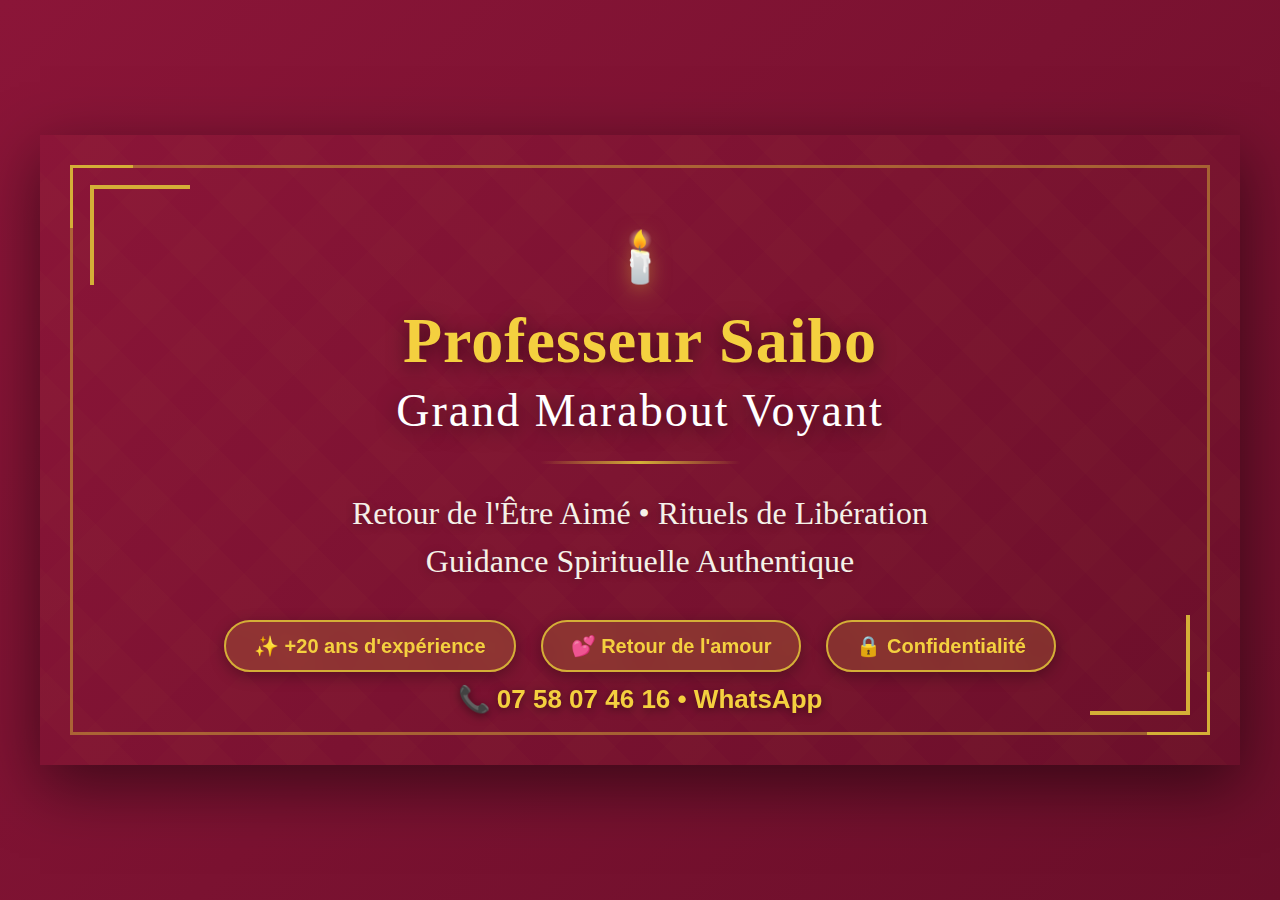
<file: images/professeur-saibo-opengraph.html>
<!DOCTYPE html>
<html lang="fr">
<head>
    <meta charset="UTF-8">
    <meta name="viewport" content="width=device-width, initial-scale=1.0">
    <title>OpenGraph Image - Professeur Saibo</title>
    <style>
        * {
            margin: 0;
            padding: 0;
            box-sizing: border-box;
        }

        body {
            font-family: Georgia, 'Times New Roman', serif;
            background: linear-gradient(135deg, #8B1538 0%, #6B0F2A 100%);
            display: flex;
            align-items: center;
            justify-content: center;
            min-height: 100vh;
            padding: 0;
        }

        /* Container OpenGraph - Format 1200x630px recommandé */
        .og-container {
            width: 1200px;
            height: 630px;
            background: linear-gradient(135deg, #8B1538 0%, #6B0F2A 100%);
            position: relative;
            overflow: hidden;
            display: flex;
            flex-direction: column;
            justify-content: center;
            align-items: center;
            padding: 60px 80px;
            box-shadow: 0 20px 60px rgba(0, 0, 0, 0.5);
        }

        /* Motif de fond décoratif */
        .og-pattern {
            position: absolute;
            top: 0;
            left: 0;
            width: 100%;
            height: 100%;
            opacity: 0.08;
            background-image: 
                repeating-linear-gradient(45deg, transparent, transparent 35px, rgba(212, 175, 55, 0.3) 35px, rgba(212, 175, 55, 0.3) 70px),
                repeating-linear-gradient(-45deg, transparent, transparent 35px, rgba(212, 175, 55, 0.2) 35px, rgba(212, 175, 55, 0.2) 70px);
        }

        /* Bordure dorée décorative */
        .og-border {
            position: absolute;
            top: 30px;
            left: 30px;
            right: 30px;
            bottom: 30px;
            border: 3px solid rgba(212, 175, 55, 0.5);
            pointer-events: none;
            z-index: 1;
        }

        .og-border::before,
        .og-border::after {
            content: '';
            position: absolute;
            width: 60px;
            height: 60px;
            border: 3px solid #D4AF37;
        }

        .og-border::before {
            top: -3px;
            left: -3px;
            border-right: none;
            border-bottom: none;
        }

        .og-border::after {
            bottom: -3px;
            right: -3px;
            border-left: none;
            border-top: none;
        }

        /* Contenu principal */
        .og-content {
            position: relative;
            z-index: 2;
            text-align: center;
            max-width: 900px;
            /* max-height: 500px; */
        }

        /* Icône/symbole spirituel en haut */
        .og-icon {
            font-size: 50px;
            margin-bottom: 20px;
            text-shadow: 0 4px 20px rgba(212, 175, 55, 0.5);
            animation: glow 3s ease-in-out infinite;
        }

        @keyframes glow {
            0%, 100% { opacity: 0.8; transform: scale(1); }
            50% { opacity: 1; transform: scale(1.05); }
        }

        /* Titre principal */
        .og-title {
            font-size: 64px;
            font-weight: 700;
            color: #F4D03F;
            text-shadow: 0 4px 20px rgba(0, 0, 0, 0.5);
            margin-bottom: 15px;
            line-height: 1.1;
            letter-spacing: 1px;
        }

        .og-title-highlight {
            color: #FFFFFF;
            font-size: 46px;
            display: block;
            margin-top: 10px;
            font-weight: 400;
            letter-spacing: 2px;
        }

        /* Ligne de séparation dorée */
        .og-divider {
            width: 200px;
            height: 3px;
            background: linear-gradient(90deg, transparent, #D4AF37, transparent);
            margin: 25px auto;
        }

        /* Sous-titre / description */
        .og-subtitle {
            font-size: 32px;
            color: #F5F1E8;
            line-height: 1.5;
            margin-bottom: 30px;
            font-weight: 300;
            text-shadow: 0 2px 10px rgba(0, 0, 0, 0.3);
        }

        /* Badges / points clés */
        .og-badges {
            display: flex;
            justify-content: center;
            gap: 25px;
            margin-top: 35px;
            flex-wrap: wrap;
        }

        .og-badge {
            background: rgba(212, 175, 55, 0.2);
            border: 2px solid #D4AF37;
            color: #F4D03F;
            padding: 12px 28px;
            border-radius: 30px;
            font-size: 20px;
            font-weight: 600;
            font-family: Arial, sans-serif;
            white-space: nowrap;
            box-shadow: 0 4px 15px rgba(0, 0, 0, 0.3);
            backdrop-filter: blur(10px);
        }

        /* Contact info en bas */
        .og-contact {
            position: absolute;
            bottom: 50px;
            left: 50%;
            transform: translateX(-50%);
            font-size: 26px;
            color: #F4D03F;
            font-weight: 700;
            text-shadow: 0 2px 10px rgba(0, 0, 0, 0.5);
            z-index: 3;
            font-family: Arial, sans-serif;
        }

        /* Coins décoratifs dorés */
        .corner-decoration {
            position: absolute;
            width: 100px;
            height: 100px;
            z-index: 1;
        }

        .corner-top-left {
            top: 50px;
            left: 50px;
            border-top: 4px solid #D4AF37;
            border-left: 4px solid #D4AF37;
        }

        .corner-bottom-right {
            bottom: 50px;
            right: 50px;
            border-bottom: 4px solid #D4AF37;
            border-right: 4px solid #D4AF37;
        }
    </style>
</head>
<body>

    <div class="og-container">
        <!-- Motif de fond -->
        <div class="og-pattern"></div>
        
        <!-- Bordure décorative -->
        <div class="og-border"></div>
        
        <!-- Coins décoratifs -->
        <div class="corner-decoration corner-top-left"></div>
        <div class="corner-decoration corner-bottom-right"></div>

        <!-- Contenu principal -->
        <div class="og-content">
            <!-- Icône spirituelle -->
            <div class="og-icon">🕯️</div>

            <!-- Titre -->
            <h1 class="og-title">
                Professeur Saibo
                <span class="og-title-highlight">Grand Marabout Voyant</span>
            </h1>

            <!-- Ligne de séparation -->
            <div class="og-divider"></div>

            <!-- Sous-titre -->
            <p class="og-subtitle">
                Retour de l'Être Aimé • Rituels de Libération<br>
                Guidance Spirituelle Authentique
            </p>

            <!-- Badges -->
            <div class="og-badges">
                <span class="og-badge">✨ +20 ans d'expérience</span>
                <span class="og-badge">💕 Retour de l'amour</span>
                <span class="og-badge">🔒 Confidentialité</span>
            </div>
        </div>

        <!-- Contact -->
        <div class="og-contact">
            📞 07 58 07 46 16 • WhatsApp
        </div>
    </div>

    <script>
        // Animation subtile au chargement
        window.addEventListener('load', function() {
            document.querySelector('.og-content').style.opacity = '0';
            document.querySelector('.og-content').style.transform = 'translateY(20px)';
            
            setTimeout(function() {
                document.querySelector('.og-content').style.transition = 'all 0.8s ease-out';
                document.querySelector('.og-content').style.opacity = '1';
                document.querySelector('.og-content').style.transform = 'translateY(0)';
            }, 100);
        });
    </script>

</body>
</html>
</file>
<file: professeur-saibo-landing.css>
/* ============================================
   PROFESSEUR SAIBO - VOYANT MARABOUT
   Landing Page CSS - Concept "Le Cabinet"
   ============================================ */

/* ============================================
   VARIABLES CSS
   ============================================ */
:root {
    /* Couleurs principales - Ambiance mystique chaleureuse */
    --color-primary: #8B1538;        /* Bordeaux profond */
    --color-primary-light: #A84860;  /* Bordeaux clair */
    --color-primary-dark: #6B0F2A;   /* Bordeaux très foncé */
    --color-secondary: #D4AF37;      /* Or */
    --color-secondary-light: #F4D03F; /* Or clair */
    --color-accent: #CD7F32;         /* Bronze */
    
    /* Couleurs neutres */
    --color-dark: #1A1A1A;           /* Noir chaud */
    --color-dark-soft: #2D2D2D;      /* Gris très foncé */
    --color-gray: #5A5A5A;           /* Gris moyen */
    --color-light: #F5F1E8;          /* Beige clair */
    --color-white: #FFFFFF;
    
    /* Couleurs fonctionnelles */
    --color-whatsapp: #25D366;       /* Vert WhatsApp */
    --color-whatsapp-dark: #128C7E;  /* Vert WhatsApp foncé */
    --color-success: #28A745;
    --color-danger: #DC3545;
    
    /* Typographie */
    --font-primary: 'Georgia', 'Garamond', serif;
    --font-secondary: 'Arial', 'Helvetica', sans-serif;
    --font-decorative: 'Cinzel', 'Times New Roman', serif;
    
    /* Espacements */
    --spacing-xs: 0.5rem;
    --spacing-sm: 1rem;
    --spacing-md: 1.5rem;
    --spacing-lg: 2rem;
    --spacing-xl: 3rem;
    --spacing-xxl: 4rem;
    
    /* Breakpoints (pour référence) */
    --breakpoint-mobile: 375px;
    --breakpoint-tablet: 768px;
    --breakpoint-desktop: 1024px;
    --breakpoint-wide: 1440px;
    
    /* Transitions */
    --transition-fast: 0.2s ease;
    --transition-normal: 0.3s ease;
    --transition-slow: 0.5s ease;
    
    /* Ombres */
    --shadow-sm: 0 2px 8px rgba(0, 0, 0, 0.1);
    --shadow-md: 0 4px 16px rgba(0, 0, 0, 0.15);
    --shadow-lg: 0 8px 32px rgba(0, 0, 0, 0.2);
    --shadow-glow: 0 0 20px rgba(212, 175, 55, 0.3);
}

/* ============================================
   RESET & BASE
   ============================================ */
* {
    margin: 0;
    padding: 0;
    box-sizing: border-box;
}

html {
    scroll-behavior: smooth;
    font-size: 16px;
}

body {
    font-family: var(--font-primary);
    font-size: 1rem;
    line-height: 1.6;
    color: var(--color-dark);
    background-color: var(--color-light);
    overflow-x: hidden;
}

/* ============================================
   TYPOGRAPHIE
   ============================================ */
h1, h2, h3, h4, h5, h6 {
    font-family: var(--font-decorative);
    line-height: 1.2;
    margin-bottom: var(--spacing-md);
    color: var(--color-dark);
}

h1 {
    font-size: clamp(2rem, 5vw, 3.5rem);
    font-weight: 700;
}

h2 {
    font-size: clamp(1.75rem, 4vw, 2.75rem);
    font-weight: 700;
}

h3 {
    font-size: clamp(1.5rem, 3vw, 2rem);
    font-weight: 600;
}

h4 {
    font-size: clamp(1.25rem, 2.5vw, 1.5rem);
    font-weight: 600;
}

p {
    margin-bottom: var(--spacing-md);
}

a {
    color: var(--color-primary);
    text-decoration: none;
    transition: color var(--transition-fast);
}

a:hover {
    color: var(--color-primary-light);
}

strong {
    font-weight: 700;
    color: var(--color-primary);
}

/* ============================================
   CONTENEUR PRINCIPAL
   ============================================ */
.container {
    width: 100%;
    max-width: 1200px;
    margin: 0 auto;
    padding: 0 var(--spacing-md);
}

/* ============================================
   HEADER / NAVIGATION
   ============================================ */
.header {
    position: sticky;
    top: 0;
    z-index: 1000;
    background: linear-gradient(135deg, var(--color-dark) 0%, var(--color-dark-soft) 100%);
    box-shadow: var(--shadow-md);
    border-bottom: 2px solid var(--color-secondary);
}

.nav-container {
    display: flex;
    justify-content: space-between;
    align-items: center;
    padding: var(--spacing-sm) var(--spacing-md);
}

.logo h2 {
    font-size: 1.5rem;
    color: var(--color-secondary);
    margin: 0;
    font-family: var(--font-decorative);
}

.logo-subtitle {
    font-size: 0.875rem;
    color: var(--color-light);
    margin: 0;
    font-style: italic;
}

.nav-links {
    display: flex;
    list-style: none;
    gap: var(--spacing-md);
    align-items: center;
}

.nav-links a {
    color: var(--color-light);
    font-family: var(--font-secondary);
    font-size: 0.95rem;
    padding: var(--spacing-xs) var(--spacing-sm);
    border-radius: 4px;
    transition: all var(--transition-fast);
}

.nav-links a:hover {
    background-color: rgba(212, 175, 55, 0.1);
    color: var(--color-secondary);
}

.nav-links .nav-cta {
    background-color: var(--color-primary);
    color: var(--color-white);
    padding: var(--spacing-xs) var(--spacing-md);
    border-radius: 25px;
    font-weight: 600;
}

.nav-links .nav-cta:hover {
    background-color: var(--color-primary-light);
    transform: translateY(-2px);
}

/* Menu mobile */
.mobile-menu-toggle {
    display: none;
    flex-direction: column;
    gap: 4px;
    background: none;
    border: none;
    cursor: pointer;
    padding: var(--spacing-xs);
}

.mobile-menu-toggle span {
    width: 25px;
    height: 3px;
    background-color: var(--color-secondary);
    border-radius: 2px;
    transition: all var(--transition-fast);
}

/* ============================================
   SECTIONS GÉNÉRALES
   ============================================ */
.section {
    position: relative;
    padding: var(--spacing-xxl) 0;
    overflow: hidden;
}

.section-header {
    text-align: center;
    margin-bottom: var(--spacing-xl);
}

.section-title {
    color: var(--color-primary);
    position: relative;
    display: inline-block;
    padding-bottom: var(--spacing-sm);
}

.section-title::after {
    content: '';
    position: absolute;
    bottom: 0;
    left: 50%;
    transform: translateX(-50%);
    width: 60px;
    height: 3px;
    background: linear-gradient(90deg, var(--color-secondary), var(--color-accent));
    border-radius: 2px;
}

.section-subtitle {
    font-family: var(--font-secondary);
    font-size: 1.1rem;
    color: var(--color-gray);
    font-style: italic;
}

/* Décorations de sections */
.section-decoration {
    position: absolute;
    opacity: 0.15;
    pointer-events: none;
    z-index: 0;
}

.decoration-chapelet {
    top: 10%;
    right: 5%;
    transform: rotate(25deg);
}

.decoration-grimoire {
    bottom: 10%;
    left: 5%;
    transform: rotate(-15deg);
}

.decoration-poupee {
    top: 15%;
    left: 5%;
    transform: rotate(-10deg);
}

.decoration-rituel {
    bottom: 15%;
    right: 5%;
    transform: rotate(20deg);
}

/* ============================================
   HERO SECTION - L'ENTRÉE DU CABINET
   ============================================ */
.hero-section {
    position: relative;
    min-height: 90vh;
    display: flex;
    align-items: center;
    justify-content: center;
    background: linear-gradient(135deg, #1A1A1A 0%, #2D2D2D 100%);
    padding: var(--spacing-xxl) 0;
    overflow: hidden;
}

/* Boutons dans le hero : assurer la lisibilité */
.hero-section .btn-secondary {
    color: var(--color-secondary);
    background: transparent;
    border: 2px solid var(--color-secondary);
}

.hero-section .btn-secondary:hover {
    background: var(--color-secondary);
    color: var(--color-dark);
}

.hero-overlay {
    position: absolute;
    inset: 0;
    background: 
        radial-gradient(ellipse at center, transparent 0%, rgba(0,0,0,0.7) 100%),
        url('data:image/svg+xml,<svg xmlns="http://www.w3.org/2000/svg" viewBox="0 0 100 100"><path d="M50 10 L90 50 L50 90 L10 50 Z" fill="none" stroke="rgba(212,175,55,0.05)" stroke-width="0.5"/></svg>');
    background-size: cover, 200px 200px;
    opacity: 0.8;
}

.hero-pattern {
    position: absolute;
    inset: 0;
    background-image: 
        repeating-linear-gradient(45deg, transparent, transparent 35px, rgba(212,175,55,0.03) 35px, rgba(212,175,55,0.03) 70px);
    pointer-events: none;
}

.hero-container {
    position: relative;
    z-index: 1;
}

.hero-content {
    display: grid;
    grid-template-columns: 1fr 2fr;
    gap: var(--spacing-xl);
    align-items: center;
}

.hero-image {
    position: relative;
    display: flex;
    justify-content: center;
    align-items: center;
}

.hero-image img {
    width: 100%;
    max-width: 300px;
    height: auto;
    border-radius: 10px;
    box-shadow: 
        var(--shadow-lg),
        0 0 40px rgba(212, 175, 55, 0.3);
    border: 3px solid var(--color-secondary);
    transition: transform var(--transition-slow);
}

.hero-image img:hover {
    transform: scale(1.05);
}

.hero-frame {
    position: absolute;
    inset: -15px;
    border: 2px solid var(--color-secondary);
    border-radius: 15px;
    pointer-events: none;
    opacity: 0.5;
}

.hero-text {
    color: var(--color-light);
}

.hero-title {
    color: var(--color-secondary);
    margin-bottom: var(--spacing-sm);
    text-shadow: 2px 2px 4px rgba(0, 0, 0, 0.5);
}

.hero-subtitle-inline {
    display: block;
    font-size: 0.6em;
    color: var(--color-light);
    margin-top: var(--spacing-xs);
}

.hero-subtitle {
    font-size: 1.5rem;
    color: var(--color-secondary-light);
    margin-bottom: var(--spacing-md);
    font-family: var(--font-decorative);
}

.hero-description {
    font-size: 1.05rem;
    line-height: 1.7;
    margin-bottom: var(--spacing-lg);
    color: var(--color-light);
}

.hero-badges {
    display: flex;
    flex-wrap: wrap;
    gap: var(--spacing-sm);
    margin-bottom: var(--spacing-lg);
}

.badge {
    display: inline-flex;
    align-items: center;
    padding: var(--spacing-xs) var(--spacing-md);
    background: rgba(212, 175, 55, 0.15);
    border: 1px solid var(--color-secondary);
    border-radius: 20px;
    font-size: 0.9rem;
    color: var(--color-secondary-light);
    font-family: var(--font-secondary);
}

.hero-cta {
    display: flex;
    flex-wrap: wrap;
    gap: var(--spacing-md);
    margin-bottom: var(--spacing-lg);
}

.hero-quick-links {
    display: flex;
    flex-wrap: wrap;
    gap: var(--spacing-md);
    margin-top: var(--spacing-md);
}

.hero-quick-links a {
    color: var(--color-secondary-light);
    font-size: 0.9rem;
    border-bottom: 1px solid transparent;
    transition: border-color var(--transition-fast);
}

.hero-quick-links a:hover {
    border-bottom-color: var(--color-secondary);
}

.hero-scroll-indicator {
    position: absolute;
    bottom: var(--spacing-lg);
    left: 50%;
    transform: translateX(-50%);
    text-align: center;
    color: var(--color-secondary);
    animation: bounce 2s infinite;
}

.hero-scroll-indicator span {
    font-size: 2rem;
    display: block;
}

.hero-scroll-indicator p {
    font-size: 0.875rem;
    margin: 0;
}

@keyframes bounce {
    0%, 100% { transform: translateX(-50%) translateY(0); }
    50% { transform: translateX(-50%) translateY(-10px); }
}

/* ============================================
   BOUTONS
   ============================================ */
.btn {
    display: inline-flex;
    align-items: center;
    gap: var(--spacing-xs);
    padding: var(--spacing-sm) var(--spacing-lg);
    border: none;
    border-radius: 30px;
    font-family: var(--font-secondary);
    font-size: 1rem;
    font-weight: 600;
    text-align: center;
    cursor: pointer;
    transition: all var(--transition-normal);
    text-decoration: none;
}

.btn-primary {
    background: linear-gradient(135deg, var(--color-primary), var(--color-primary-light));
    color: var(--color-white);
    box-shadow: var(--shadow-md);
}

.btn-primary:hover {
    background: linear-gradient(135deg, var(--color-primary-light), var(--color-primary));
    transform: translateY(-3px);
    box-shadow: var(--shadow-lg);
}

.btn-secondary {
    background: transparent;
    color: var(--color-secondary);
    border: 2px solid var(--color-secondary);
}

.btn-secondary:hover {
    background: var(--color-secondary);
    color: var(--color-dark);
    transform: translateY(-3px);
}

.btn-whatsapp {
    background: linear-gradient(135deg, var(--color-whatsapp), var(--color-whatsapp-dark));
    color: var(--color-white);
    box-shadow: var(--shadow-md);
}

.btn-whatsapp:hover {
    background: linear-gradient(135deg, var(--color-whatsapp-dark), var(--color-whatsapp));
    transform: translateY(-3px);
    box-shadow: var(--shadow-lg);
}

.btn-whatsapp-call {
    background: transparent;
    color: var(--color-whatsapp);
    border: 2px solid var(--color-whatsapp);
}

.btn-whatsapp-call:hover {
    background: var(--color-whatsapp);
    color: var(--color-white);
    transform: translateY(-3px);
}

.btn-large {
    padding: var(--spacing-md) var(--spacing-xl);
    font-size: 1.1rem;
}

.btn-icon {
    font-size: 1.2em;
}

/* ============================================
   WHATSAPP STICKY
   ============================================ */
.whatsapp-sticky {
    position: fixed;
    bottom: var(--spacing-lg);
    right: var(--spacing-lg);
    z-index: 999;
    animation: pulse 2s infinite;
}

.whatsapp-sticky a {
    display: flex;
    align-items: center;
    gap: var(--spacing-xs);
    padding: var(--spacing-md);
    background: linear-gradient(135deg, var(--color-whatsapp), var(--color-whatsapp-dark));
    color: var(--color-white);
    border-radius: 50px;
    box-shadow: var(--shadow-lg);
    font-family: var(--font-secondary);
    font-weight: 600;
    transition: all var(--transition-normal);
}

.whatsapp-sticky a:hover {
    transform: scale(1.1);
    box-shadow: 0 8px 32px rgba(37, 211, 102, 0.4);
}

.whatsapp-icon {
    font-size: 1.5rem;
}

@keyframes pulse {
    0%, 100% { transform: scale(1); }
    50% { transform: scale(1.05); }
}

/* ============================================
   SECTION WHATSAPP PRINCIPALE
   ============================================ */
.section-whatsapp {
    background: linear-gradient(135deg, #F5F1E8 0%, #E8E0D0 100%);
    border-top: 3px solid var(--color-secondary);
    border-bottom: 3px solid var(--color-secondary);
}

.whatsapp-content {
    display: grid;
    grid-template-columns: 1.5fr 1fr;
    gap: var(--spacing-xl);
    align-items: start;
}

.whatsapp-intro {
    font-size: 1.1rem;
    margin-bottom: var(--spacing-lg);
}

.whatsapp-intro a {
    color: var(--color-whatsapp-dark);
    font-weight: 700;
    border-bottom: 2px solid var(--color-whatsapp);
}

.whatsapp-benefits h3,
.whatsapp-steps h3 {
    color: var(--color-primary);
    font-size: 1.3rem;
    margin-bottom: var(--spacing-md);
}

.benefits-list,
.steps-list {
    list-style: none;
    margin-bottom: var(--spacing-lg);
}

.benefits-list li,
.steps-list li {
    padding: var(--spacing-xs) 0;
    font-family: var(--font-secondary);
}

.steps-list {
    counter-reset: step-counter;
}

.steps-list li {
    counter-increment: step-counter;
    padding-left: var(--spacing-lg);
    position: relative;
}

.steps-list li::before {
    content: counter(step-counter);
    position: absolute;
    left: 0;
    top: 0;
    width: 24px;
    height: 24px;
    background: var(--color-primary);
    color: var(--color-white);
    border-radius: 50%;
    display: flex;
    align-items: center;
    justify-content: center;
    font-size: 0.875rem;
    font-weight: 700;
}

.whatsapp-cta-block {
    background: var(--color-white);
    padding: var(--spacing-lg);
    border-radius: 15px;
    box-shadow: var(--shadow-md);
    text-align: center;
    border: 2px solid var(--color-whatsapp);
}

.whatsapp-number {
    margin-bottom: var(--spacing-lg);
}

.whatsapp-icon-large {
    font-size: 4rem;
    display: block;
    margin-bottom: var(--spacing-sm);
}

.number-label {
    font-size: 0.9rem;
    color: var(--color-gray);
    margin-bottom: var(--spacing-xs);
}

.number-value {
    font-size: 2rem;
    font-weight: 700;
    color: var(--color-whatsapp-dark);
    font-family: var(--font-decorative);
}

.whatsapp-buttons {
    display: flex;
    flex-direction: column;
    gap: var(--spacing-md);
}

/* ============================================
   SECTION À PROPOS - LE PORTRAIT
   ============================================ */
.section-about {
    background: linear-gradient(135deg, #FFFFFF 0%, #F5F1E8 100%);
}

.about-content {
    display: grid;
    grid-template-columns: 1fr 1.5fr;
    gap: var(--spacing-xl);
    align-items: start;
}

.about-image {
    position: relative;
    display: flex;
    justify-content: center;
    position: sticky;
    top: 100px;
}

.about-image img {
    width: 100%;
    max-width: 400px;
    height: auto;
    border-radius: 10px;
    box-shadow: var(--shadow-lg);
    border: 3px solid var(--color-secondary);
}

.about-frame {
    position: absolute;
    inset: -10px;
    border: 2px solid var(--color-accent);
    border-radius: 15px;
    pointer-events: none;
    opacity: 0.4;
}

.about-intro {
    font-size: 1.15rem;
    font-weight: 500;
    color: var(--color-primary);
    margin-bottom: var(--spacing-lg);
}

.about-text p {
    font-size: 1.05rem;
    line-height: 1.7;
}

.about-highlight {
    background: rgba(212, 175, 55, 0.1);
    padding: var(--spacing-md);
    border-left: 4px solid var(--color-secondary);
    border-radius: 5px;
    font-style: italic;
    margin: var(--spacing-lg) 0;
}

.about-cta {
    display: flex;
    flex-wrap: wrap;
    gap: var(--spacing-md);
    margin-top: var(--spacing-lg);
}

/* ============================================
   SECTION RETOUR DE L'ÊTRE AIMÉ
   ============================================ */
.section-retour-amour {
    position: relative;
    background: var(--color-dark);
    color: var(--color-light);
}

/* Boutons dans cette section : assurer la lisibilité */
.section-retour-amour .btn-secondary {
    color: var(--color-secondary);
    background: transparent;
    border: 2px solid var(--color-secondary);
}

.section-retour-amour .btn-secondary:hover {
    background: var(--color-secondary);
    color: var(--color-dark);
}

.section-background-ritual {
    position: absolute;
    inset: 0;
    overflow: hidden;
}

.section-background-ritual img {
    width: 100%;
    height: 100%;
    object-fit: cover;
    opacity: 0.15;
    filter: blur(3px);
}

.retour-amour-content {
    position: relative;
    z-index: 1;
    background: rgba(26, 26, 26, 0.9);
    padding: var(--spacing-xl);
    border-radius: 15px;
    box-shadow: var(--shadow-lg);
    border: 2px solid var(--color-secondary);
}

.section-retour-amour .section-title {
    color: var(--color-secondary);
}

.section-retour-amour .section-subtitle {
    color: var(--color-light);
}

.intro-text {
    font-size: 1.15rem;
    line-height: 1.7;
    margin-bottom: var(--spacing-lg);
}

.retour-amour-bloc {
    background: rgba(212, 175, 55, 0.1);
    padding: var(--spacing-lg);
    border-radius: 10px;
    margin: var(--spacing-lg) 0;
    border: 1px solid var(--color-secondary);
}

.retour-amour-bloc h3 {
    color: var(--color-secondary);
    margin-bottom: var(--spacing-md);
}

.retour-amour-list {
    list-style: none;
    margin-top: var(--spacing-md);
}

.retour-amour-list li {
    padding: var(--spacing-xs) 0 var(--spacing-xs) var(--spacing-lg);
    position: relative;
}

.retour-amour-list li::before {
    content: '💕';
    position: absolute;
    left: 0;
    top: var(--spacing-xs);
}

.retour-amour-stats {
    display: grid;
    grid-template-columns: repeat(auto-fit, minmax(150px, 1fr));
    gap: var(--spacing-lg);
    margin: var(--spacing-xl) 0;
}

.stat-item {
    text-align: center;
    padding: var(--spacing-lg);
    background: rgba(139, 21, 56, 0.3);
    border-radius: 10px;
    border: 2px solid var(--color-primary);
}

.stat-number {
    display: block;
    font-size: 2.5rem;
    font-weight: 700;
    color: var(--color-secondary);
    font-family: var(--font-decorative);
    margin-bottom: var(--spacing-xs);
}

.stat-label {
    display: block;
    font-size: 0.9rem;
    color: var(--color-light);
}

.retour-amour-temoignage {
    margin: var(--spacing-xl) 0;
}

.retour-amour-temoignage blockquote {
    background: rgba(212, 175, 55, 0.15);
    padding: var(--spacing-lg);
    border-left: 4px solid var(--color-secondary);
    border-radius: 5px;
    font-style: italic;
    font-size: 1.1rem;
    line-height: 1.7;
}

.retour-amour-temoignage cite {
    display: block;
    text-align: right;
    margin-top: var(--spacing-md);
    color: var(--color-secondary-light);
    font-style: normal;
    font-size: 0.95rem;
}

.retour-amour-ethique {
    margin: var(--spacing-xl) 0;
}

.retour-amour-ethique h3 {
    color: var(--color-secondary);
}

.retour-amour-cta {
    text-align: center;
    margin-top: var(--spacing-xl);
    padding-top: var(--spacing-xl);
    border-top: 2px solid var(--color-secondary);
}

.retour-amour-cta h3 {
    color: var(--color-secondary);
    margin-bottom: var(--spacing-lg);
}

.cta-buttons {
    display: flex;
    flex-wrap: wrap;
    gap: var(--spacing-md);
    justify-content: center;
}

/* ============================================
   SECTION SERVICES - L'AUTEL DE TRAVAIL
   ============================================ */
.section-services {
    background: linear-gradient(135deg, #E8E0D0 0%, #D4C5B0 100%);
}

.services-grid {
    display: grid;
    grid-template-columns: repeat(auto-fit, minmax(320px, 1fr));
    gap: var(--spacing-lg);
    margin-top: var(--spacing-xl);
}

.service-card {
    position: relative;
    background: var(--color-white);
    padding: var(--spacing-lg);
    border-radius: 15px;
    box-shadow: var(--shadow-md);
    border: 2px solid transparent;
    transition: all var(--transition-normal);
}

.service-card:hover {
    transform: translateY(-8px);
    box-shadow: var(--shadow-lg);
    border-color: var(--color-secondary);
}

.service-featured {
    border-color: var(--color-secondary);
    background: linear-gradient(135deg, #FFFFFF 0%, #FFF9F0 100%);
    box-shadow: var(--shadow-glow);
}

.service-badge {
    position: absolute;
    top: -12px;
    right: var(--spacing-md);
    background: linear-gradient(135deg, var(--color-primary), var(--color-primary-light));
    color: var(--color-white);
    padding: var(--spacing-xs) var(--spacing-md);
    border-radius: 20px;
    font-size: 0.85rem;
    font-weight: 600;
    box-shadow: var(--shadow-md);
}

.service-icon {
    font-size: 3rem;
    display: block;
    text-align: center;
    margin-bottom: var(--spacing-md);
}

.service-title {
    text-align: center;
    color: var(--color-primary);
    font-size: 1.4rem;
    margin-bottom: var(--spacing-sm);
}

.service-duration {
    text-align: center;
    color: var(--color-gray);
    font-size: 0.9rem;
    font-style: italic;
    margin-bottom: var(--spacing-md);
}

.service-description {
    font-size: 1rem;
    line-height: 1.6;
    margin-bottom: var(--spacing-md);
    color: var(--color-dark);
}

.service-list {
    list-style: none;
    margin-bottom: var(--spacing-md);
}

.service-list li {
    padding: var(--spacing-xs) 0 var(--spacing-xs) var(--spacing-lg);
    position: relative;
    font-size: 0.95rem;
    color: var(--color-dark-soft);
}

.service-list li::before {
    content: '✓';
    position: absolute;
    left: 0;
    top: var(--spacing-xs);
    color: var(--color-secondary);
    font-weight: 700;
}

.service-format {
    font-size: 0.9rem;
    color: var(--color-gray);
    margin-bottom: var(--spacing-md);
}

.service-card .btn {
    width: 100%;
    justify-content: center;
}

/* ============================================
   SECTION PROCESSUS
   ============================================ */
.section-process {
    background: linear-gradient(135deg, #FFFFFF 0%, #F5F1E8 100%);
}

.process-steps {
    display: grid;
    grid-template-columns: repeat(auto-fit, minmax(250px, 1fr));
    gap: var(--spacing-lg);
    margin-bottom: var(--spacing-xl);
}

.process-step {
    position: relative;
    background: var(--color-white);
    padding: var(--spacing-lg);
    border-radius: 15px;
    box-shadow: var(--shadow-md);
    border-left: 4px solid var(--color-secondary);
    transition: all var(--transition-normal);
}

.process-step:hover {
    transform: translateY(-5px);
    box-shadow: var(--shadow-lg);
}

.step-number {
    position: absolute;
    top: -15px;
    left: var(--spacing-md);
    width: 40px;
    height: 40px;
    background: linear-gradient(135deg, var(--color-primary), var(--color-primary-light));
    color: var(--color-white);
    border-radius: 50%;
    display: flex;
    align-items: center;
    justify-content: center;
    font-size: 1.2rem;
    font-weight: 700;
    box-shadow: var(--shadow-md);
}

.step-title {
    margin-top: var(--spacing-md);
    color: var(--color-primary);
    font-size: 1.2rem;
}

.step-description {
    font-size: 0.95rem;
    line-height: 1.6;
    color: var(--color-dark-soft);
}

.process-cta {
    text-align: center;
    margin-top: var(--spacing-xl);
    padding: var(--spacing-xl);
    background: rgba(212, 175, 55, 0.1);
    border-radius: 15px;
}

.process-cta p {
    font-size: 1.2rem;
    color: var(--color-primary);
    font-weight: 600;
    margin-bottom: var(--spacing-md);
}

.process-cta .btn {
    margin: 0 var(--spacing-xs);
}

/* ============================================
   SECTION TÉMOIGNAGES
   ============================================ */
.section-testimonials {
    background: linear-gradient(135deg, #E8E0D0 0%, #D4C5B0 100%);
}

.testimonials-grid {
    display: grid;
    grid-template-columns: repeat(auto-fit, minmax(300px, 1fr));
    gap: var(--spacing-lg);
}

.testimonial-card {
    background: var(--color-white);
    padding: var(--spacing-lg);
    border-radius: 15px;
    box-shadow: var(--shadow-md);
    border-top: 4px solid var(--color-secondary);
    transition: all var(--transition-normal);
}

.testimonial-card:hover {
    transform: translateY(-5px);
    box-shadow: var(--shadow-lg);
}

.testimonial-stars {
    font-size: 1.2rem;
    margin-bottom: var(--spacing-md);
    color: var(--color-secondary);
}

.testimonial-text {
    font-style: italic;
    line-height: 1.7;
    color: var(--color-dark);
    margin-bottom: var(--spacing-md);
    font-size: 1rem;
}

.testimonial-author {
    display: block;
    text-align: right;
    color: var(--color-gray);
    font-size: 0.9rem;
    font-style: normal;
}

.testimonial-author strong {
    color: var(--color-primary);
}

/* ============================================
   SECTION ZONES D'INTERVENTION
   ============================================ */
.section-zones {
    background: linear-gradient(135deg, #FFFFFF 0%, #F5F1E8 100%);
}

.zones-intro {
    font-size: 1.1rem;
    text-align: center;
    margin-bottom: var(--spacing-xl);
    color: var(--color-dark);
}

.zones-grid {
    display: grid;
    grid-template-columns: repeat(auto-fit, minmax(280px, 1fr));
    gap: var(--spacing-lg);
}

.zone-card {
    background: var(--color-white);
    padding: var(--spacing-lg);
    border-radius: 15px;
    box-shadow: var(--shadow-md);
    border: 2px solid transparent;
    transition: all var(--transition-normal);
}

.zone-card:hover {
    transform: translateY(-5px);
    box-shadow: var(--shadow-lg);
    border-color: var(--color-secondary);
}

.zone-card-global {
    border-color: var(--color-secondary);
    background: linear-gradient(135deg, #FFFFFF 0%, #FFF9F0 100%);
}

.zone-flag {
    font-size: 3rem;
    text-align: center;
    margin-bottom: var(--spacing-sm);
}

.zone-title {
    text-align: center;
    color: var(--color-primary);
    font-size: 1.3rem;
    margin-bottom: var(--spacing-md);
}

.zone-description {
    font-size: 0.95rem;
    line-height: 1.6;
    color: var(--color-dark-soft);
    margin-bottom: var(--spacing-md);
}

.zone-cities {
    list-style: none;
}

.zone-cities li {
    padding: var(--spacing-xs) 0;
    font-size: 0.9rem;
    color: var(--color-dark);
}

/* ============================================
   SECTION FAQ - LE GRIMOIRE
   ============================================ */
.section-faq {
    background: 
        linear-gradient(135deg, rgba(232, 224, 208, 0.9) 0%, rgba(212, 197, 176, 0.9) 100%),
        repeating-linear-gradient(0deg, transparent, transparent 2px, rgba(139, 21, 56, 0.05) 2px, rgba(139, 21, 56, 0.05) 4px);
}

.faq-container {
    max-width: 900px;
    margin: 0 auto;
}

.faq-item {
    background: var(--color-white);
    margin-bottom: var(--spacing-md);
    border-radius: 10px;
    box-shadow: var(--shadow-sm);
    border: 2px solid transparent;
    transition: all var(--transition-normal);
}

.faq-item:hover {
    border-color: var(--color-secondary);
}

.faq-item[open] {
    border-color: var(--color-primary);
    box-shadow: var(--shadow-md);
}

.faq-question {
    padding: var(--spacing-md) var(--spacing-lg);
    font-size: 1.1rem;
    font-weight: 600;
    color: var(--color-primary);
    cursor: pointer;
    list-style: none;
    position: relative;
    transition: all var(--transition-fast);
}

.faq-question:hover {
    color: var(--color-primary-light);
}

.faq-question::after {
    content: '+';
    position: absolute;
    right: var(--spacing-lg);
    top: 50%;
    transform: translateY(-50%);
    font-size: 1.5rem;
    color: var(--color-secondary);
    transition: transform var(--transition-fast);
}

.faq-item[open] .faq-question::after {
    content: '−';
    transform: translateY(-50%) rotate(180deg);
}

.faq-answer {
    padding: 0 var(--spacing-lg) var(--spacing-md) var(--spacing-lg);
}

.faq-answer p {
    line-height: 1.7;
    color: var(--color-dark);
}

/* ============================================
   SECTION CONTACT
   ============================================ */
.section-contact {
    background: linear-gradient(135deg, #1A1A1A 0%, #2D2D2D 100%);
    color: var(--color-light);
}

/* Boutons dans cette section : assurer la lisibilité */
.section-contact .btn-secondary {
    color: var(--color-secondary);
    background: transparent;
    border: 2px solid var(--color-secondary);
}

.section-contact .btn-secondary:hover {
    background: var(--color-secondary);
    color: var(--color-dark);
}

.section-contact .section-title {
    color: var(--color-secondary);
}

.section-contact .section-subtitle {
    color: var(--color-light);
}

.contact-intro {
    font-size: 1.2rem;
    font-weight: 600;
    color: var(--color-secondary-light);
    margin-bottom: var(--spacing-md);
}

.contact-text {
    margin-bottom: var(--spacing-xl);
}

.contact-text h3 {
    color: var(--color-secondary);
    margin-top: var(--spacing-lg);
}

.contact-methods {
    display: grid;
    grid-template-columns: repeat(auto-fit, minmax(280px, 1fr));
    gap: var(--spacing-lg);
    margin-bottom: var(--spacing-xl);
}

.contact-method {
    position: relative;
    background: rgba(245, 241, 232, 0.05);
    padding: var(--spacing-lg);
    border-radius: 15px;
    border: 2px solid var(--color-secondary);
    text-align: center;
    transition: all var(--transition-normal);
}

.contact-method:hover {
    transform: translateY(-5px);
    background: rgba(245, 241, 232, 0.1);
    box-shadow: var(--shadow-glow);
}

.method-featured {
    border-color: var(--color-whatsapp);
    background: rgba(37, 211, 102, 0.05);
}

.method-badge {
    position: absolute;
    top: -12px;
    right: var(--spacing-md);
    background: var(--color-secondary);
    color: var(--color-dark);
    padding: var(--spacing-xs) var(--spacing-md);
    border-radius: 20px;
    font-size: 0.85rem;
    font-weight: 600;
}

.method-icon {
    font-size: 3rem;
    margin-bottom: var(--spacing-md);
}

.method-title {
    color: var(--color-secondary);
    font-size: 1.3rem;
    margin-bottom: var(--spacing-sm);
}

.method-number {
    font-size: 1.8rem;
    font-weight: 700;
    color: var(--color-secondary-light);
    margin-bottom: var(--spacing-sm);
    font-family: var(--font-decorative);
}

.method-info {
    font-size: 0.9rem;
    color: var(--color-light);
    margin-bottom: var(--spacing-md);
    line-height: 1.5;
}

/* ============================================
   FORMULAIRE DE CONTACT
   ============================================ */
.contact-form-container {
    background: rgba(245, 241, 232, 0.1);
    padding: var(--spacing-xl);
    border-radius: 15px;
    border: 2px solid var(--color-secondary);
    margin-top: var(--spacing-xl);
}

.contact-form-container h3 {
    color: var(--color-secondary);
    text-align: center;
    margin-bottom: var(--spacing-lg);
}

.contact-form {
    max-width: 800px;
    margin: 0 auto;
}

.form-row {
    display: grid;
    grid-template-columns: repeat(auto-fit, minmax(250px, 1fr));
    gap: var(--spacing-md);
}

.form-group {
    margin-bottom: var(--spacing-md);
}

.form-group label {
    display: block;
    margin-bottom: var(--spacing-xs);
    color: var(--color-light);
    font-family: var(--font-secondary);
    font-weight: 600;
}

.form-group input,
.form-group select,
.form-group textarea {
    width: 100%;
    padding: var(--spacing-sm);
    border: 2px solid var(--color-gray);
    border-radius: 8px;
    font-family: var(--font-secondary);
    font-size: 1rem;
    background: var(--color-white);
    color: var(--color-dark);
    transition: border-color var(--transition-fast);
}

.form-group input:focus,
.form-group select:focus,
.form-group textarea:focus {
    outline: none;
    border-color: var(--color-secondary);
    box-shadow: 0 0 0 3px rgba(212, 175, 55, 0.1);
}

.form-checkboxes {
    display: flex;
    flex-direction: column;
    gap: var(--spacing-xs);
}

.form-checkboxes label {
    display: flex;
    align-items: center;
    gap: var(--spacing-xs);
    font-weight: normal;
}

.form-checkboxes input[type="radio"] {
    width: auto;
    margin: 0;
}

.form-consent {
    margin-top: var(--spacing-md);
}

.form-consent label {
    display: flex;
    align-items: start;
    gap: var(--spacing-sm);
    font-weight: normal;
    font-size: 0.9rem;
}

.form-consent input[type="checkbox"] {
    width: auto;
    margin-top: 4px;
}

.btn-submit {
    width: 100%;
    margin-top: var(--spacing-md);
    font-size: 1.1rem;
}

.form-info {
    text-align: center;
    font-size: 0.85rem;
    color: var(--color-light);
    margin-top: var(--spacing-md);
    line-height: 1.5;
}

/* ============================================
   SECTION CONCLUSION
   ============================================ */
.section-conclusion {
    background: linear-gradient(135deg, #8B1538 0%, #6B0F2A 100%);
    color: var(--color-light);
    text-align: center;
    padding: var(--spacing-xxl) 0;
}

.conclusion-content {
    max-width: 800px;
    margin: 0 auto;
}

.conclusion-content h2 {
    color: var(--color-secondary);
    margin-bottom: var(--spacing-lg);
}

.conclusion-content p {
    font-size: 1.1rem;
    line-height: 1.7;
    margin-bottom: var(--spacing-md);
}

.conclusion-content strong {
    color: var(--color-secondary-light); /* Or clair #F4D03F */
    font-weight: 700;
    text-shadow: 0 2px 8px rgba(244, 208, 63, 0.3); /* Légère lueur dorée */
}

.conclusion-cta {
    margin-top: var(--spacing-xl);
    padding-top: var(--spacing-xl);
    border-top: 2px solid var(--color-secondary);
}

.cta-main {
    font-size: 1.3rem;
    font-weight: 700;
    color: var(--color-secondary-light);
    margin-bottom: var(--spacing-sm);
}

.cta-benefits {
    font-size: 1rem;
    color: var(--color-light);
    margin-bottom: var(--spacing-lg);
}

/* ============================================
   FOOTER
   ============================================ */
.footer {
    background: linear-gradient(135deg, #1A1A1A 0%, #0D0D0D 100%);
    color: var(--color-light);
    padding: var(--spacing-xxl) 0 var(--spacing-lg) 0;
    border-top: 3px solid var(--color-secondary);
}

.footer-main {
    display: grid;
    grid-template-columns: repeat(auto-fit, minmax(250px, 1fr));
    gap: var(--spacing-xl);
    margin-bottom: var(--spacing-xl);
}

.footer-col h3,
.footer-col h4 {
    color: var(--color-secondary);
    margin-bottom: var(--spacing-md);
    font-size: 1.2rem;
}

.footer-description {
    font-size: 0.95rem;
    line-height: 1.6;
    color: var(--color-light);
}

.footer-phone {
    font-size: 1.5rem;
    font-weight: 700;
    margin-top: var(--spacing-sm);
}

.footer-phone a {
    color: var(--color-secondary-light);
}

.footer-col ul {
    list-style: none;
}

.footer-col ul li {
    margin-bottom: var(--spacing-xs);
}

.footer-col ul li a {
    color: var(--color-light);
    font-size: 0.95rem;
    transition: color var(--transition-fast);
}

.footer-col ul li a:hover {
    color: var(--color-secondary);
}

.footer-bottom {
    border-top: 1px solid var(--color-gray);
    padding-top: var(--spacing-lg);
}

.footer-legal {
    font-size: 0.85rem;
    line-height: 1.6;
    color: var(--color-light);
    margin-bottom: var(--spacing-md);
}

.footer-legal p {
    margin-bottom: var(--spacing-sm);
}

.footer-copyright {
    text-align: center;
    font-size: 0.9rem;
    color: var(--color-gray);
}

.footer-copyright a {
    color: var(--color-secondary-light);
}

/* ============================================
   SCROLL TO TOP BUTTON
   ============================================ */
.scroll-to-top {
    position: fixed;
    bottom: var(--spacing-lg);
    left: var(--spacing-lg);
    width: 50px;
    height: 50px;
    background: linear-gradient(135deg, var(--color-primary), var(--color-primary-light));
    color: var(--color-white);
    border: none;
    border-radius: 50%;
    font-size: 1.5rem;
    cursor: pointer;
    box-shadow: var(--shadow-lg);
    opacity: 0;
    visibility: hidden;
    transition: all var(--transition-normal);
    z-index: 998;
}

.scroll-to-top.visible {
    opacity: 1;
    visibility: visible;
}

.scroll-to-top:hover {
    transform: translateY(-5px);
    box-shadow: 0 8px 32px rgba(139, 21, 56, 0.4);
}

/* ============================================
   RESPONSIVE - TABLET (768px et moins)
   ============================================ */
@media (max-width: 768px) {
    /* Espacements réduits */
    :root {
        --spacing-xl: 2rem;
        --spacing-xxl: 2.5rem;
    }

    /* Navigation mobile */
    .nav-links {
        display: none;
        position: fixed;
        top: 70px;
        left: 0;
        right: 0;
        background: var(--color-dark);
        flex-direction: column;
        padding: var(--spacing-md);
        box-shadow: var(--shadow-lg);
        z-index: 999;
    }

    .nav-links.active {
        display: flex;
    }

    .mobile-menu-toggle {
        display: flex;
    }

    /* Hero */
    .hero-content {
        grid-template-columns: 1fr;
        text-align: center;
    }

    .hero-image {
        order: -1;
        margin-bottom: var(--spacing-lg);
    }

    .hero-cta {
        flex-direction: column;
    }

    .hero-cta .btn {
        width: 100%;
    }

    /* About */
    .about-content {
        grid-template-columns: 1fr;
    }

    .about-image {
        position: static;
        margin-bottom: var(--spacing-lg);
    }

    /* WhatsApp */
    .whatsapp-content {
        grid-template-columns: 1fr;
    }

    /* Services */
    .services-grid {
        grid-template-columns: 1fr;
    }

    /* Process */
    .process-steps {
        grid-template-columns: 1fr;
    }

    /* Contact methods */
    .contact-methods {
        grid-template-columns: 1fr;
    }

    /* Footer */
    .footer-main {
        grid-template-columns: 1fr;
    }

    /* Buttons */
    .btn-large {
        width: 100%;
        padding: var(--spacing-md) var(--spacing-lg);
    }

    /* WhatsApp sticky */
    .whatsapp-sticky {
        bottom: var(--spacing-md);
        right: var(--spacing-md);
    }

    .whatsapp-text {
        display: none;
    }
}

/* ============================================
   RESPONSIVE - SMALL MOBILE (480px et moins)
   ============================================ */
@media (max-width: 480px) {
    /* Typographie réduite */
    html {
        font-size: 14px;
    }

    /* Hero */
    .hero-badges {
        flex-direction: column;
    }

    .badge {
        width: 100%;
        justify-content: center;
    }

    /* Stats */
    .retour-amour-stats {
        grid-template-columns: 1fr;
    }

    /* Form */
    .form-row {
        grid-template-columns: 1fr;
    }

    /* Zones */
    .zones-grid {
        grid-template-columns: 1fr;
    }

    /* Testimonials */
    .testimonials-grid {
        grid-template-columns: 1fr;
    }

    /* Scroll to top */
    .scroll-to-top {
        width: 45px;
        height: 45px;
        font-size: 1.2rem;
        bottom: var(--spacing-sm);
        left: var(--spacing-sm);
    }
}

/* ============================================
   ANIMATIONS D'APPARITION (FADEIN)
   ============================================ */
@keyframes fadeInUp {
    from {
        opacity: 0;
        transform: translateY(30px);
    }
    to {
        opacity: 1;
        transform: translateY(0);
    }
}

.fade-in {
    animation: fadeInUp 0.8s ease-out;
}

/* ============================================
   UTILITAIRES
   ============================================ */
.text-center {
    text-align: center;
}

.text-primary {
    color: var(--color-primary);
}

.text-secondary {
    color: var(--color-secondary);
}

.mt-lg {
    margin-top: var(--spacing-lg);
}

.mb-lg {
    margin-bottom: var(--spacing-lg);
}

/* ============================================
   PRINT STYLES (si nécessaire)
   ============================================ */
@media print {
    .header,
    .whatsapp-sticky,
    .scroll-to-top,
    .hero-cta,
    .btn {
        display: none;
    }

    body {
        font-family: Arial, Helvetica, sans-serif;
        color: #000000;
        background: #ffffff;
    }

    .section {
        page-break-inside: avoid;
    }
}
</file>
